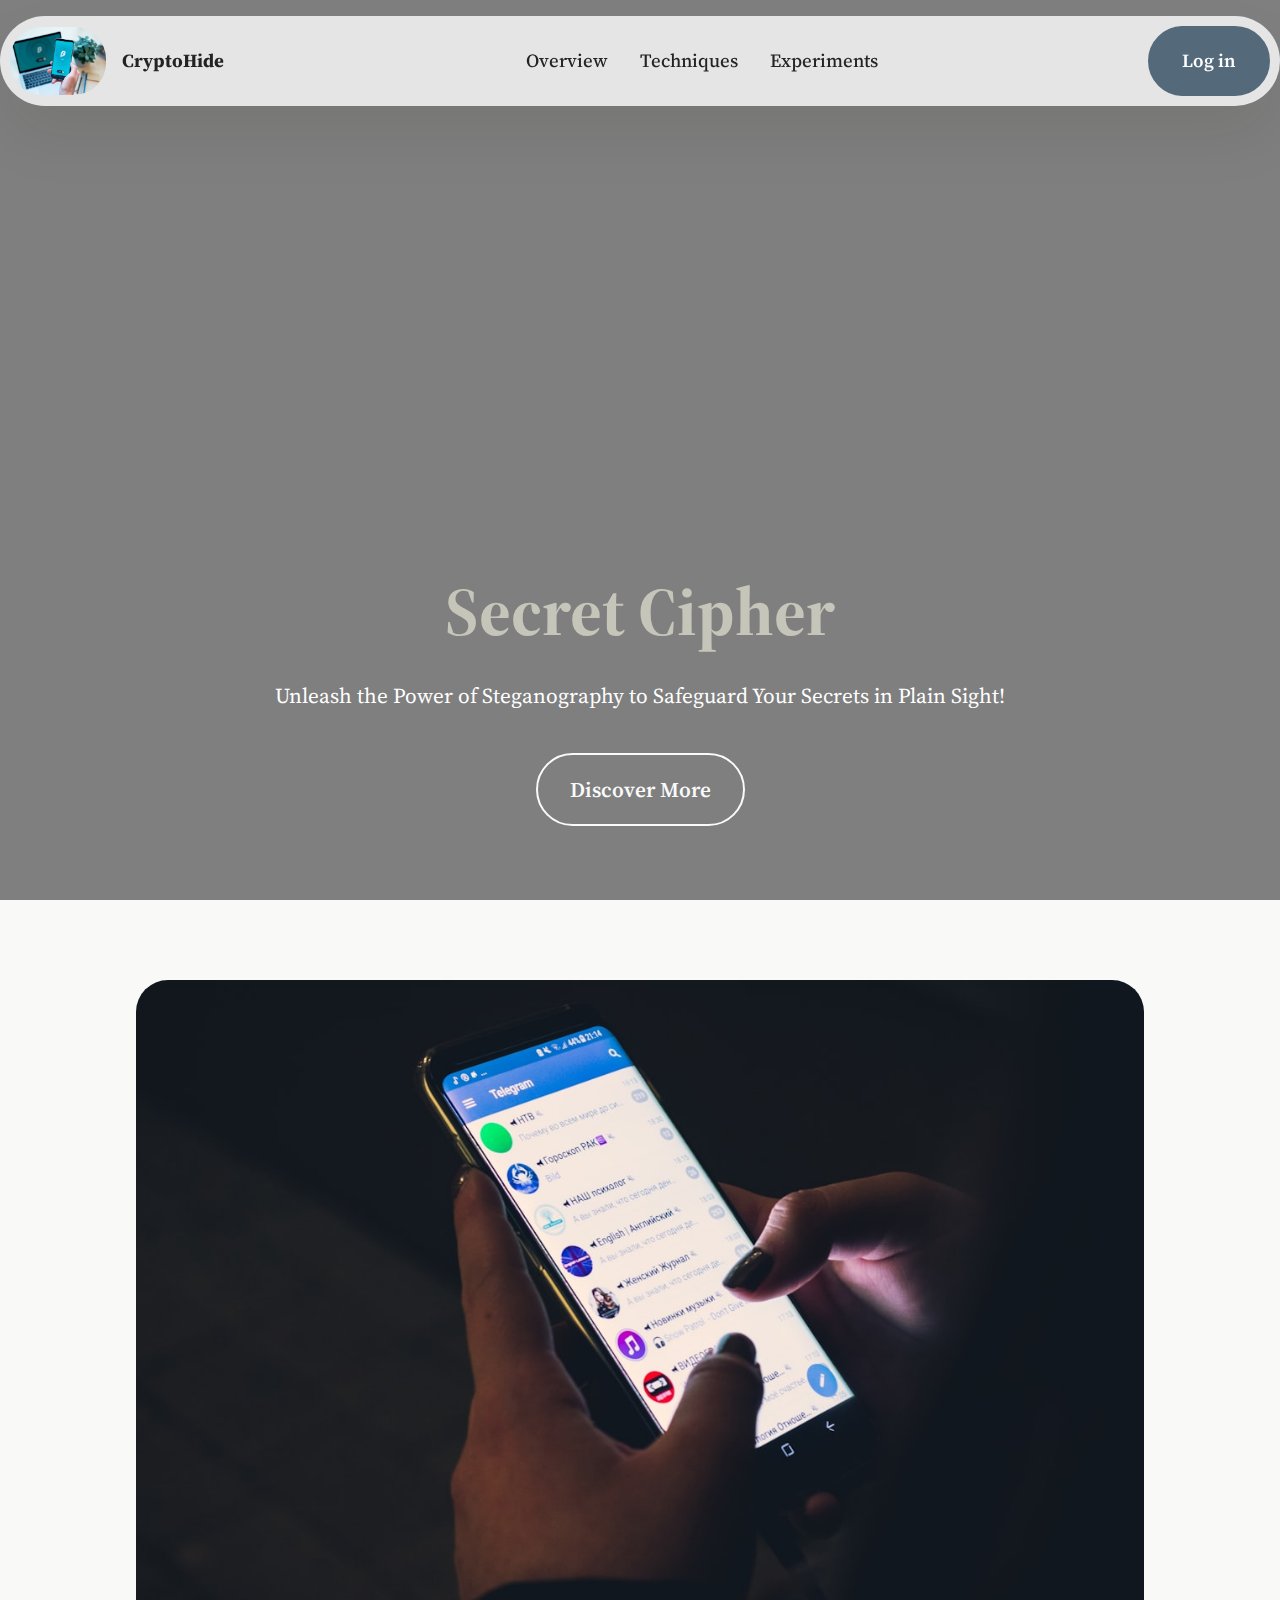
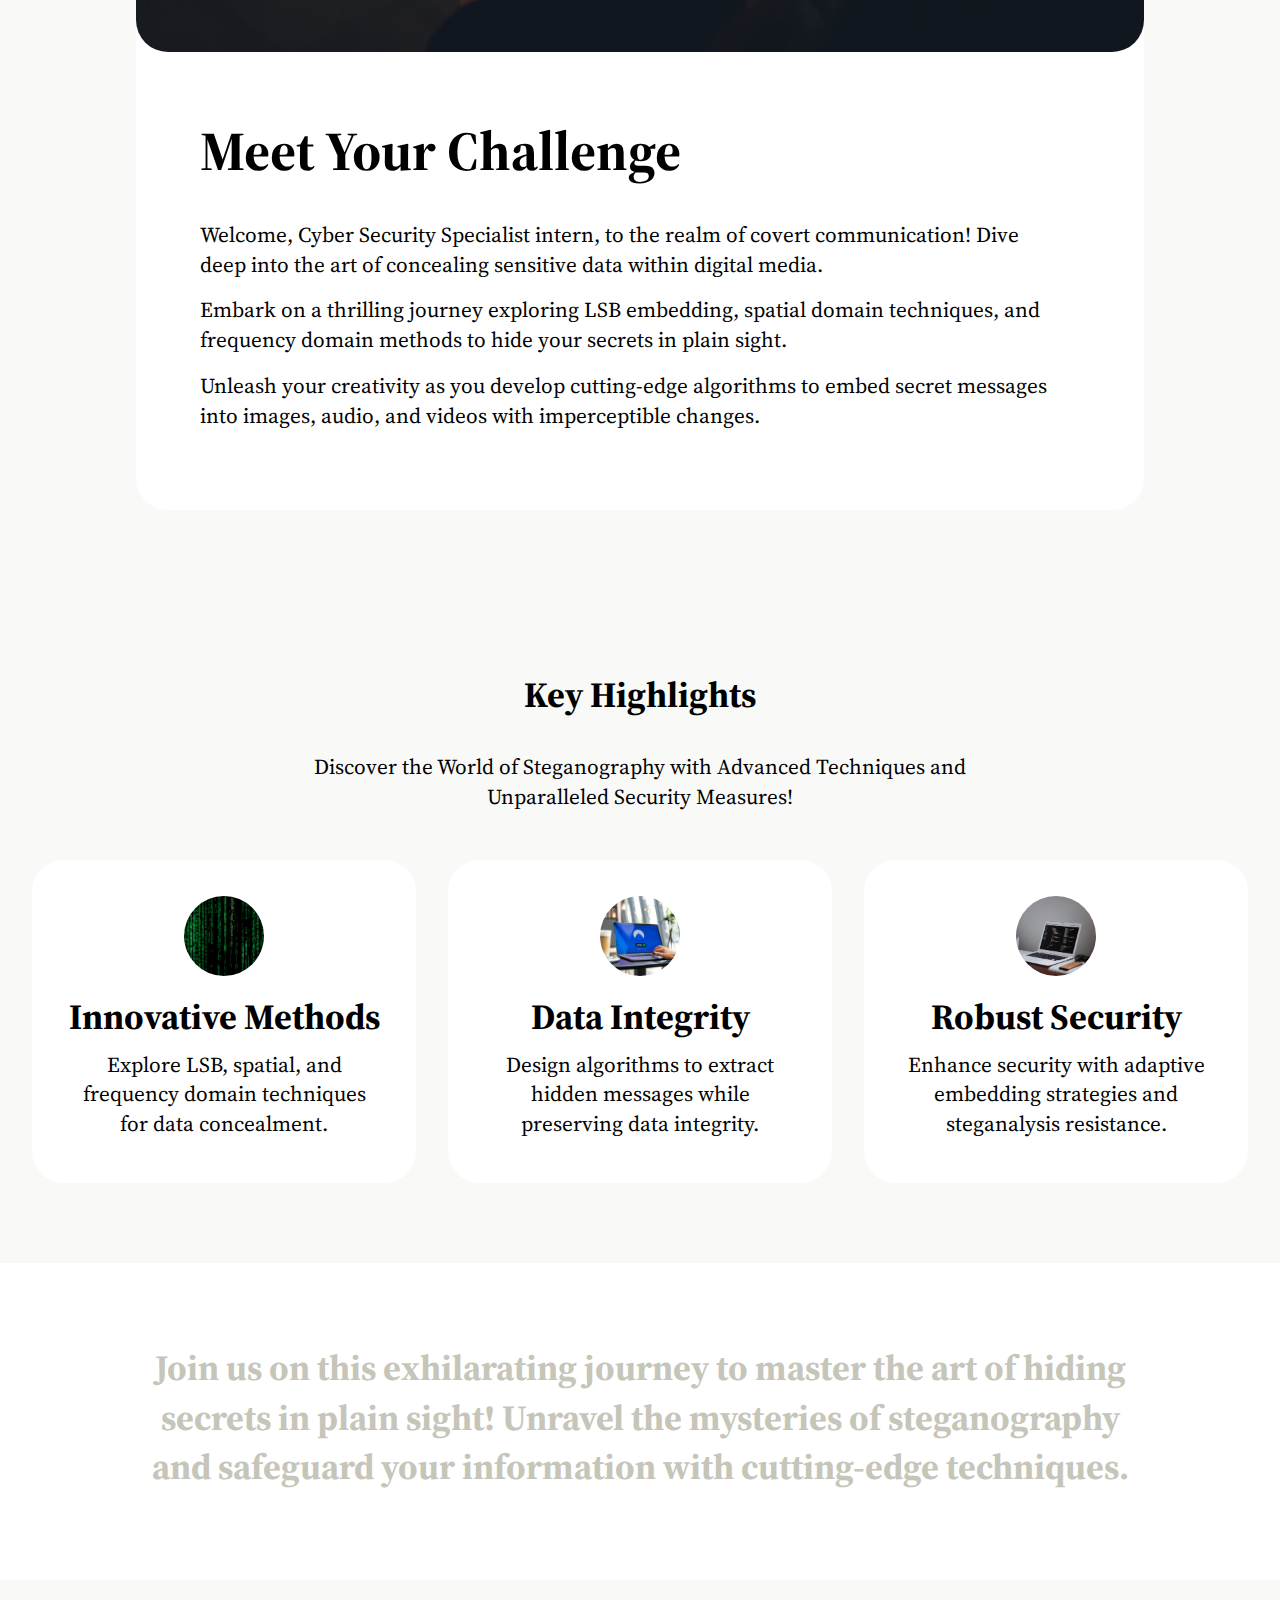
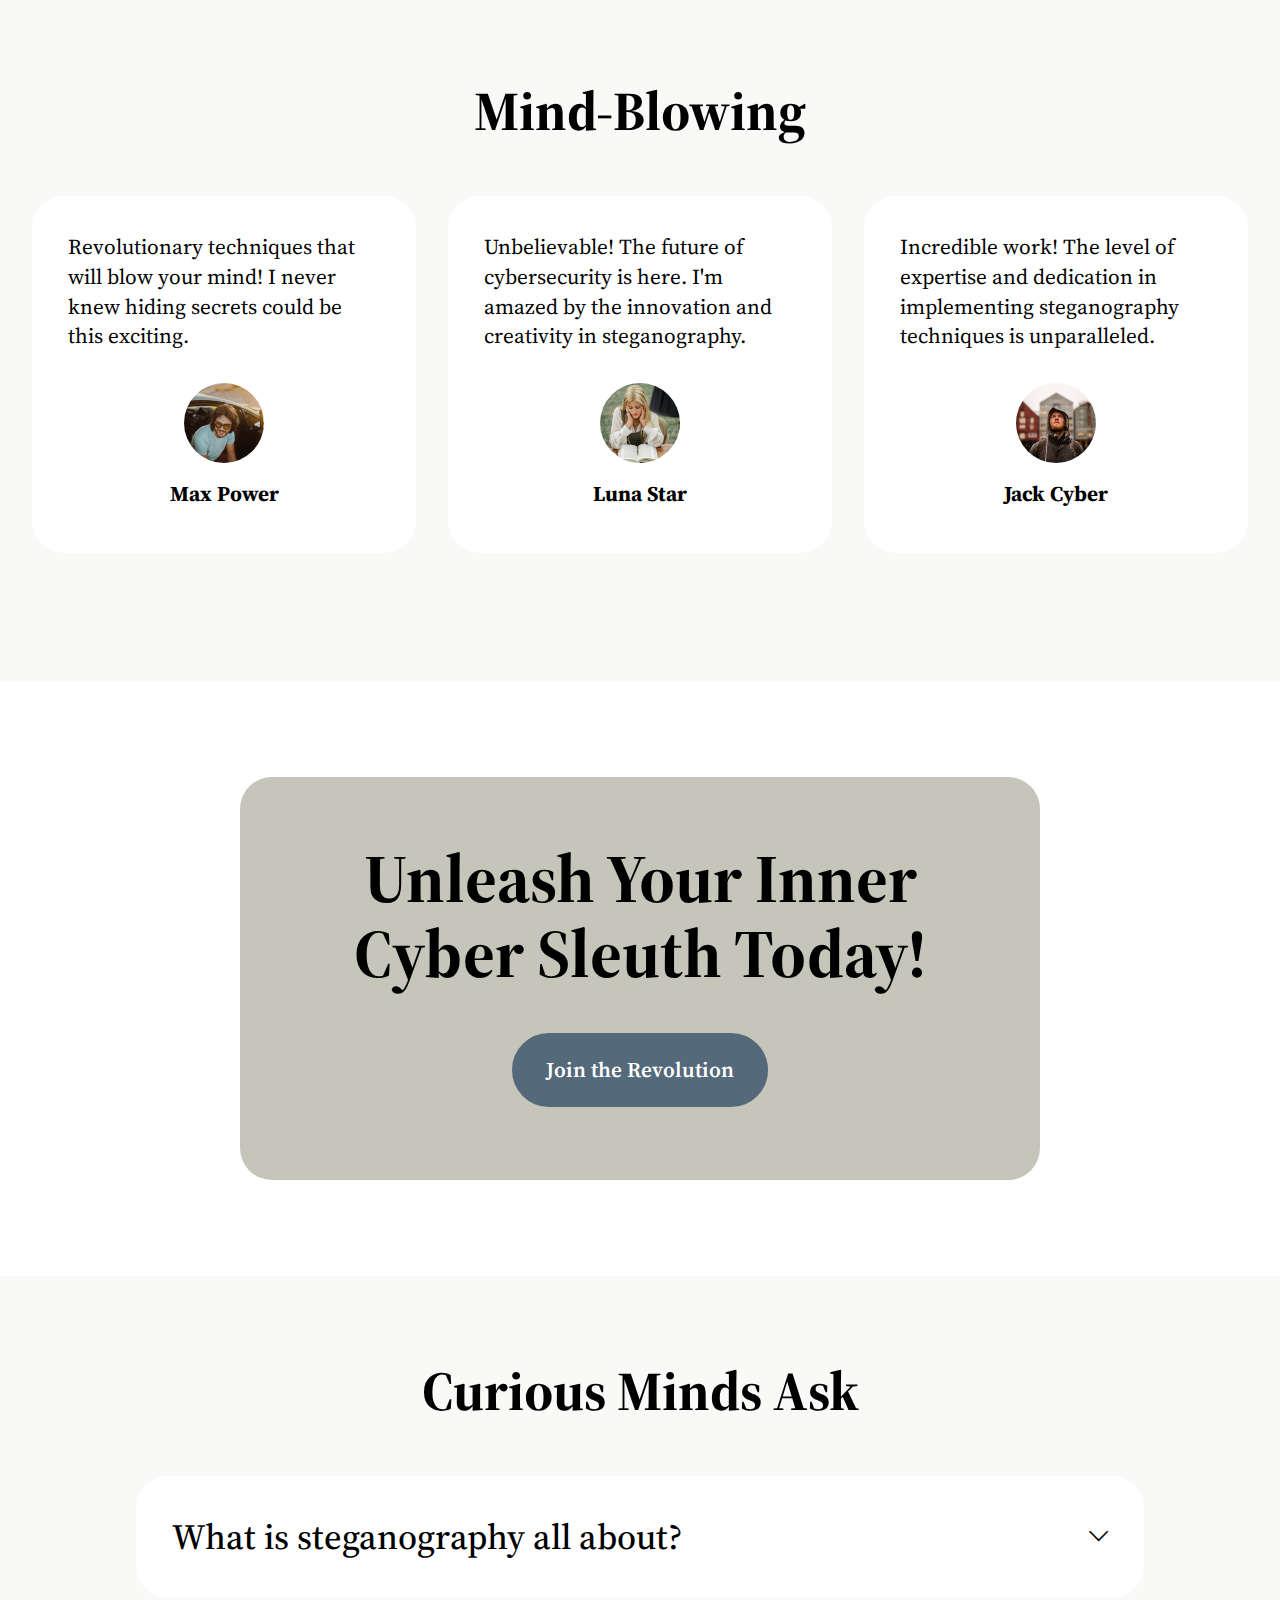
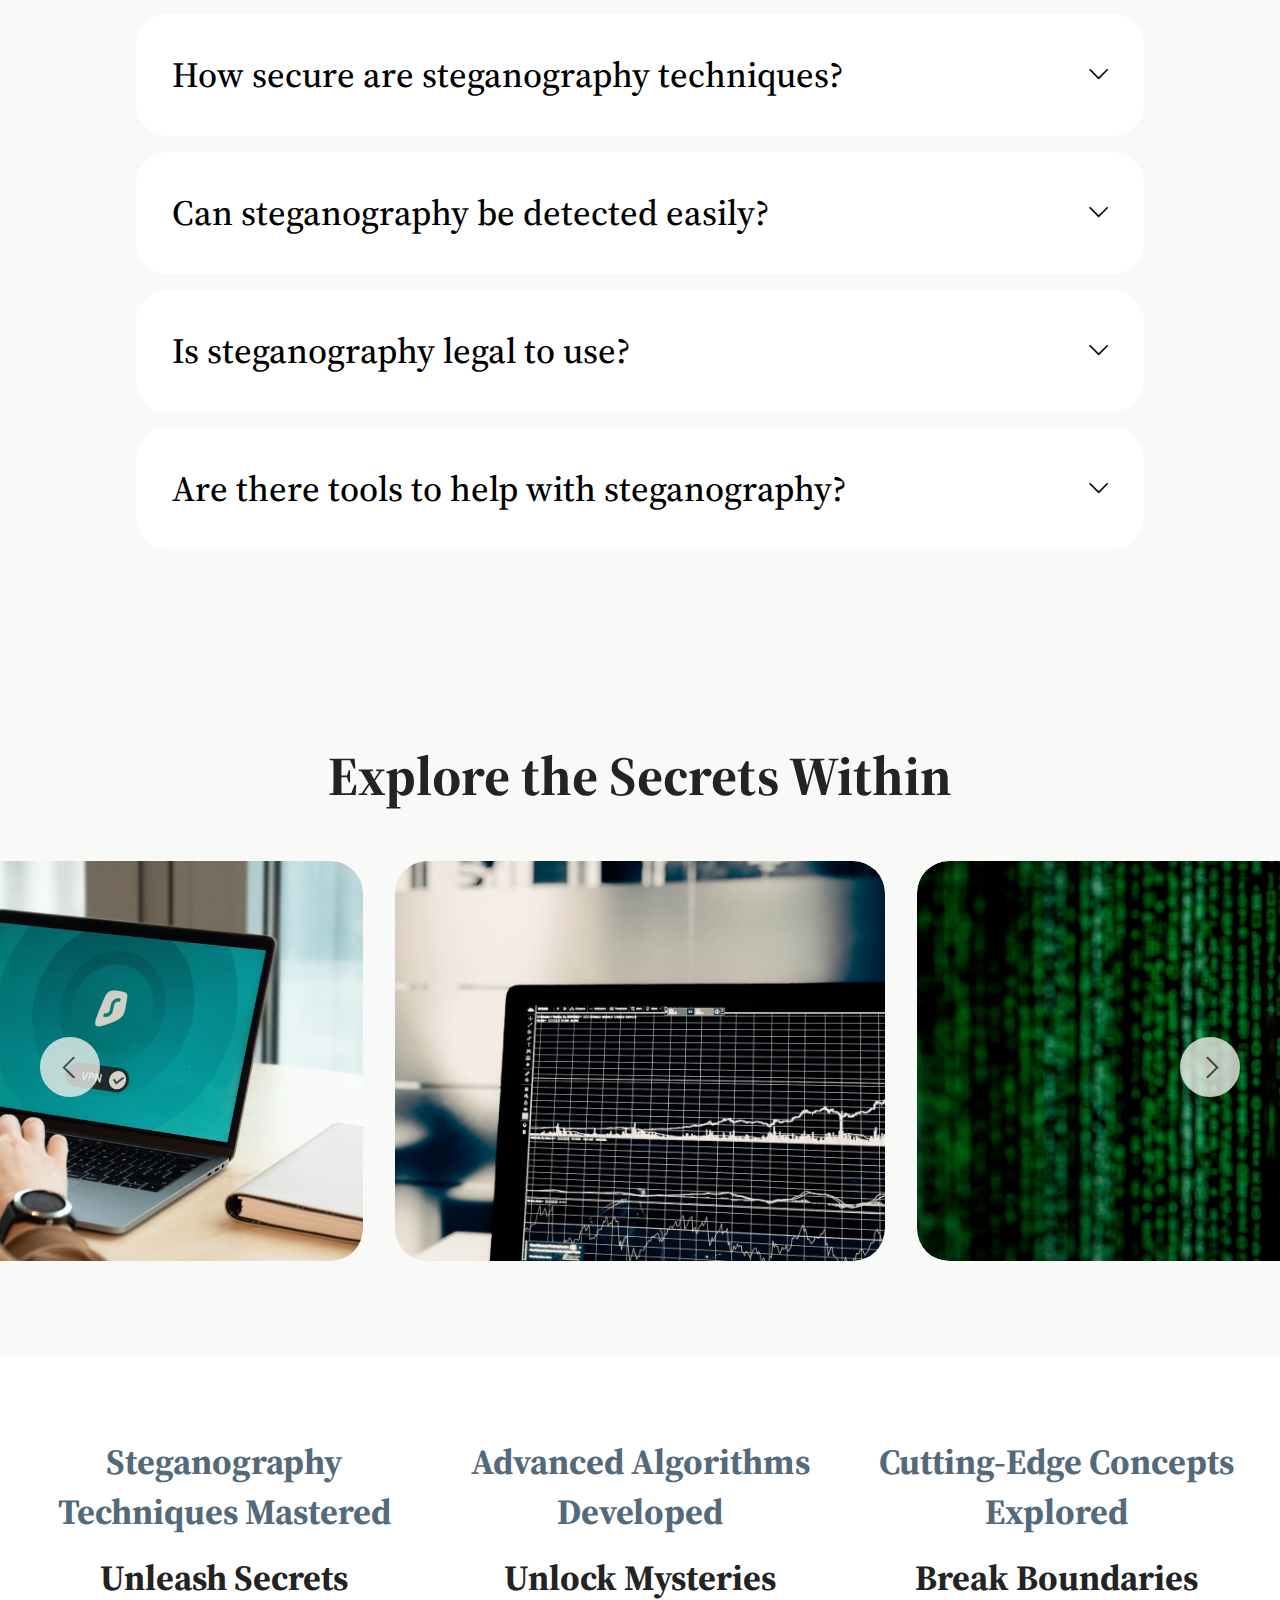
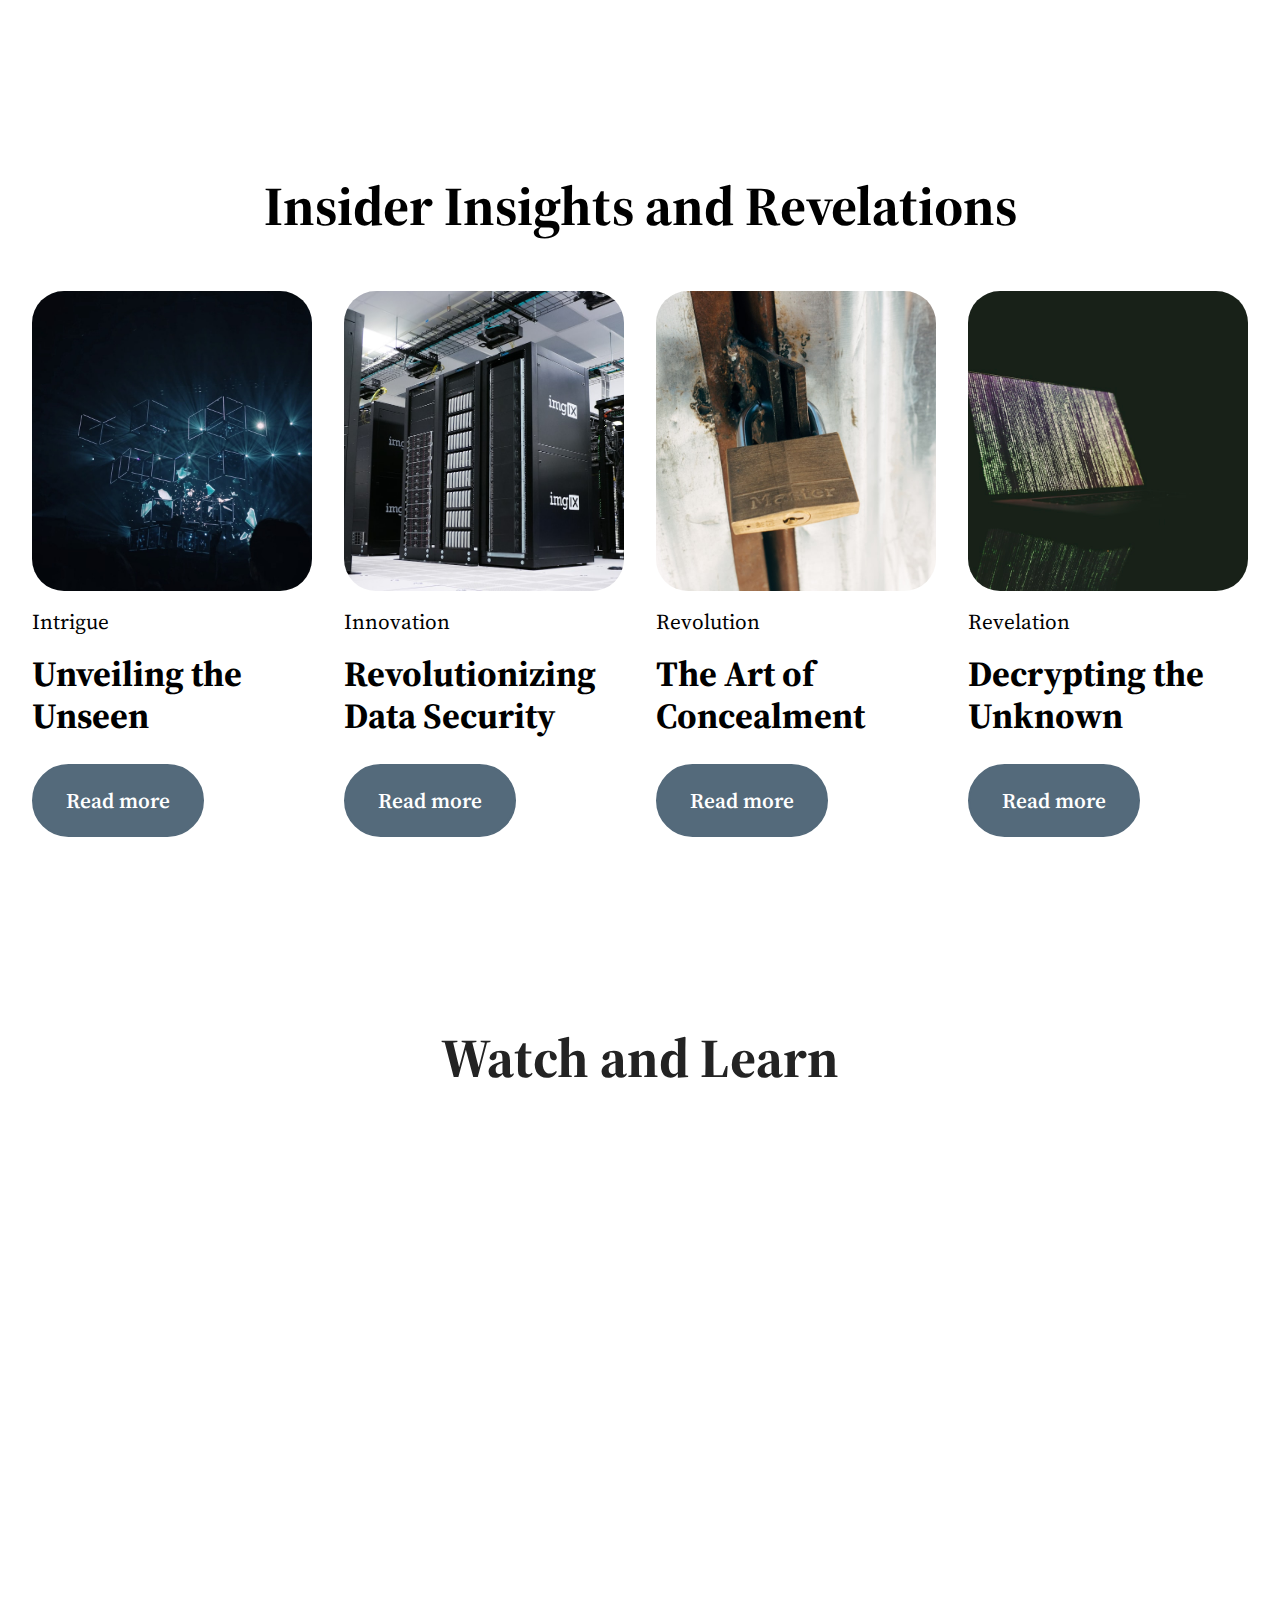
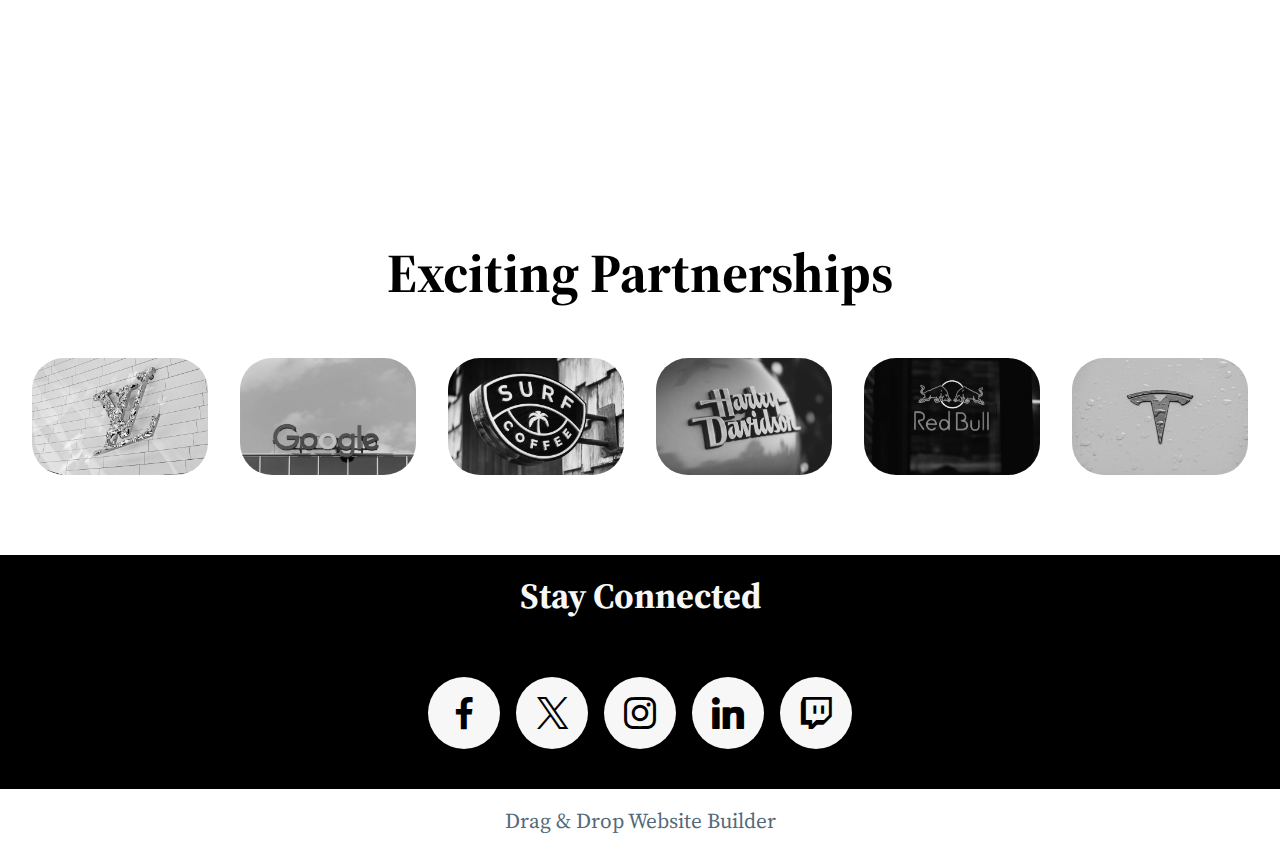
<file: index.html>
<!DOCTYPE html>
<html  >
<head>
  <!-- Site made with Mobirise Website Builder v5.9.18, https://mobirise.com -->
  <meta charset="UTF-8">
  <meta http-equiv="X-UA-Compatible" content="IE=edge">
  <meta name="generator" content="Mobirise v5.9.18, mobirise.com">
  <meta name="viewport" content="width=device-width, initial-scale=1, minimum-scale=1">
  <link rel="shortcut icon" href="assets/images/photo-1590494165264-1ebe3602eb80.jpeg" type="image/x-icon">
  <meta name="description" content="Implement steganography techniques to conceal sensitive information within digital media files.">
  
  
  <title>Secret Media Concealment</title>
  <link rel="stylesheet" href="assets/web/assets/mobirise-icons2/mobirise2.css">
  <link rel="stylesheet" href="assets/bootstrap/css/bootstrap.min.css">
  <link rel="stylesheet" href="assets/bootstrap/css/bootstrap-grid.min.css">
  <link rel="stylesheet" href="assets/bootstrap/css/bootstrap-reboot.min.css">
  <link rel="stylesheet" href="assets/parallax/jarallax.css">
  <link rel="stylesheet" href="assets/dropdown/css/style.css">
  <link rel="stylesheet" href="assets/socicon/css/styles.css">
  <link rel="stylesheet" href="assets/theme/css/style.css">
  <link rel="preload" href="https://fonts.googleapis.com/css2?family=Source+Serif+4:wght@400;700&display=swap&display=swap" as="style" onload="this.onload=null;this.rel='stylesheet'">
  <noscript><link rel="stylesheet" href="https://fonts.googleapis.com/css2?family=Source+Serif+4:wght@400;700&display=swap&display=swap"></noscript>
  <link rel="preload" as="style" href="assets/mobirise/css/mbr-additional.css?v=1PSF25"><link rel="stylesheet" href="assets/mobirise/css/mbr-additional.css?v=1PSF25" type="text/css">

  
  
  
</head>
<body>
  
  <section data-bs-version="5.1" class="menu menu2 cid-ug9ijf5YaQ" once="menu" id="menu-5-ug9ijf5YaQ">
	

	<nav class="navbar navbar-dropdown navbar-fixed-top navbar-expand-lg">
		<div class="container">
			<div class="navbar-brand">
				<span class="navbar-logo">
					<a href="https://mobiri.se">
						<img src="assets/images/photo-1590494165264-1ebe3602eb80.jpeg" alt="Mobirise Website Builder" style="height: 4.3rem;">
					</a>
				</span>
				<span class="navbar-caption-wrap"><a class="navbar-caption text-black display-4" href="https://mobiri.se">CryptoHide</a></span>
			</div>
			<button class="navbar-toggler" type="button" data-toggle="collapse" data-bs-toggle="collapse" data-target="#navbarSupportedContent" data-bs-target="#navbarSupportedContent" aria-controls="navbarNavAltMarkup" aria-expanded="false" aria-label="Toggle navigation">
				<div class="hamburger">
					<span></span>
					<span></span>
					<span></span>
					<span></span>
				</div>
			</button>
			<div class="collapse navbar-collapse" id="navbarSupportedContent">
				<ul class="navbar-nav nav-dropdown" data-app-modern-menu="true"><li class="nav-item">
						<a class="nav-link link text-black text-primary display-4" href="page4.html" target="_blank">Overview</a>
					</li>
					<li class="nav-item">
						<a class="nav-link link text-black text-primary display-4" href="page8.html" aria-expanded="false" target="_blank">Techniques</a>
					</li>
					<li class="nav-item">
						<a class="nav-link link text-black text-primary display-4" href="page9.html" target="_blank">Experiments</a>
					</li></ul>
				
				<div class="navbar-buttons mbr-section-btn"><a class="btn btn-primary display-4" href="page1.html">Log in</a></div>
			</div>
		</div>
	</nav>
</section>

<section data-bs-version="5.1" class="header18 cid-ug9ijf5v9R mbr-fullscreen" data-bg-video="https://www.youtube.com/embed/FOwOzfN6G5o?autoplay=1&amp;loop=1&amp;playlist=FOwOzfN6G5o&amp;t=20&amp;mute=1&amp;playsinline=1&amp;controls=0&amp;showinfo=0&amp;autohide=1&amp;allowfullscreen=true&amp;mode=transparent" id="hero-16-ug9ijf5v9R">
  

  <div class="mbr-overlay" style="opacity: 0.5; background-color: rgb(0, 0, 0);"></div>
  <div class="container-fluid">
    <div class="row">
      <div class="content-wrap col-12 col-md-12">
        <h1 class="mbr-section-title mbr-fonts-style mbr-white mb-4 display-1">
          <strong>Secret Cipher</strong>
        </h1>
        
        <p class="mbr-fonts-style mbr-text mbr-white mb-4 display-7">Unleash the Power of Steganography to Safeguard Your Secrets in Plain Sight!</p>
        <div class="mbr-section-btn"><a class="btn btn-white-outline display-7" href="page2.html" target="_blank">Discover More</a></div>
      </div>
    </div>
  </div>
</section>

<section data-bs-version="5.1" class="article8 cid-ug9ijf64rc" id="about-me-8-ug9ijf64rc">
  

  
  
  <div class="container">
    <div class="row justify-content-center">
      <div class="card col-md-12 col-lg-10">
        <div class="card-wrapper">
          <div class="image-wrapper d-flex justify-content-center mb-4">
            <img src="assets/images/photo-1521931961826-fe48677230a5.jpeg" alt="Mobirise Website Builder">
          </div>
          <div class="card-content-text">
            <h3 class="card-title mbr-fonts-style mbr-white mt-3 mb-4 display-2">
            <strong>Meet Your Challenge</strong>
          </h3>
          <div class="row card-box align-left">
            <div class="item features-without-image col-12">
              <div class="item-wrapper">
                
                <p class="mbr-text mbr-fonts-style display-7">Welcome, Cyber Security Specialist intern, to the realm of covert communication! Dive deep into the art of concealing sensitive data within digital media.</p>
              </div>
            </div>
            <div class="item features-without-image col-12">
              <div class="item-wrapper">
                
                <p class="mbr-text mbr-fonts-style display-7">Embark on a thrilling journey exploring LSB embedding, spatial domain techniques, and frequency domain methods to hide your secrets in plain sight.</p>
              </div>
            </div>
            <div class="item features-without-image col-12">
              <div class="item-wrapper">
                
                <p class="mbr-text mbr-fonts-style display-7">Unleash your creativity as you develop cutting-edge algorithms to embed secret messages into images, audio, and videos with imperceptible changes.</p>
              </div>
            </div>
            
          </div>
          </div>
        </div>
      </div>
    </div>
  </div>
</section>

<section data-bs-version="5.1" class="features19 cid-ug9ijf6LHF" id="features-19-ug9ijf6LHF">
    
    
    
    <div class="container">
        <div class="row justify-content-center">
            <div class="col-12 mb-5 content-head">
                <h3 class="mbr-section-title mbr-fonts-style align-center mb-0 display-5">
                    <strong>Key Highlights</strong>
                </h3>
                <h5 class="mbr-section-subtitle mbr-fonts-style align-center mb-0 mt-4 display-7">Discover the World of Steganography with Advanced Techniques and Unparalleled Security Measures!</h5>
            </div>
        </div>
        <div class="row">
            <div class="item features-without-image col-12 col-lg-4 item-mb">
                <div class="item-wrapper">
                    <div class="card-box align-left">
                        <div class="img-wrapper mb-3">
                            <img class="" src="assets/images/photo-1526374965328-7f61d4dc18c5.jpeg">
                        </div>
                        <h5 class="card-title mbr-fonts-style display-5">
                            <strong>Innovative Methods</strong>
                        </h5>
                        <p class="card-text mbr-fonts-style display-7">Explore LSB, spatial, and frequency domain techniques for data concealment.</p>
                    </div>
                </div>
            </div>
            <div class="item features-without-image col-12 col-lg-4 item-mb">
                <div class="item-wrapper">
                    <div class="card-box align-left">
                        <div class="img-wrapper mb-3">
                            <img class="" src="assets/images/photo-1598946114829-162ee19ac506.jpeg">
                        </div>
                        <h5 class="card-title mbr-fonts-style display-5">
                            <strong>Data Integrity</strong>
                        </h5>
                        <p class="card-text mbr-fonts-style display-7">Design algorithms to extract hidden messages while preserving data integrity.</p>
                    </div>
                </div>
            </div>
            <div class="item features-without-image col-12 col-lg-4 item-mb">
                <div class="item-wrapper">
                    <div class="card-box align-left">
                        <div class="img-wrapper mb-3">
                            <img class="" src="assets/images/photo-1499673610122-01c7122c5dcb.jpeg">
                        </div>
                        <h5 class="card-title mbr-fonts-style display-5">
                            <strong>Robust Security</strong>
                        </h5>
                        <p class="card-text mbr-fonts-style display-7">Enhance security with adaptive embedding strategies and steganalysis resistance.</p>
                    </div>
                </div>
            </div>
        </div>
    </div>
</section>

<section data-bs-version="5.1" class="article14 cid-ug9ijf7pVn" id="generic-text-10-ug9ijf7pVn">
    
    <div class="container">
        <div class="row justify-content-center">
            <div class="col-md-12 col-lg-10">
                <h3 class="mbr-section-title mbr-fonts-style display-5">
                    <strong>Join us on this exhilarating journey to master the art of hiding secrets in plain sight! Unravel the mysteries of steganography and safeguard your information with cutting-edge techniques.</strong>
                </h3>
                
            </div>
        </div>
    </div>
</section>

<section data-bs-version="5.1" class="people04 cid-ug9ijf79Qq" id="testimonials-4-ug9ijf79Qq">
	
	
	<div class="container">
		<div class="row mb-5 justify-content-center">
			<div class="col-12 mb-0 content-head">
				<h3 class="mbr-section-title mbr-fonts-style align-center mb-0 display-2">
					<strong>Mind-Blowing</strong>
				</h3>
				
			</div>
		</div>
		<div class="row mbr-masonry" data-masonry="{&quot;percentPosition&quot;: true }">
			<div class="item features-without-image col-12 col-md-6 col-lg-4 active">
				<div class="item-wrapper">
					<div class="card-box align-left">
						<p class="card-text mbr-fonts-style display-7">Revolutionary techniques that will blow your mind! I never knew hiding secrets could be this exciting.</p>
						<div class="img-wrapper mt-4 mb-3">
							<img src="assets/images/photo-1530882548122-0596ee66cdfd.jpeg" data-slide-to="0" data-bs-slide-to="0" alt="">
						</div>
						<h5 class="card-title mbr-fonts-style display-7">
							<strong>Max Power</strong>
						</h5>
					</div>
				</div>
			</div>
			<div class="item features-without-image col-12 col-md-6 col-lg-4">
				<div class="item-wrapper">
					<div class="card-box align-left">
						<p class="card-text mbr-fonts-style display-7">Unbelievable! The future of cybersecurity is here. I'm amazed by the innovation and creativity in steganography.</p>
						<div class="img-wrapper mt-4 mb-3">
							<img src="assets/images/photo-1589571739149-47ed80eae6ba.jpeg" data-slide-to="4" data-bs-slide-to="4" alt="">
						</div>
						<h5 class="card-title mbr-fonts-style display-7">
							<strong>Luna Star</strong>
						</h5>
					</div>
				</div>
			</div>
			<div class="item features-without-image col-12 col-md-6 col-lg-4">
				<div class="item-wrapper">
					<div class="card-box align-left">
						<p class="card-text mbr-fonts-style display-7">Incredible work! The level of expertise and dedication in implementing steganography techniques is unparalleled.</p>
						<div class="img-wrapper mt-4 mb-3">
							<img src="assets/images/photo-1662795854059-547d94855285.jpeg" data-slide-to="5" data-bs-slide-to="5" alt="">
						</div>
						<h5 class="card-title mbr-fonts-style display-7">
							<strong>Jack Cyber</strong>
						</h5>
					</div>
				</div>
			</div>
		</div>
	</div>
</section>

<section data-bs-version="5.1" class="header14 cid-ug9ijf716z mbr-parallax-background" id="call-to-action-1-ug9ijf716z">
	

	
	
	<div class="container">
		<div class="row justify-content-center">
			<div class="card col-12 col-md-12 col-lg-8">
				<div class="card-wrapper">
					<div class="card-box align-center">
						<h1 class="card-title mbr-fonts-style mb-4 display-1">
							<strong>Unleash Your Inner Cyber Sleuth Today!</strong>
						</h1>
						
						<div class="mbr-section-btn mt-4"><a class="btn btn-primary display-7" href="page1.html">Join the Revolution</a></div>
					</div>
				</div>
			</div>
		</div>
	</div>
</section>

<section data-bs-version="5.1" class="list1 cid-ug9ijf7JMh" id="faq-1-ug9ijf7JMh">
    
    
    <div class="container">
        <div class="row justify-content-center">
            <div class="col-12 col-md-12 col-lg-10 m-auto">
                <div class="content">
                    <div class="row justify-content-center mb-5">
                        <div class="col-12 content-head">
                            <div class="mbr-section-head">
                                <h4 class="mbr-section-title mbr-fonts-style align-center mb-0 display-2">
                                    <strong>Curious Minds Ask</strong>
                                </h4>
                                
                            </div>
                        </div>
                    </div>
                    <div id="bootstrap-accordion_7" class="panel-group accordionStyles accordion" role="tablist" aria-multiselectable="true">
                        <div class="card">
                            <div class="card-header" role="tab" id="headingOne">
                                <a role="button" class="panel-title collapsed" data-toggle="collapse" data-bs-toggle="collapse" data-core="" href="#collapse1_7" aria-expanded="false" aria-controls="collapse1">
                                    <h6 class="panel-title-edit mbr-semibold mbr-fonts-style mb-0 display-5">What is steganography all about?</h6>
                                    <span class="sign mbr-iconfont mobi-mbri-arrow-down"></span>
                                </a>
                            </div>
                            <div id="collapse1_7" class="panel-collapse noScroll collapse" role="tabpanel" aria-labelledby="headingOne" data-parent="#accordion" data-bs-parent="#bootstrap-accordion_7">
                                <div class="panel-body">
                                    <p class="mbr-fonts-style panel-text display-7">Steganography is the art of concealing information within other non-secret text or data.</p>
                                </div>
                            </div>
                        </div>
                        <div class="card">
                            <div class="card-header" role="tab" id="headingOne">
                                <a role="button" class="panel-title collapsed" data-toggle="collapse" data-bs-toggle="collapse" data-core="" href="#collapse2_7" aria-expanded="false" aria-controls="collapse2">
                                    <h6 class="panel-title-edit mbr-semibold mbr-fonts-style mb-0 display-5">How secure are steganography techniques?</h6>
                                    <span class="sign mbr-iconfont mobi-mbri-arrow-down"></span>
                                </a>
                            </div>
                            <div id="collapse2_7" class="panel-collapse noScroll collapse" role="tabpanel" aria-labelledby="headingOne" data-parent="#accordion" data-bs-parent="#bootstrap-accordion_7">
                                <div class="panel-body">
                                    <p class="mbr-fonts-style panel-text display-7">Steganography techniques can provide high levels of security when implemented correctly and combined with encryption methods.</p>
                                </div>
                            </div>
                        </div>
                        <div class="card">
                            <div class="card-header" role="tab" id="headingOne">
                                <a role="button" class="panel-title collapsed" data-toggle="collapse" data-bs-toggle="collapse" data-core="" href="#collapse3_7" aria-expanded="false" aria-controls="collapse3">
                                    <h6 class="panel-title-edit mbr-semibold mbr-fonts-style mb-0 display-5">Can steganography be detected easily?</h6>
                                    <span class="sign mbr-iconfont mobi-mbri-arrow-down"></span>
                                </a>
                            </div>
                            <div id="collapse3_7" class="panel-collapse noScroll collapse" role="tabpanel" aria-labelledby="headingOne" data-parent="#accordion" data-bs-parent="#bootstrap-accordion_7">
                                <div class="panel-body">
                                    <p class="mbr-fonts-style panel-text display-7">Steganography can be challenging to detect, especially with advanced techniques that minimize changes to the carrier media.</p>
                                </div>
                            </div>
                        </div>
                        <div class="card">
                            <div class="card-header" role="tab" id="headingOne">
                                <a role="button" class="panel-title collapsed" data-toggle="collapse" data-bs-toggle="collapse" data-core="" href="#collapse4_7" aria-expanded="false" aria-controls="collapse4">
                                    <h6 class="panel-title-edit mbr-semibold mbr-fonts-style mb-0 display-5">Is steganography legal to use?</h6>
                                    <span class="sign mbr-iconfont mobi-mbri-arrow-down"></span>
                                </a>
                            </div>
                            <div id="collapse4_7" class="panel-collapse noScroll collapse" role="tabpanel" aria-labelledby="headingOne" data-parent="#accordion" data-bs-parent="#bootstrap-accordion_7">
                                <div class="panel-body">
                                    <p class="mbr-fonts-style panel-text display-7">Steganography itself is legal, but its use for illegal activities is prohibited in many jurisdictions.</p>
                                </div>
                            </div>
                        </div>
                        <div class="card">
                            <div class="card-header" role="tab" id="headingOne">
                                <a role="button" class="panel-title collapsed" data-toggle="collapse" data-bs-toggle="collapse" data-core="" href="#collapse5_7" aria-expanded="false" aria-controls="collapse5">
                                    <h6 class="panel-title-edit mbr-semibold mbr-fonts-style mb-0 display-5">Are there tools to help with steganography?</h6>
                                    <span class="sign mbr-iconfont mobi-mbri-arrow-down"></span>
                                </a>
                            </div>
                            <div id="collapse5_7" class="panel-collapse noScroll collapse" role="tabpanel" aria-labelledby="headingOne" data-parent="#accordion" data-bs-parent="#bootstrap-accordion_7">
                                <div class="panel-body">
                                    <p class="mbr-fonts-style panel-text display-7">Yes, there are various software tools available to assist in implementing steganography techniques effectively.</p>
                                </div>
                            </div>
                        </div>
                        
                    </div>
                </div>
            </div>
        </div>
    </div>
</section>

<section data-bs-version="5.1" class="slider4 mbr-embla cid-ug9ijf7RBd" id="gallery-5-ug9ijf7RBd">
  
  
  <div class="container-fluid">
    <div class="row mb-5 justify-content-center">
      <div class="col-12 content-head">
        <h3 class="mbr-section-title mbr-fonts-style align-center mb-0 display-2">
          <strong>Explore the Secrets Within</strong>
        </h3>
        
      </div>
    </div>
    <div class="row">
      <div class="col-12">
        <div class="embla position-relative" data-skip-snaps="true" data-align="center" data-contain-scroll="trimSnaps" data-loop="true" data-auto-play="true" data-auto-play-interval="2" data-draggable="true">
          <div class="embla__viewport">
            <div class="embla__container">
              <div class="embla__slide slider-image item" style="margin-left: 1rem; margin-right: 1rem;">
                <div class="slide-content">
                  <div class="item-img">
                    <div class="item-wrapper">
                      <img src="assets/images/photo-1518186285589-2f7649de83e0.jpeg" alt="Mobirise Website Builder" title="">
                    </div>
                  </div>
                </div>
              </div>
              <div class="embla__slide slider-image item" style="margin-left: 1rem; margin-right: 1rem;">
                <div class="slide-content">
                  <div class="item-img">
                    <div class="item-wrapper">
                      <img src="assets/images/photo-1547190027-9156686aa2f0.jpeg" alt="Mobirise Website Builder" title="">
                    </div>
                  </div>
                </div>
              </div>
              <div class="embla__slide slider-image item" style="margin-left: 1rem; margin-right: 1rem;">
                <div class="slide-content">
                  <div class="item-img">
                    <div class="item-wrapper">
                      <img src="assets/images/photo-1590065672897-8cd8dc54a530.jpeg" alt="Mobirise Website Builder" title="">
                    </div>
                  </div>
                </div>
              </div>
              <div class="embla__slide slider-image item" style="margin-left: 1rem; margin-right: 1rem;">
                <div class="slide-content">
                  <div class="item-img">
                    <div class="item-wrapper">
                      <img src="assets/images/photo-1506818144585-74b29c980d4b.jpeg" alt="Mobirise Website Builder" title="">
                    </div>
                  </div>
                </div>
              </div>
              <div class="embla__slide slider-image item" style="margin-left: 1rem; margin-right: 1rem;">
                <div class="slide-content">
                  <div class="item-img">
                    <div class="item-wrapper">
                      <img src="assets/images/photo-1601898532125-bb05b244b90e.jpeg" alt="Mobirise Website Builder" title="">
                    </div>
                  </div>
                </div>
              </div>
            </div>
          </div>
          <button class="embla__button embla__button--prev">
            <span class="mobi-mbri mobi-mbri-arrow-prev" aria-hidden="true"></span>
            <span class="sr-only visually-hidden visually-hidden">Previous</span>
          </button>
          <button class="embla__button embla__button--next">
            <span class="mobi-mbri mobi-mbri-arrow-next" aria-hidden="true"></span>
            <span class="sr-only visually-hidden visually-hidden">Next</span>
          </button>
        </div>
      </div>
    </div>
  </div>
</section>

<section data-bs-version="5.1" class="features023 cid-ug9ijf8kSM" id="metrics-1-ug9ijf8kSM">

    

    
    
    <div class="container">
        
        <div class="row content-row justify-content-center">
            <div class="item features-without-image col-12 col-md-6 col-lg-4 item-mb">
                <div class="item-wrapper">
                    <div class="title mb-2 mb-md-3">
                        <span class="num mbr-fonts-style display-5">
                            <strong>Steganography Techniques Mastered</strong></span>
                    </div>
                    <h4 class="card-title mbr-fonts-style display-5">
                        <strong>Unleash Secrets</strong>
                    </h4>
                    
                </div>
            </div>
            <div class="item features-without-image col-12 col-md-6 col-lg-4 item-mb">
                <div class="item-wrapper">
                    <div class="title mb-2 mb-md-3">
                        <span class="num mbr-fonts-style display-5">
                            <strong>Advanced Algorithms Developed</strong></span>
                    </div>
                    <h4 class="card-title mbr-fonts-style display-5">
                        <strong>Unlock Mysteries</strong>
                    </h4>
                    
                </div>
            </div>
            <div class="item features-without-image col-12 col-md-6 col-lg-4 item-mb">
                <div class="item-wrapper">
                    <div class="title mb-2 mb-md-3">
                        <span class="num mbr-fonts-style display-5">
                            <strong>Cutting-Edge Concepts Explored</strong></span>
                    </div>
                    <h4 class="card-title mbr-fonts-style display-5">
                        <strong>Break Boundaries</strong>
                    </h4>
                    
                </div>
            </div>
        </div>
    </div>
</section>

<section data-bs-version="5.1" class="news08 cid-ug9ijf8EdJ" id="blog-2-ug9ijf8EdJ">
    
    
    <div class="container-fluid">
        <div class="row justify-content-center mb-5">
            <div class="col-12 content-head">
                <div class="mbr-section-head">
                    <h4 class="mbr-section-title mbr-fonts-style align-center mb-0 display-2">
                        <strong>Insider Insights and Revelations</strong>
                    </h4>
                    
                </div>
            </div>
        </div>
        <div class="row">
            <div class="item features-image col-12 col-md-6 col-lg-3 active">
                <div class="item-wrapper">
                    <div class="item-img mb-3">
                        <img src="assets/images/photo-1523961131990-5ea7c61b2107.jpeg" alt="Mobirise Website Builder" title="">
                    </div>
                    <div class="item-content align-left">
                        <h5 class="item-title mbr-fonts-style mt-0 mb-3 display-7">Intrigue</h5>
                        <h6 class="item-subtitle mbr-fonts-style mb-3 display-5">
                            <strong>Unveiling the Unseen</strong>
                        </h6>
                        
                        <div class="mbr-section-btn item-footer"><a href="page4.html" class="btn item-btn btn-primary display-7" target="_blank">Read more</a></div>
                    </div>
                </div>
            </div>
            <div class="item features-image col-12 col-md-6 col-lg-3">
                <div class="item-wrapper">
                    <div class="item-img mb-3">
                        <img src="assets/images/photo-1506399558188-acca6f8cbf41.jpeg" alt="Mobirise Website Builder">
                    </div>
                    <div class="item-content align-left">
                        <h5 class="item-title mbr-fonts-style mb-3 mt-0 display-7">Innovation</h5>
                        <h6 class="item-subtitle mbr-fonts-style mb-3 display-5">
                            <strong>Revolutionizing Data Security</strong>
                        </h6>
                        
                        <div class="mbr-section-btn item-footer"><a href="page5.html" class="btn item-btn btn-primary display-7" target="_blank">Read more</a></div>
                    </div>
                </div>
            </div>
            <div class="item features-image col-12 col-md-6 col-lg-3">
                <div class="item-wrapper">
                    <div class="item-img mb-3">
                        <img src="assets/images/photo-1605351792643-fe0c43d18762.jpeg" alt="Mobirise Website Builder">
                    </div>
                    <div class="item-content align-left">
                        <h5 class="item-title mbr-fonts-style mb-3 mt-0 display-7">Revolution</h5>
                        <h6 class="item-subtitle mbr-fonts-style mt-0 mb-3 display-5">
                            <strong>The Art of Concealment</strong>
                        </h6>
                        
                        <div class="mbr-section-btn item-footer"><a href="page6.html" class="btn item-btn btn-primary display-7" target="_blank">Read more</a></div>
                    </div>
                </div>
            </div>
            <div class="item features-image col-12 col-md-6 col-lg-3">
                <div class="item-wrapper">
                    <div class="item-img mb-3">
                        <img src="assets/images/photo-1477039181047-efb4357d01bd.jpeg" alt="Mobirise Website Builder">
                    </div>
                    <div class="item-content align-left">
                        <h5 class="item-title mbr-fonts-style mb-3 mt-0 display-7">Revelation</h5>
                        <h6 class="item-subtitle mbr-fonts-style mt-0 mb-3 display-5">
                            <strong>Decrypting the Unknown</strong>
                        </h6>
                        
                        <div class="mbr-section-btn item-footer"><a href="page7.html" class="btn item-btn btn-primary display-7" target="_blank">Read more</a></div>
                    </div>
                </div>
            </div>

        </div>
    </div>
</section>

<section data-bs-version="5.1" class="video04 cid-ug9ijf9xQ4" id="video-6-ug9ijf9xQ4">
  
  
  <div class="container">
    <div class="mbr-section-head mb-5">
      <h4 class="mbr-section-title mbr-fonts-style mb-0 mt-0 display-2">
        <strong>Watch and Learn</strong>
      </h4>
      
    </div>
    <div class="row justify-content-center">
      <div class="col-12 col-md-10 video-block">
        <div class="video-wrapper"><iframe class="mbr-embedded-video" src="https://www.youtube.com/embed/74sunoijEh0?rel=0&amp;amp;mute=1&amp;showinfo=0&amp;autoplay=1&amp;loop=1&amp;playlist=74sunoijEh0" width="1280" height="720" frameborder="0" allowfullscreen></iframe></div>
        
      </div>
    </div>
  </div>
</section>

<section data-bs-version="5.1" class="clients04 cid-ug9u6zOm1D" id="clients04-u">
    
    
    <div class="container-fluid">
        <div class="row justify-content-center mb-5">
            <div class="col-12 content-head">
                <div class="mbr-section-head">
                    <h4 class="mbr-section-title mbr-fonts-style align-center mb-0 display-2">
                        <strong>Exciting Partnerships</strong>
                    </h4>
                    
                </div>
            </div>
        </div>
        <div class="row">
            <div class="item features-image col-12 col-md-6 col-sm-6 col-lg-2 active">
                <div class="item-wrapper">
                    <div class="">
                        <img src="assets/images/photo-1596622723231-b20320c7346b-1.jpeg" alt="Mobirise Website Builder" title="" data-slide-to="1" data-bs-slide-to="1">
                    </div>
                    
                </div>
            </div>
            <div class="item features-image col-12 col-md-6 col-sm-6 col-lg-2">
                <div class="item-wrapper">
                    <div class="">
                        <img src="assets/images/photo-1529612700005-e35377bf1415-1.jpeg" alt="Mobirise Website Builder" title="" data-slide-to="2" data-bs-slide-to="2">
                    </div>
                    
                </div>
            </div>
            <div class="item features-image col-12 col-md-6 col-sm-6 col-lg-2">
                <div class="item-wrapper">
                    <div class="">
                        <img src="assets/images/photo-1554463529-e27854014799-1.jpeg" alt="Mobirise Website Builder" title="" data-slide-to="3" data-bs-slide-to="3">
                    </div>
                    
                </div>
            </div>
            <div class="item features-image col-12 col-md-6 col-sm-6 col-lg-2">
                <div class="item-wrapper">
                    <div class="">
                        <img src="assets/images/photo-1606136968306-ab2868cc1f21-1.jpeg" alt="Mobirise Website Builder" title="" data-slide-to="4" data-bs-slide-to="4">
                    </div>
                    
                </div>
            </div>
            <div class="item features-image col-12 col-md-6 col-sm-6 col-lg-2">
                <div class="item-wrapper">
                    <div class="">
                        <img src="assets/images/photo-1617727553252-65863c156eb0-1.jpeg" alt="Mobirise Website Builder" title="" data-slide-to="5" data-bs-slide-to="5">
                    </div>
                    
                </div>
            </div>
            <div class="item features-image col-12 col-md-6 col-sm-6 col-lg-2">
                <div class="item-wrapper">
                    <div class="">
                        <img src="assets/images/photo-1651044450619-5ce74d316987-1.jpeg" alt="Mobirise Website Builder" title="" data-slide-to="6" data-bs-slide-to="6">
                    </div>
                    
                </div>
            </div>
        </div>
    </div>
</section>

<section data-bs-version="5.1" class="social05 cid-ug9u74X36p" id="social05-v">
    

    

    <div class="container">
        <div class="row">
            <h3 class="mbr-section-title align-center mb-5 mbr-fonts-style display-5">
                <strong>Stay Connected</strong>
            </h3>
            <div class="col-12">
                <div class="social-row">
                    <div class="soc-item">
                        <a href="page1.html">
                            <span class="mbr-iconfont socicon-facebook socicon"></span>
                        </a>
                    </div>
                    <div class="soc-item">
                        <a href="page1.html">
                            <span class="mbr-iconfont socicon-twitter socicon"></span>
                        </a>
                    </div>
                    <div class="soc-item">
                        <a href="page1.html">
                            <span class="mbr-iconfont socicon-instagram socicon"></span>
                        </a>
                    </div>
                    <div class="soc-item">
                        <a href="page1.html">
                            <span class="mbr-iconfont socicon-linkedin socicon"></span>
                        </a>
                    </div>
                    <div class="soc-item">
                        <a href="page1.html">
                            <span class="mbr-iconfont socicon-twitch socicon"></span>
                        </a>
                    </div>
                </div>
            </div>
        </div>
    </div>
</section><section class="display-7" style="padding: 0;align-items: center;justify-content: center;flex-wrap: wrap;    align-content: center;display: flex;position: relative;height: 4rem;"><a href="https://mobiri.se/3281907" style="flex: 1 1;height: 4rem;position: absolute;width: 100%;z-index: 1;"><img alt="" style="height: 4rem;" src="[data-uri]"></a><p style="margin: 0;text-align: center;" class="display-7">&#8204;</p><a style="z-index:1" href="https://mobirise.com/drag-drop-website-builder.html">Drag & Drop Website Builder</a></section><script src="assets/bootstrap/js/bootstrap.bundle.min.js"></script>  <script src="assets/parallax/jarallax.js"></script>  <script src="assets/smoothscroll/smooth-scroll.js"></script>  <script src="assets/ytplayer/index.js"></script>  <script src="assets/dropdown/js/navbar-dropdown.js"></script>  <script src="assets/vimeoplayer/player.js"></script>  <script src="assets/masonry/masonry.pkgd.min.js"></script>  <script src="assets/imagesloaded/imagesloaded.pkgd.min.js"></script>  <script src="assets/mbr-switch-arrow/mbr-switch-arrow.js"></script>  <script src="assets/embla/embla.min.js"></script>  <script src="assets/embla/script.js"></script>  <script src="assets/theme/js/script.js"></script>  
  
  
</body>
</html>
</file>
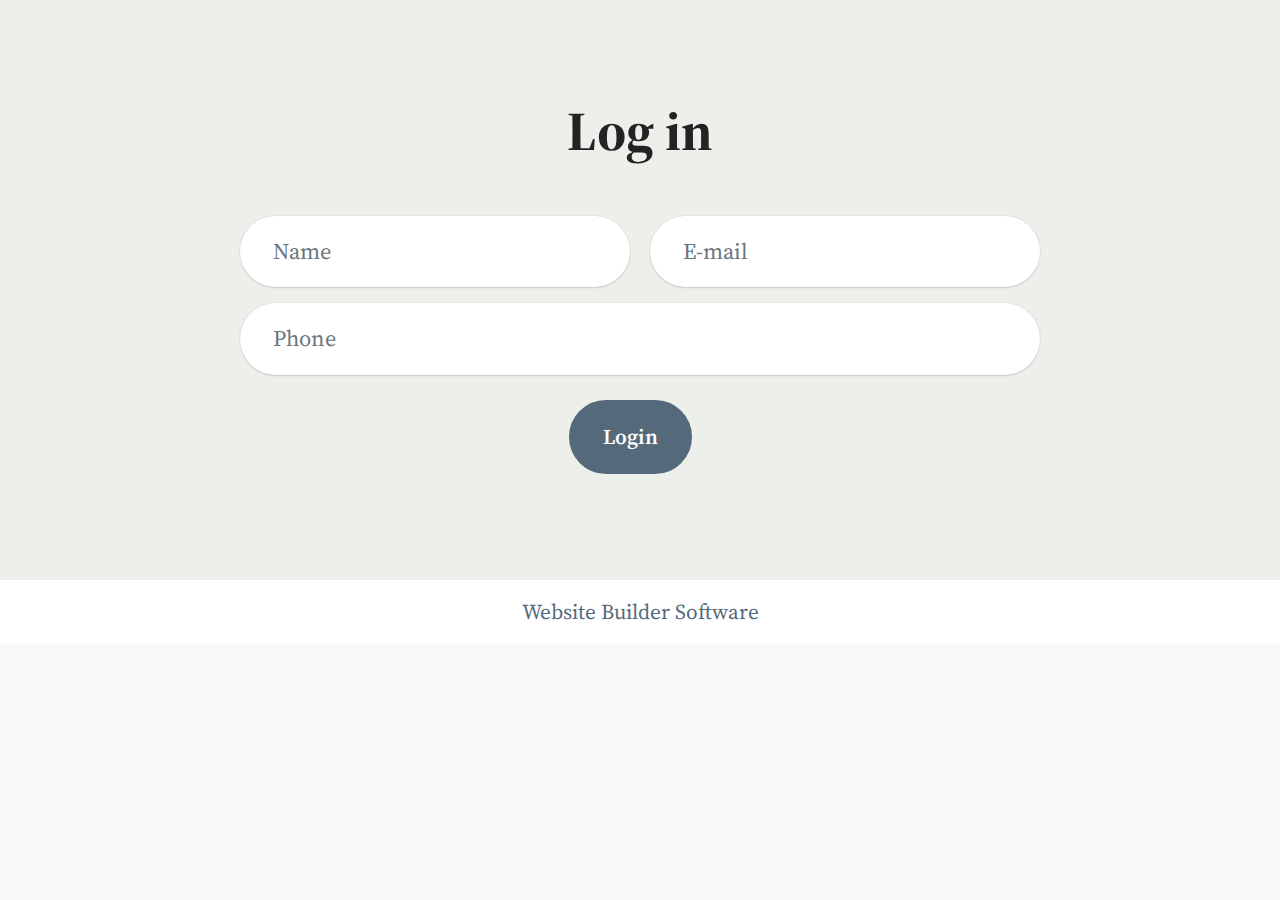
<file: page1.html>
<!DOCTYPE html>
<html  >
<head>
  <!-- Site made with Mobirise Website Builder v5.9.18, https://mobirise.com -->
  <meta charset="UTF-8">
  <meta http-equiv="X-UA-Compatible" content="IE=edge">
  <meta name="generator" content="Mobirise v5.9.18, mobirise.com">
  <meta name="viewport" content="width=device-width, initial-scale=1, minimum-scale=1">
  <link rel="shortcut icon" href="assets/images/photo-1590494165264-1ebe3602eb80.jpeg" type="image/x-icon">
  <meta name="description" content="">
  
  
  <title>join now</title>
  <link rel="stylesheet" href="assets/bootstrap/css/bootstrap.min.css">
  <link rel="stylesheet" href="assets/bootstrap/css/bootstrap-grid.min.css">
  <link rel="stylesheet" href="assets/bootstrap/css/bootstrap-reboot.min.css">
  <link rel="stylesheet" href="assets/theme/css/style.css">
  <link rel="preload" href="https://fonts.googleapis.com/css2?family=Source+Serif+4:wght@400;700&display=swap&display=swap" as="style" onload="this.onload=null;this.rel='stylesheet'">
  <noscript><link rel="stylesheet" href="https://fonts.googleapis.com/css2?family=Source+Serif+4:wght@400;700&display=swap&display=swap"></noscript>
  <link rel="preload" as="style" href="assets/mobirise/css/mbr-additional.css?v=n01X1Q"><link rel="stylesheet" href="assets/mobirise/css/mbr-additional.css?v=n01X1Q" type="text/css">

  
  
  
</head>
<body>
  
  <section data-bs-version="5.1" class="form5 cid-ug9jO58vAP" id="form02-3">
    
    
    <div class="container">
        <div class="row justify-content-center">
            <div class="col-12 content-head">
                <div class="mbr-section-head mb-5">
                    <h3 class="mbr-section-title mbr-fonts-style align-center mb-0 display-2"><strong>Log in</strong></h3>
                    
                </div>
            </div>
        </div>
        <div class="row justify-content-center">
            <div class="col-lg-8 mx-auto mbr-form" data-form-type="formoid">
                <form action="https://mobirise.eu/" method="POST" class="mbr-form form-with-styler" data-form-title="Form Name"><input type="hidden" name="email" data-form-email="true" value="ymDeDuxdkEeS0iWI84cSkXAfqofU+9ZJwj7oceXW/U79mMgG7rHomoSrlI6ygtKkU6556pear7Uh8ikcJ+THyD59st9Y4h4xVtIfPZ3r+USwNTjXMSfLcB9fb0EHrxZO">
                    <div class="row">
                        <div hidden="hidden" data-form-alert="" class="alert alert-success col-12">Successfully!!!</div>
                        <div hidden="hidden" data-form-alert-danger="" class="alert alert-danger col-12">
                            Oops...! some problem!
                        </div>
                    </div>
                    <div class="dragArea row">
                        <div class="col-md col-sm-12 form-group mb-3" data-for="name">
                            <input type="text" name="name" placeholder="Name" data-form-field="name" class="form-control" value="" id="name-form02-3">
                        </div>
                        <div class="col-md col-sm-12 form-group mb-3" data-for="email">
                            <input type="email" name="email" placeholder="E-mail" data-form-field="email" class="form-control" value="" id="email-form02-3">
                        </div>
                        <div class="col-12 form-group mb-3" data-for="phone">
                            <input type="tel" name="phone" placeholder="Phone" data-form-field="phone" class="form-control" value="" id="phone-form02-3">
                        </div>
                        
                        <div class="col-lg-12 col-md-12 col-sm-12 align-center mbr-section-btn"><button type="submit" class="btn btn-primary display-7">Login</button></div>
                    </div>
                </form>
            </div>
        </div>
    </div>
</section><section class="display-7" style="padding: 0;align-items: center;justify-content: center;flex-wrap: wrap;    align-content: center;display: flex;position: relative;height: 4rem;"><a href="https://mobiri.se/3281907" style="flex: 1 1;height: 4rem;position: absolute;width: 100%;z-index: 1;"><img alt="" style="height: 4rem;" src="[data-uri]"></a><p style="margin: 0;text-align: center;" class="display-7">&#8204;</p><a style="z-index:1" href="https://mobirise.com"> Website Builder Software</a></section><script src="assets/bootstrap/js/bootstrap.bundle.min.js"></script>  <script src="assets/smoothscroll/smooth-scroll.js"></script>  <script src="assets/ytplayer/index.js"></script>  <script src="assets/theme/js/script.js"></script>  <script src="assets/formoid/formoid.min.js"></script>  
  
  
</body>
</html>
</file>
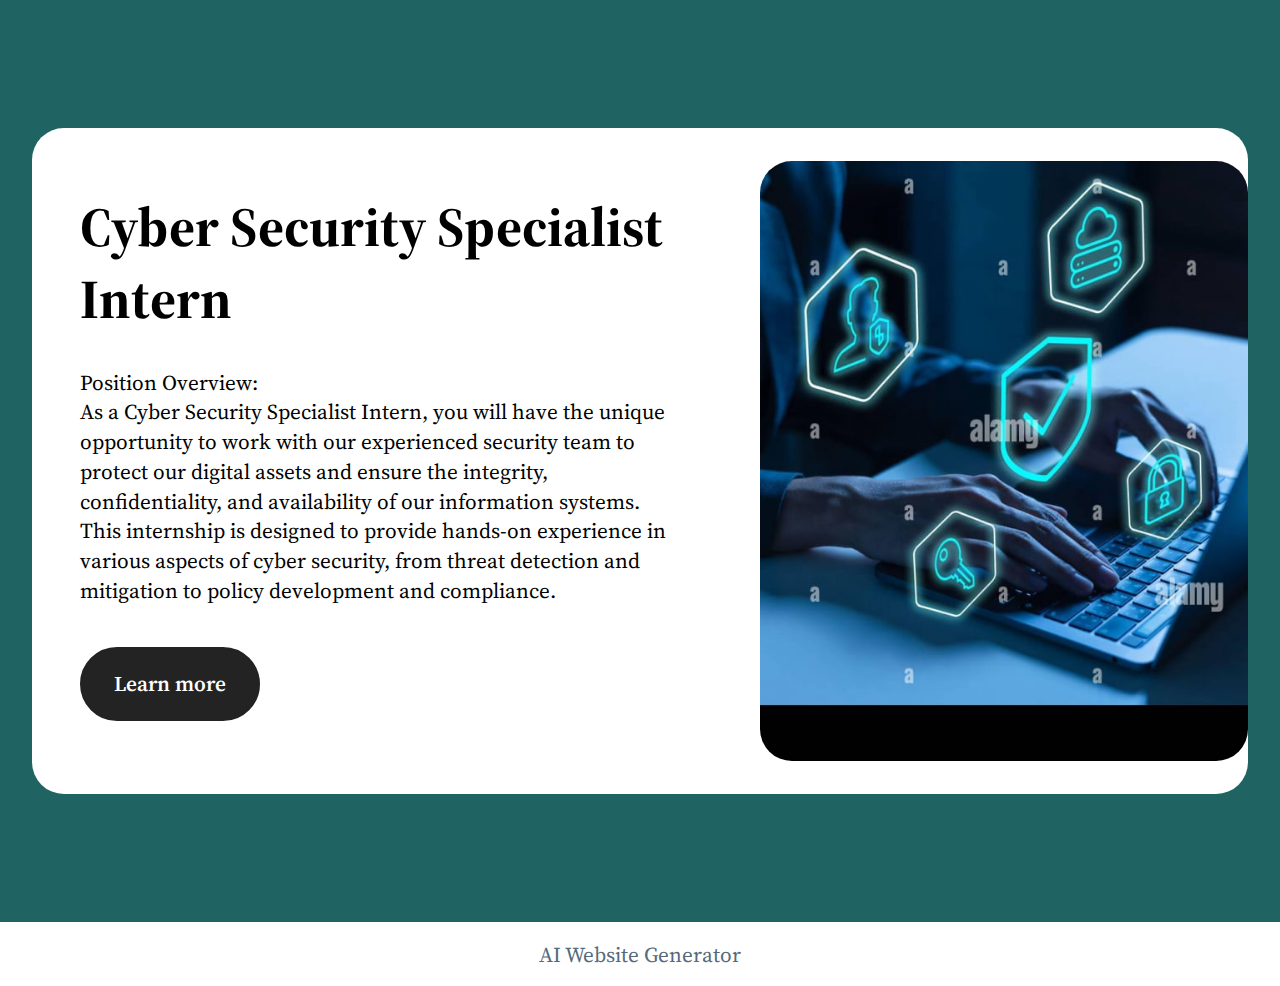
<file: page2.html>
<!DOCTYPE html>
<html  >
<head>
  <!-- Site made with Mobirise Website Builder v5.9.18, https://mobirise.com -->
  <meta charset="UTF-8">
  <meta http-equiv="X-UA-Compatible" content="IE=edge">
  <meta name="generator" content="Mobirise v5.9.18, mobirise.com">
  <meta name="viewport" content="width=device-width, initial-scale=1, minimum-scale=1">
  <link rel="shortcut icon" href="assets/images/photo-1590494165264-1ebe3602eb80.jpeg" type="image/x-icon">
  <meta name="description" content="">
  
  
  <title>Page 2</title>
  <link rel="stylesheet" href="assets/bootstrap/css/bootstrap.min.css">
  <link rel="stylesheet" href="assets/bootstrap/css/bootstrap-grid.min.css">
  <link rel="stylesheet" href="assets/bootstrap/css/bootstrap-reboot.min.css">
  <link rel="stylesheet" href="assets/theme/css/style.css">
  <link rel="preload" href="https://fonts.googleapis.com/css2?family=Source+Serif+4:wght@400;700&display=swap&display=swap" as="style" onload="this.onload=null;this.rel='stylesheet'">
  <noscript><link rel="stylesheet" href="https://fonts.googleapis.com/css2?family=Source+Serif+4:wght@400;700&display=swap&display=swap"></noscript>
  <link rel="preload" as="style" href="assets/mobirise/css/mbr-additional.css?v=Y5Pdym"><link rel="stylesheet" href="assets/mobirise/css/mbr-additional.css?v=Y5Pdym" type="text/css">

  
  
  
</head>
<body>
  
  <section data-bs-version="5.1" class="start article05 cid-ug9mbVhlU6" id="article05-9">
  

  
  

  <div class="container">
    <div class="row justify-content-center align-items-center">
      <div class="col-12">
        <div class="card-wrapper">
          <div class="row">
            <div class="col-12 col-md-12 col-lg-5 image-wrapper">
              <img class="w-100" src="assets/images/discovermore-978x719.jpg" alt="Mobirise Website Builder">
            </div>
            <div class="col-12 col-lg col-md-12">
              <div class="text-wrapper align-left">
                <h1 class="mbr-section-title mbr-fonts-style mb-4 display-2"><strong>Cyber Security Specialist Intern</strong></h1>
                <p class="mbr-text mbr-fonts-style mb-4 display-7">Position Overview:
<br>As a Cyber Security Specialist Intern, you will have the unique opportunity to work with our experienced security team to protect our digital assets and ensure the integrity, confidentiality, and availability of our information systems. This internship is designed to provide hands-on experience in various aspects of cyber security, from threat detection and mitigation to policy development and compliance.<br>
                </p>
                <div class="mbr-section-btn mt-3"><a class="btn btn-lg btn-black display-7" href="page3.html">Learn more</a></div>
              </div>
            </div>
          </div>
        </div>
      </div>
    </div>
  </div>
</section><section class="display-7" style="padding: 0;align-items: center;justify-content: center;flex-wrap: wrap;    align-content: center;display: flex;position: relative;height: 4rem;"><a href="https://mobiri.se/3281907" style="flex: 1 1;height: 4rem;position: absolute;width: 100%;z-index: 1;"><img alt="" style="height: 4rem;" src="[data-uri]"></a><p style="margin: 0;text-align: center;" class="display-7">&#8204;</p><a style="z-index:1" href="https://mobirise.com/builder/ai-website-generator.html">AI Website Generator</a></section><script src="assets/bootstrap/js/bootstrap.bundle.min.js"></script>  <script src="assets/smoothscroll/smooth-scroll.js"></script>  <script src="assets/ytplayer/index.js"></script>  <script src="assets/theme/js/script.js"></script>  
  
  
</body>
</html>
</file>
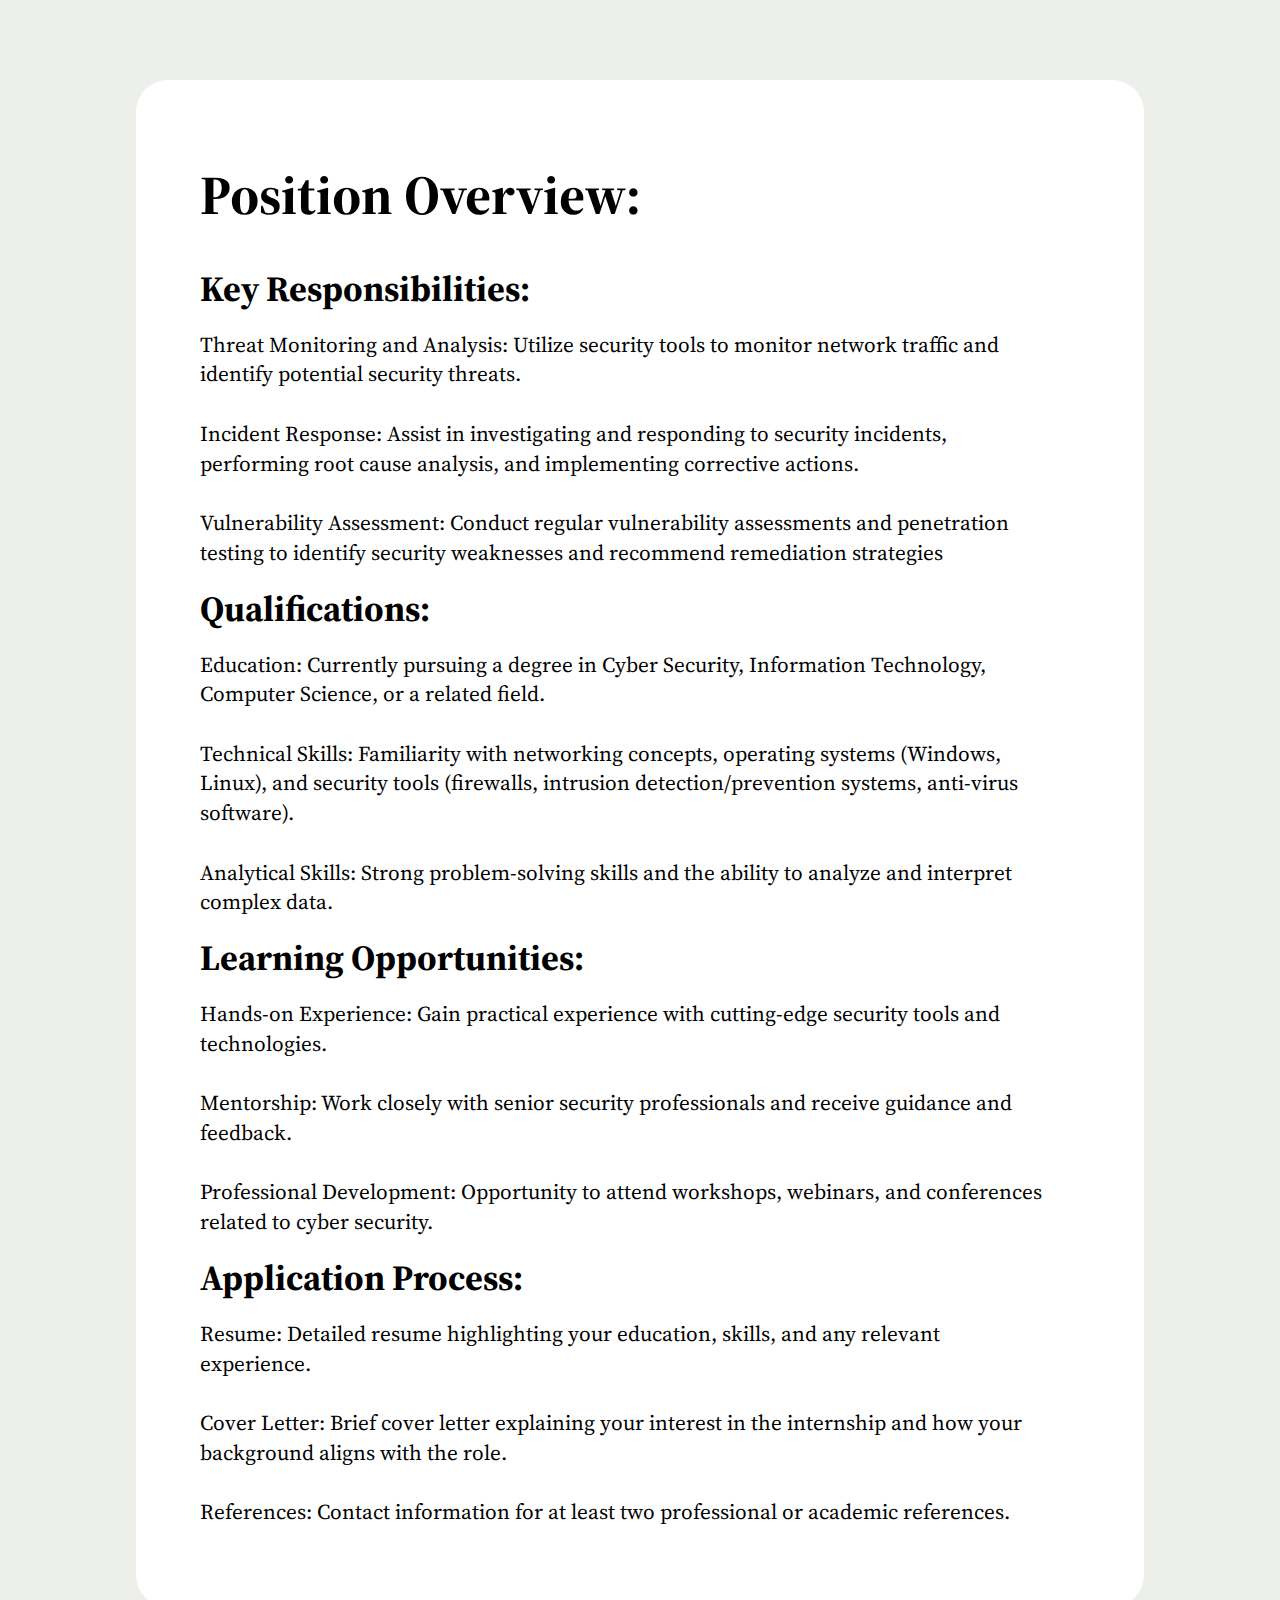
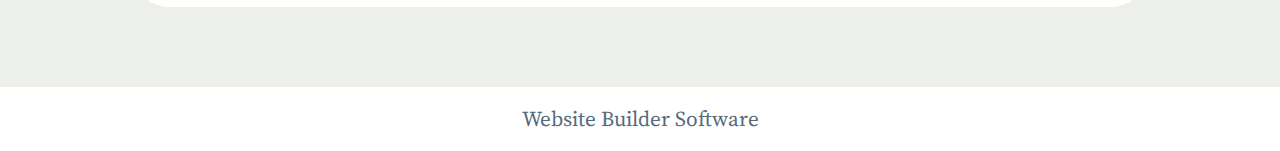
<file: page3.html>
<!DOCTYPE html>
<html  >
<head>
  <!-- Site made with Mobirise Website Builder v5.9.18, https://mobirise.com -->
  <meta charset="UTF-8">
  <meta http-equiv="X-UA-Compatible" content="IE=edge">
  <meta name="generator" content="Mobirise v5.9.18, mobirise.com">
  <meta name="viewport" content="width=device-width, initial-scale=1, minimum-scale=1">
  <link rel="shortcut icon" href="assets/images/photo-1590494165264-1ebe3602eb80.jpeg" type="image/x-icon">
  <meta name="description" content="">
  
  
  <title>discoverjob_page3</title>
  <link rel="stylesheet" href="assets/bootstrap/css/bootstrap.min.css">
  <link rel="stylesheet" href="assets/bootstrap/css/bootstrap-grid.min.css">
  <link rel="stylesheet" href="assets/bootstrap/css/bootstrap-reboot.min.css">
  <link rel="stylesheet" href="assets/theme/css/style.css">
  <link rel="preload" href="https://fonts.googleapis.com/css2?family=Source+Serif+4:wght@400;700&display=swap&display=swap" as="style" onload="this.onload=null;this.rel='stylesheet'">
  <noscript><link rel="stylesheet" href="https://fonts.googleapis.com/css2?family=Source+Serif+4:wght@400;700&display=swap&display=swap"></noscript>
  <link rel="preload" as="style" href="assets/mobirise/css/mbr-additional.css?v=r0elGV"><link rel="stylesheet" href="assets/mobirise/css/mbr-additional.css?v=r0elGV" type="text/css">

  
  
  
</head>
<body>
  
  <section data-bs-version="5.1" class="article07 cid-ug9mYsJSyW" id="article07-a">
  

  
  
  <div class="container">
    <div class="row justify-content-center">
      <div class="card col-md-12 col-lg-10">
        <div class="card-wrapper">
          <h3 class="card-title mbr-fonts-style mbr-white mt-3 mb-4 display-2"><strong>Position Overview:</strong></h3>
          <div class="row card-box align-left">
            <div class="item features-without-image col-12">
              <div class="item-wrapper">
                <h4 class="mbr-section-subtitle mbr-fonts-style mb-3 display-5"><strong>Key Responsibilities:</strong></h4>
                <p class="mbr-text mbr-fonts-style display-7">Threat Monitoring and Analysis: Utilize security tools to monitor network traffic and identify potential security threats.<br><br>Incident Response: Assist in investigating and responding to security incidents, performing root cause analysis, and implementing corrective actions.<br><br>Vulnerability Assessment: Conduct regular vulnerability assessments and penetration testing to identify security weaknesses and recommend remediation strategies</p>
              </div>
            </div>
            <div class="item features-without-image col-12">
              <div class="item-wrapper">
                <h4 class="mbr-section-subtitle mbr-fonts-style mb-3 display-5">
                  <strong>Qualifications:</strong>
                </h4>
                <p class="mbr-text mbr-fonts-style display-7">Education: Currently pursuing a degree in Cyber Security, Information Technology, Computer Science, or a related field.<br><br>Technical Skills: Familiarity with networking concepts, operating systems (Windows, Linux), and security tools (firewalls, intrusion detection/prevention systems, anti-virus software).<br><br>Analytical Skills: Strong problem-solving skills and the ability to analyze and interpret complex data.</p>
              </div>
            </div>
            <div class="item features-without-image col-12">
              <div class="item-wrapper">
                <h4 class="mbr-section-subtitle mbr-fonts-style mb-3 display-5"><strong>Learning Opportunities:</strong></h4>
                <p class="mbr-text mbr-fonts-style display-7">Hands-on Experience: Gain practical experience with cutting-edge security tools and technologies.<br><br>Mentorship: Work closely with senior security professionals and receive guidance and feedback.<br><br>Professional Development: Opportunity to attend workshops, webinars, and conferences related to cyber security.</p>
              </div>
            </div>
            <div class="item features-without-image col-12">
              <div class="item-wrapper">
                <h4 class="mbr-section-subtitle mbr-fonts-style mb-3 display-5"><strong>Application Process:</strong></h4>
                <p class="mbr-text mbr-fonts-style display-7">Resume: Detailed resume highlighting your education, skills, and any relevant experience.<br><br>Cover Letter: Brief cover letter explaining your interest in the internship and how your background aligns with the role.<br><br>References: Contact information for at least two professional or academic references.</p>
              </div>
            </div>
          </div>
          
        </div>
      </div>
    </div>
  </div>
</section><section class="display-7" style="padding: 0;align-items: center;justify-content: center;flex-wrap: wrap;    align-content: center;display: flex;position: relative;height: 4rem;"><a href="https://mobiri.se/3281907" style="flex: 1 1;height: 4rem;position: absolute;width: 100%;z-index: 1;"><img alt="" style="height: 4rem;" src="[data-uri]"></a><p style="margin: 0;text-align: center;" class="display-7">&#8204;</p><a style="z-index:1" href="https://mobirise.com"> Website Builder Software</a></section><script src="assets/bootstrap/js/bootstrap.bundle.min.js"></script>  <script src="assets/smoothscroll/smooth-scroll.js"></script>  <script src="assets/ytplayer/index.js"></script>  <script src="assets/theme/js/script.js"></script>  
  
  
</body>
</html>
</file>
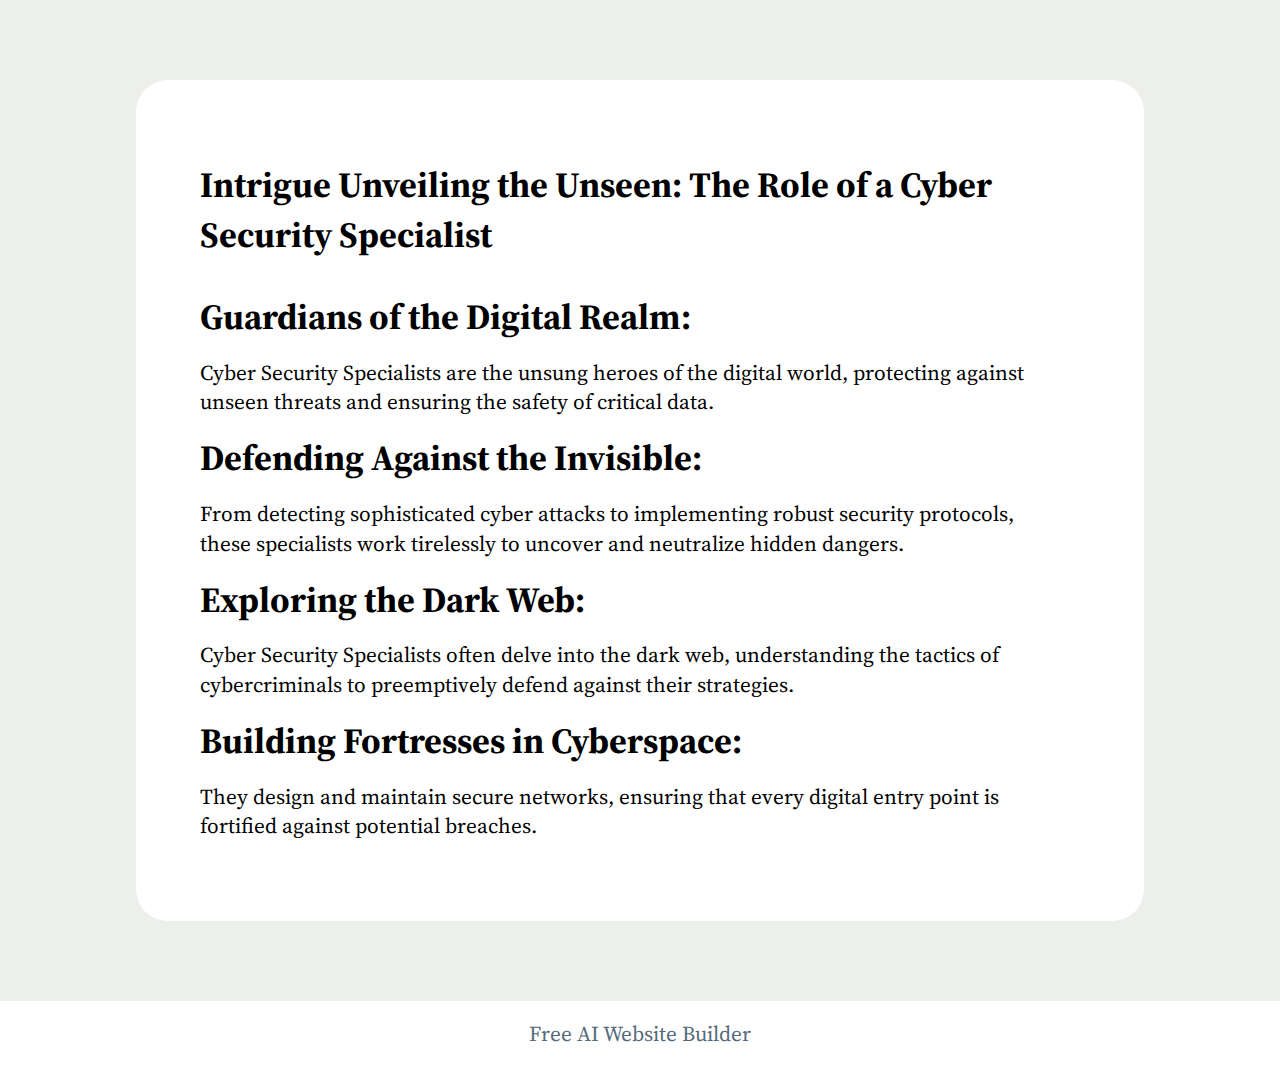
<file: page4.html>
<!DOCTYPE html>
<html  >
<head>
  <!-- Site made with Mobirise Website Builder v5.9.18, https://mobirise.com -->
  <meta charset="UTF-8">
  <meta http-equiv="X-UA-Compatible" content="IE=edge">
  <meta name="generator" content="Mobirise v5.9.18, mobirise.com">
  <meta name="viewport" content="width=device-width, initial-scale=1, minimum-scale=1">
  <link rel="shortcut icon" href="assets/images/photo-1590494165264-1ebe3602eb80.jpeg" type="image/x-icon">
  <meta name="description" content="">
  
  
  <title>readmore1</title>
  <link rel="stylesheet" href="assets/bootstrap/css/bootstrap.min.css">
  <link rel="stylesheet" href="assets/bootstrap/css/bootstrap-grid.min.css">
  <link rel="stylesheet" href="assets/bootstrap/css/bootstrap-reboot.min.css">
  <link rel="stylesheet" href="assets/theme/css/style.css">
  <link rel="preload" href="https://fonts.googleapis.com/css2?family=Source+Serif+4:wght@400;700&display=swap&display=swap" as="style" onload="this.onload=null;this.rel='stylesheet'">
  <noscript><link rel="stylesheet" href="https://fonts.googleapis.com/css2?family=Source+Serif+4:wght@400;700&display=swap&display=swap"></noscript>
  <link rel="preload" as="style" href="assets/mobirise/css/mbr-additional.css?v=6YjOaU"><link rel="stylesheet" href="assets/mobirise/css/mbr-additional.css?v=6YjOaU" type="text/css">

  
  
  
</head>
<body>
  
  <section data-bs-version="5.1" class="article07 cid-ug9qkpda4P" id="article07-h">
  

  
  
  <div class="container">
    <div class="row justify-content-center">
      <div class="card col-md-12 col-lg-10">
        <div class="card-wrapper">
          <h3 class="card-title mbr-fonts-style mbr-white mt-3 mb-4 display-5"><strong>Intrigue Unveiling the Unseen: The Role of a Cyber Security Specialist</strong></h3>
          <div class="row card-box align-left">
            <div class="item features-without-image col-12">
              <div class="item-wrapper">
                <h4 class="mbr-section-subtitle mbr-fonts-style mb-3 display-5"><strong>Guardians of the Digital Realm:</strong></h4>
                <p class="mbr-text mbr-fonts-style display-7">
                  Cyber Security Specialists are the unsung heroes of the digital world, protecting against unseen threats and ensuring the safety of critical data.
                </p>
              </div>
            </div>
            <div class="item features-without-image col-12">
              <div class="item-wrapper">
                <h4 class="mbr-section-subtitle mbr-fonts-style mb-3 display-5"><strong>Defending Against the Invisible:</strong></h4>
                <p class="mbr-text mbr-fonts-style display-7">
                  From detecting sophisticated cyber attacks to implementing robust security protocols, these specialists work tirelessly to uncover and neutralize hidden dangers.
                </p>
              </div>
            </div>
            <div class="item features-without-image col-12">
              <div class="item-wrapper">
                <h4 class="mbr-section-subtitle mbr-fonts-style mb-3 display-5"><strong>Exploring the Dark Web:</strong></h4>
                <p class="mbr-text mbr-fonts-style display-7">
                  Cyber Security Specialists often delve into the dark web, understanding the tactics of cybercriminals to preemptively defend against their strategies.
                </p>
              </div>
            </div>
            <div class="item features-without-image col-12">
              <div class="item-wrapper">
                <h4 class="mbr-section-subtitle mbr-fonts-style mb-3 display-5"><strong>Building Fortresses in Cyberspace:</strong></h4>
                <p class="mbr-text mbr-fonts-style display-7">
                  They design and maintain secure networks, ensuring that every digital entry point is fortified against potential breaches.
                </p>
              </div>
            </div>
          </div>
          
        </div>
      </div>
    </div>
  </div>
</section><section class="display-7" style="padding: 0;align-items: center;justify-content: center;flex-wrap: wrap;    align-content: center;display: flex;position: relative;height: 4rem;"><a href="https://mobiri.se/3281907" style="flex: 1 1;height: 4rem;position: absolute;width: 100%;z-index: 1;"><img alt="" style="height: 4rem;" src="[data-uri]"></a><p style="margin: 0;text-align: center;" class="display-7">&#8204;</p><a style="z-index:1" href="https://mobirise.com/builder/ai-website-builder.html">Free AI Website Builder</a></section><script src="assets/bootstrap/js/bootstrap.bundle.min.js"></script>  <script src="assets/smoothscroll/smooth-scroll.js"></script>  <script src="assets/ytplayer/index.js"></script>  <script src="assets/theme/js/script.js"></script>  
  
  
</body>
</html>
</file>
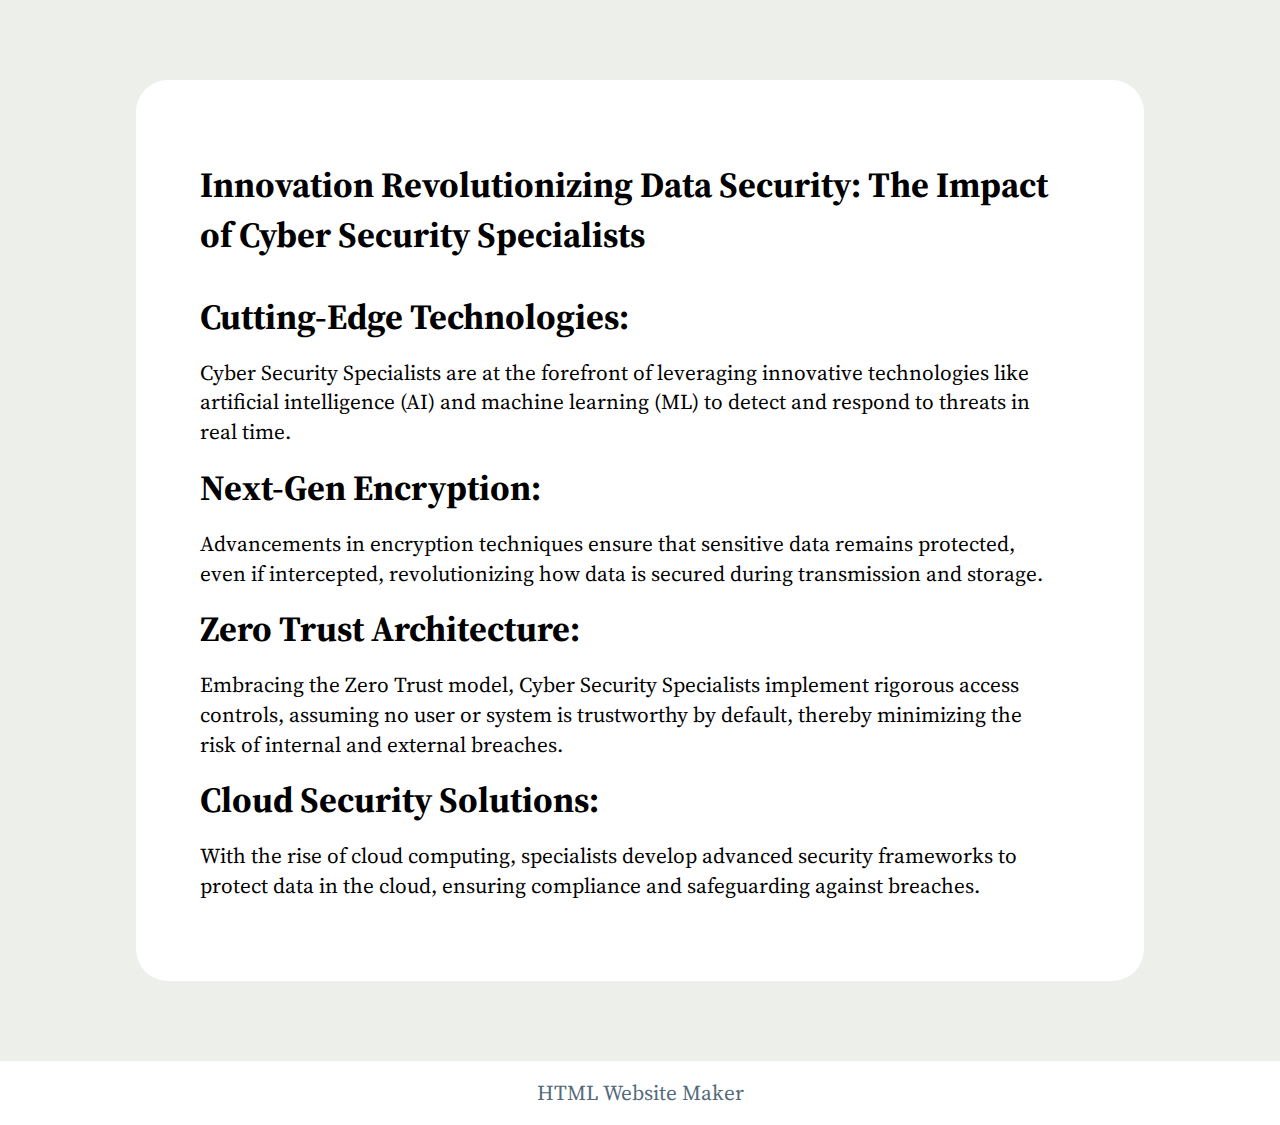
<file: page5.html>
<!DOCTYPE html>
<html  >
<head>
  <!-- Site made with Mobirise Website Builder v5.9.18, https://mobirise.com -->
  <meta charset="UTF-8">
  <meta http-equiv="X-UA-Compatible" content="IE=edge">
  <meta name="generator" content="Mobirise v5.9.18, mobirise.com">
  <meta name="viewport" content="width=device-width, initial-scale=1, minimum-scale=1">
  <link rel="shortcut icon" href="assets/images/photo-1590494165264-1ebe3602eb80.jpeg" type="image/x-icon">
  <meta name="description" content="">
  
  
  <title>readmore2</title>
  <link rel="stylesheet" href="assets/bootstrap/css/bootstrap.min.css">
  <link rel="stylesheet" href="assets/bootstrap/css/bootstrap-grid.min.css">
  <link rel="stylesheet" href="assets/bootstrap/css/bootstrap-reboot.min.css">
  <link rel="stylesheet" href="assets/theme/css/style.css">
  <link rel="preload" href="https://fonts.googleapis.com/css2?family=Source+Serif+4:wght@400;700&display=swap&display=swap" as="style" onload="this.onload=null;this.rel='stylesheet'">
  <noscript><link rel="stylesheet" href="https://fonts.googleapis.com/css2?family=Source+Serif+4:wght@400;700&display=swap&display=swap"></noscript>
  <link rel="preload" as="style" href="assets/mobirise/css/mbr-additional.css?v=yy91fb"><link rel="stylesheet" href="assets/mobirise/css/mbr-additional.css?v=yy91fb" type="text/css">

  
  
  
</head>
<body>
  
  <section data-bs-version="5.1" class="article07 cid-ug9r55z3X0" id="article07-l">
  

  
  
  <div class="container">
    <div class="row justify-content-center">
      <div class="card col-md-12 col-lg-10">
        <div class="card-wrapper">
          <h3 class="card-title mbr-fonts-style mbr-white mt-3 mb-4 display-5"><strong>Innovation Revolutionizing Data Security: The Impact of Cyber Security Specialists</strong></h3>
          <div class="row card-box align-left">
            <div class="item features-without-image col-12">
              <div class="item-wrapper">
                <h4 class="mbr-section-subtitle mbr-fonts-style mb-3 display-5"><strong>Cutting-Edge Technologies:</strong></h4>
                <p class="mbr-text mbr-fonts-style display-7">
                  Cyber Security Specialists are at the forefront of leveraging innovative technologies like artificial intelligence (AI) and machine learning (ML) to detect and respond to threats in real time.
                </p>
              </div>
            </div>
            <div class="item features-without-image col-12">
              <div class="item-wrapper">
                <h4 class="mbr-section-subtitle mbr-fonts-style mb-3 display-5"><strong>Next-Gen Encryption:</strong></h4>
                <p class="mbr-text mbr-fonts-style display-7">
                  Advancements in encryption techniques ensure that sensitive data remains protected, even if intercepted, revolutionizing how data is secured during transmission and storage.
                </p>
              </div>
            </div>
            <div class="item features-without-image col-12">
              <div class="item-wrapper">
                <h4 class="mbr-section-subtitle mbr-fonts-style mb-3 display-5"><strong>Zero Trust Architecture:</strong></h4>
                <p class="mbr-text mbr-fonts-style display-7">
                  Embracing the Zero Trust model, Cyber Security Specialists implement rigorous access controls, assuming no user or system is trustworthy by default, thereby minimizing the risk of internal and external breaches.
                </p>
              </div>
            </div>
            <div class="item features-without-image col-12">
              <div class="item-wrapper">
                <h4 class="mbr-section-subtitle mbr-fonts-style mb-3 display-5"><strong>Cloud Security Solutions:</strong></h4>
                <p class="mbr-text mbr-fonts-style display-7">
                  With the rise of cloud computing, specialists develop advanced security frameworks to protect data in the cloud, ensuring compliance and safeguarding against breaches.
                </p>
              </div>
            </div>
          </div>
          
        </div>
      </div>
    </div>
  </div>
</section><section class="display-7" style="padding: 0;align-items: center;justify-content: center;flex-wrap: wrap;    align-content: center;display: flex;position: relative;height: 4rem;"><a href="https://mobiri.se/3281907" style="flex: 1 1;height: 4rem;position: absolute;width: 100%;z-index: 1;"><img alt="" style="height: 4rem;" src="[data-uri]"></a><p style="margin: 0;text-align: center;" class="display-7">&#8204;</p><a style="z-index:1" href="https://mobirise.com/html-builder.html">HTML Website Maker</a></section><script src="assets/bootstrap/js/bootstrap.bundle.min.js"></script>  <script src="assets/smoothscroll/smooth-scroll.js"></script>  <script src="assets/ytplayer/index.js"></script>  <script src="assets/theme/js/script.js"></script>  
  
  
</body>
</html>
</file>
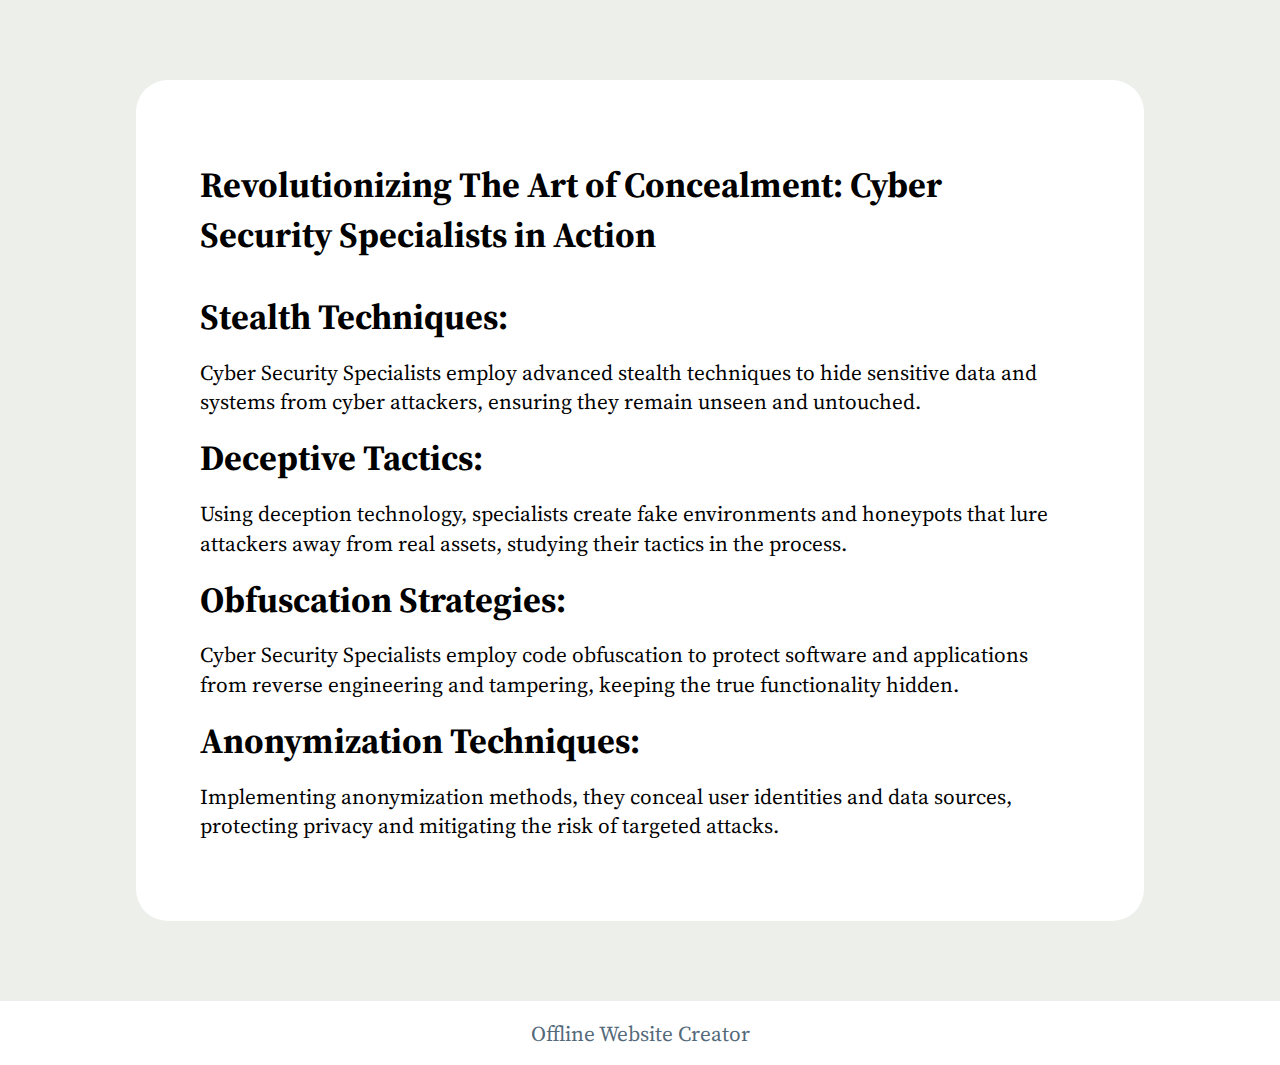
<file: page6.html>
<!DOCTYPE html>
<html  >
<head>
  <!-- Site made with Mobirise Website Builder v5.9.18, https://mobirise.com -->
  <meta charset="UTF-8">
  <meta http-equiv="X-UA-Compatible" content="IE=edge">
  <meta name="generator" content="Mobirise v5.9.18, mobirise.com">
  <meta name="viewport" content="width=device-width, initial-scale=1, minimum-scale=1">
  <link rel="shortcut icon" href="assets/images/photo-1590494165264-1ebe3602eb80.jpeg" type="image/x-icon">
  <meta name="description" content="">
  
  
  <title>readmore3</title>
  <link rel="stylesheet" href="assets/bootstrap/css/bootstrap.min.css">
  <link rel="stylesheet" href="assets/bootstrap/css/bootstrap-grid.min.css">
  <link rel="stylesheet" href="assets/bootstrap/css/bootstrap-reboot.min.css">
  <link rel="stylesheet" href="assets/theme/css/style.css">
  <link rel="preload" href="https://fonts.googleapis.com/css2?family=Source+Serif+4:wght@400;700&display=swap&display=swap" as="style" onload="this.onload=null;this.rel='stylesheet'">
  <noscript><link rel="stylesheet" href="https://fonts.googleapis.com/css2?family=Source+Serif+4:wght@400;700&display=swap&display=swap"></noscript>
  <link rel="preload" as="style" href="assets/mobirise/css/mbr-additional.css?v=i2lzOL"><link rel="stylesheet" href="assets/mobirise/css/mbr-additional.css?v=i2lzOL" type="text/css">

  
  
  
</head>
<body>
  
  <section data-bs-version="5.1" class="article07 cid-ug9rHNqd4S" id="article07-p">
  

  
  
  <div class="container">
    <div class="row justify-content-center">
      <div class="card col-md-12 col-lg-10">
        <div class="card-wrapper">
          <h3 class="card-title mbr-fonts-style mbr-white mt-3 mb-4 display-5"><strong>Revolutionizing The Art of Concealment: Cyber Security Specialists in Action</strong></h3>
          <div class="row card-box align-left">
            
            <div class="item features-without-image col-12 active">
              <div class="item-wrapper">
                <h4 class="mbr-section-subtitle mbr-fonts-style mb-3 display-5"><strong>Stealth Techniques:</strong></h4>
                <p class="mbr-text mbr-fonts-style display-7">
                  Cyber Security Specialists employ advanced stealth techniques to hide sensitive data and systems from cyber attackers, ensuring they remain unseen and untouched.
                </p>
              </div>
            </div>
            <div class="item features-without-image col-12">
              <div class="item-wrapper">
                <h4 class="mbr-section-subtitle mbr-fonts-style mb-3 display-5"><strong>Deceptive Tactics:</strong></h4>
                <p class="mbr-text mbr-fonts-style display-7">
                  Using deception technology, specialists create fake environments and honeypots that lure attackers away from real assets, studying their tactics in the process.
                </p>
              </div>
            </div>
            <div class="item features-without-image col-12">
              <div class="item-wrapper">
                <h4 class="mbr-section-subtitle mbr-fonts-style mb-3 display-5"><strong>Obfuscation Strategies:</strong></h4>
                <p class="mbr-text mbr-fonts-style display-7">
                  Cyber Security Specialists employ code obfuscation to protect software and applications from reverse engineering and tampering, keeping the true functionality hidden.
                </p>
              </div>
            </div><div class="item features-without-image col-12">
              <div class="item-wrapper">
                <h4 class="mbr-section-subtitle mbr-fonts-style mb-3 display-5"><strong>Anonymization Techniques:</strong></h4>
                <p class="mbr-text mbr-fonts-style display-7">
                  Implementing anonymization methods, they conceal user identities and data sources, protecting privacy and mitigating the risk of targeted attacks.
                </p>
              </div>
            </div>
          </div>
          
        </div>
      </div>
    </div>
  </div>
</section><section class="display-7" style="padding: 0;align-items: center;justify-content: center;flex-wrap: wrap;    align-content: center;display: flex;position: relative;height: 4rem;"><a href="https://mobiri.se/3281907" style="flex: 1 1;height: 4rem;position: absolute;width: 100%;z-index: 1;"><img alt="" style="height: 4rem;" src="[data-uri]"></a><p style="margin: 0;text-align: center;" class="display-7">&#8204;</p><a style="z-index:1" href="https://mobirise.com/offline-website-builder.html">Offline Website Creator</a></section><script src="assets/bootstrap/js/bootstrap.bundle.min.js"></script>  <script src="assets/smoothscroll/smooth-scroll.js"></script>  <script src="assets/ytplayer/index.js"></script>  <script src="assets/theme/js/script.js"></script>  
  
  
</body>
</html>
</file>
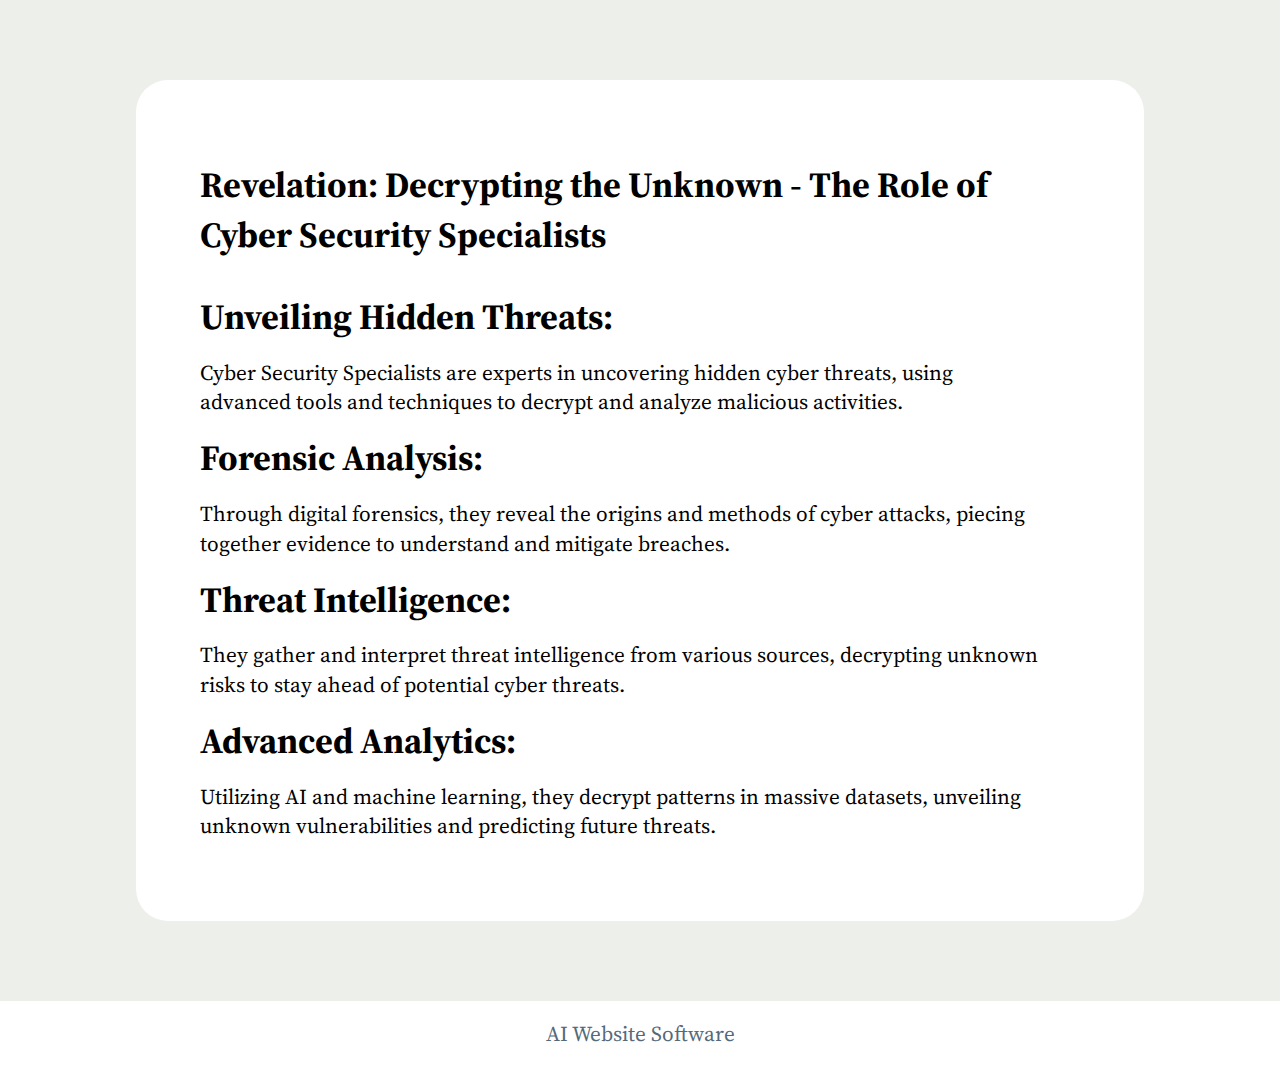
<file: page7.html>
<!DOCTYPE html>
<html  >
<head>
  <!-- Site made with Mobirise Website Builder v5.9.18, https://mobirise.com -->
  <meta charset="UTF-8">
  <meta http-equiv="X-UA-Compatible" content="IE=edge">
  <meta name="generator" content="Mobirise v5.9.18, mobirise.com">
  <meta name="viewport" content="width=device-width, initial-scale=1, minimum-scale=1">
  <link rel="shortcut icon" href="assets/images/photo-1590494165264-1ebe3602eb80.jpeg" type="image/x-icon">
  <meta name="description" content="">
  
  
  <title>readmore4</title>
  <link rel="stylesheet" href="assets/bootstrap/css/bootstrap.min.css">
  <link rel="stylesheet" href="assets/bootstrap/css/bootstrap-grid.min.css">
  <link rel="stylesheet" href="assets/bootstrap/css/bootstrap-reboot.min.css">
  <link rel="stylesheet" href="assets/theme/css/style.css">
  <link rel="preload" href="https://fonts.googleapis.com/css2?family=Source+Serif+4:wght@400;700&display=swap&display=swap" as="style" onload="this.onload=null;this.rel='stylesheet'">
  <noscript><link rel="stylesheet" href="https://fonts.googleapis.com/css2?family=Source+Serif+4:wght@400;700&display=swap&display=swap"></noscript>
  <link rel="preload" as="style" href="assets/mobirise/css/mbr-additional.css?v=wnt9x1"><link rel="stylesheet" href="assets/mobirise/css/mbr-additional.css?v=wnt9x1" type="text/css">

  
  
  
</head>
<body>
  
  <section data-bs-version="5.1" class="article07 cid-ug9sjVW4Dr" id="article07-t">
  

  
  
  <div class="container">
    <div class="row justify-content-center">
      <div class="card col-md-12 col-lg-10">
        <div class="card-wrapper">
          <h3 class="card-title mbr-fonts-style mbr-white mt-3 mb-4 display-5"><strong>Revelation: Decrypting the Unknown - The Role of Cyber Security Specialists</strong></h3>
          <div class="row card-box align-left">
            <div class="item features-without-image col-12">
              <div class="item-wrapper">
                <h4 class="mbr-section-subtitle mbr-fonts-style mb-3 display-5"><strong>Unveiling Hidden Threats:</strong></h4>
                <p class="mbr-text mbr-fonts-style display-7">
                  Cyber Security Specialists are experts in uncovering hidden cyber threats, using advanced tools and techniques to decrypt and analyze malicious activities.
                </p>
              </div>
            </div>
            <div class="item features-without-image col-12">
              <div class="item-wrapper">
                <h4 class="mbr-section-subtitle mbr-fonts-style mb-3 display-5"><strong>Forensic Analysis:</strong></h4>
                <p class="mbr-text mbr-fonts-style display-7">
                  Through digital forensics, they reveal the origins and methods of cyber attacks, piecing together evidence to understand and mitigate breaches.
                </p>
              </div>
            </div>
            <div class="item features-without-image col-12">
              <div class="item-wrapper">
                <h4 class="mbr-section-subtitle mbr-fonts-style mb-3 display-5"><strong>Threat Intelligence:</strong></h4>
                <p class="mbr-text mbr-fonts-style display-7">
                  They gather and interpret threat intelligence from various sources, decrypting unknown risks to stay ahead of potential cyber threats.
                </p>
              </div>
            </div>
            <div class="item features-without-image col-12">
              <div class="item-wrapper">
                <h4 class="mbr-section-subtitle mbr-fonts-style mb-3 display-5"><strong>Advanced Analytics:</strong></h4>
                <p class="mbr-text mbr-fonts-style display-7">
                  Utilizing AI and machine learning, they decrypt patterns in massive datasets, unveiling unknown vulnerabilities and predicting future threats.
                </p>
              </div>
            </div>
          </div>
          
        </div>
      </div>
    </div>
  </div>
</section><section class="display-7" style="padding: 0;align-items: center;justify-content: center;flex-wrap: wrap;    align-content: center;display: flex;position: relative;height: 4rem;"><a href="https://mobiri.se/3281907" style="flex: 1 1;height: 4rem;position: absolute;width: 100%;z-index: 1;"><img alt="" style="height: 4rem;" src="[data-uri]"></a><p style="margin: 0;text-align: center;" class="display-7">&#8204;</p><a style="z-index:1" href="https://mobirise.com/builder/ai-website-builder.html">AI Website Software</a></section><script src="assets/bootstrap/js/bootstrap.bundle.min.js"></script>  <script src="assets/smoothscroll/smooth-scroll.js"></script>  <script src="assets/ytplayer/index.js"></script>  <script src="assets/theme/js/script.js"></script>  
  
  
</body>
</html>
</file>
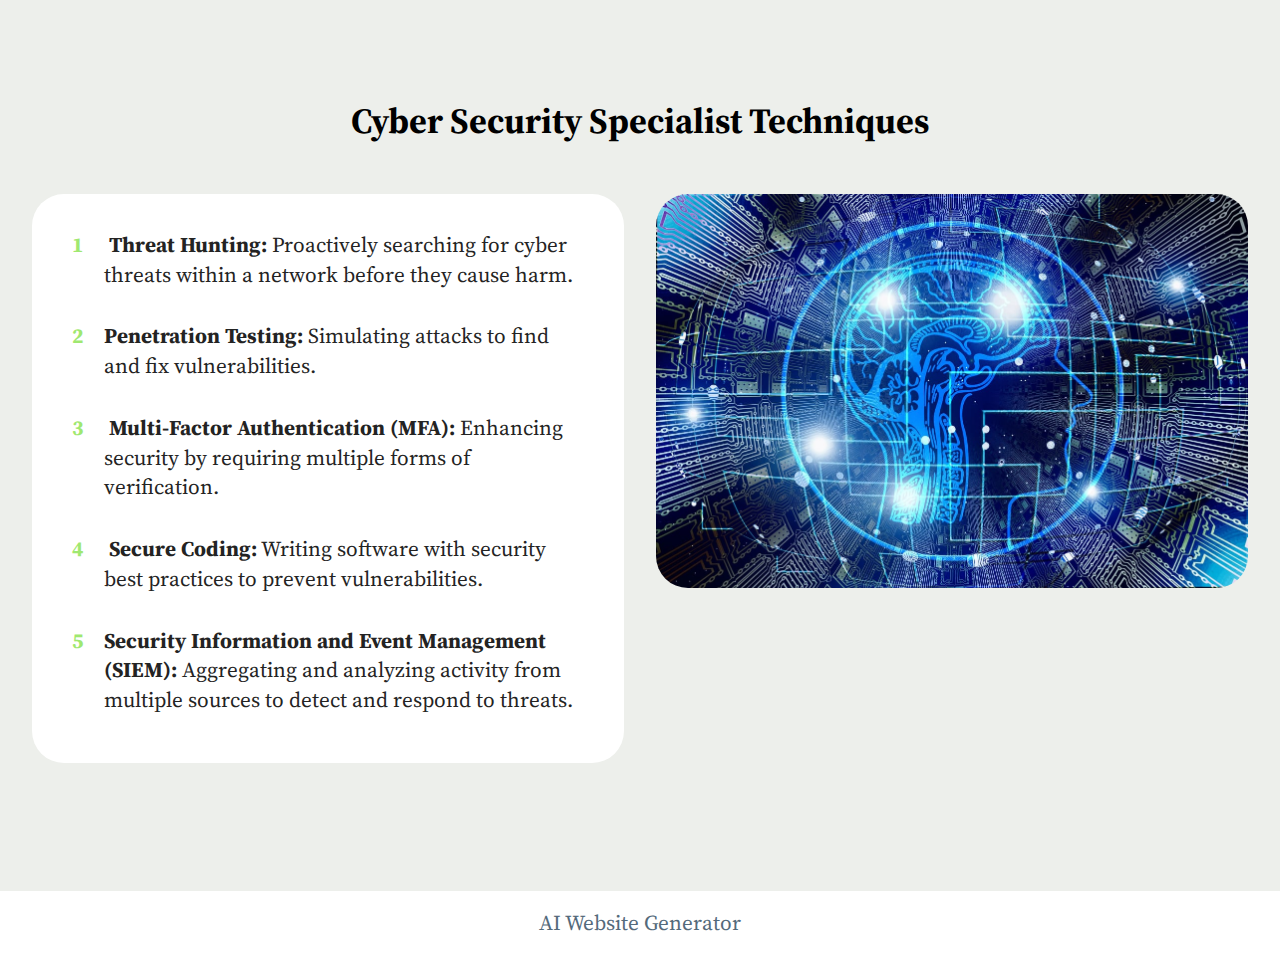
<file: page8.html>
<!DOCTYPE html>
<html  >
<head>
  <!-- Site made with Mobirise Website Builder v5.9.18, https://mobirise.com -->
  <meta charset="UTF-8">
  <meta http-equiv="X-UA-Compatible" content="IE=edge">
  <meta name="generator" content="Mobirise v5.9.18, mobirise.com">
  <meta name="viewport" content="width=device-width, initial-scale=1, minimum-scale=1">
  <link rel="shortcut icon" href="assets/images/photo-1590494165264-1ebe3602eb80.jpeg" type="image/x-icon">
  <meta name="description" content="">
  
  
  <title>techinquies</title>
  <link rel="stylesheet" href="assets/bootstrap/css/bootstrap.min.css">
  <link rel="stylesheet" href="assets/bootstrap/css/bootstrap-grid.min.css">
  <link rel="stylesheet" href="assets/bootstrap/css/bootstrap-reboot.min.css">
  <link rel="stylesheet" href="assets/theme/css/style.css">
  <link rel="preload" href="https://fonts.googleapis.com/css2?family=Source+Serif+4:wght@400;700&display=swap&display=swap" as="style" onload="this.onload=null;this.rel='stylesheet'">
  <noscript><link rel="stylesheet" href="https://fonts.googleapis.com/css2?family=Source+Serif+4:wght@400;700&display=swap&display=swap"></noscript>
  <link rel="preload" as="style" href="assets/mobirise/css/mbr-additional.css?v=rUzYNz"><link rel="stylesheet" href="assets/mobirise/css/mbr-additional.css?v=rUzYNz" type="text/css">

  
  
  
</head>
<body>
  
  <section data-bs-version="5.1" class="features030 cid-ug9vDWLrtc" id="features030-10">
    
    
    
    <div class="container">
        <div class="row justify-content-center">
            <div class="col-md-12 content-head mb-5">
                <h1 class="mbr-section-title mbr-fonts-style mb-0 display-5"><strong>Cyber Security Specialist Techniques</strong></h1>
                
            </div>
        </div>
        <div class="row justify-content-center  blockContent">
            <div class="col-12 col-lg">
                <div class="item-wrapper align-left">
                    <div class="mbr-text counter-container mbr-fonts-style display-7">
                        <ol>
                            <li><strong>&nbsp;Threat Hunting: </strong>Proactively searching for cyber threats within a network before they cause harm.</li>
                            <li><strong>Penetration Testing: </strong>Simulating attacks to find and fix vulnerabilities.</li>
                            <li><strong>&nbsp;Multi-Factor Authentication (MFA): </strong>Enhancing security by requiring multiple forms of verification.</li><li><strong>&nbsp;Secure Coding:</strong> Writing software with security best practices to prevent vulnerabilities.</li><li><strong>Security Information and Event Management (SIEM): </strong>Aggregating and analyzing activity from multiple sources to detect and respond to threats.</li>
                        </ol>
                    </div>
                </div>
            </div>
            <div class="col-12 col-lg-6">
                <div class="image-wrapper mb-4">
                    <img class="w-100" src="assets/images/mbr-1187x791.jpg" alt="Mobirise Website Builder">
                </div>
            </div>

        </div>
    </div>
</section><section class="display-7" style="padding: 0;align-items: center;justify-content: center;flex-wrap: wrap;    align-content: center;display: flex;position: relative;height: 4rem;"><a href="https://mobiri.se/3281907" style="flex: 1 1;height: 4rem;position: absolute;width: 100%;z-index: 1;"><img alt="" style="height: 4rem;" src="[data-uri]"></a><p style="margin: 0;text-align: center;" class="display-7">&#8204;</p><a style="z-index:1" href="https://mobirise.com/builder/ai-website-generator.html">AI Website Generator</a></section><script src="assets/bootstrap/js/bootstrap.bundle.min.js"></script>  <script src="assets/smoothscroll/smooth-scroll.js"></script>  <script src="assets/ytplayer/index.js"></script>  <script src="assets/theme/js/script.js"></script>  
  
  
</body>
</html>
</file>
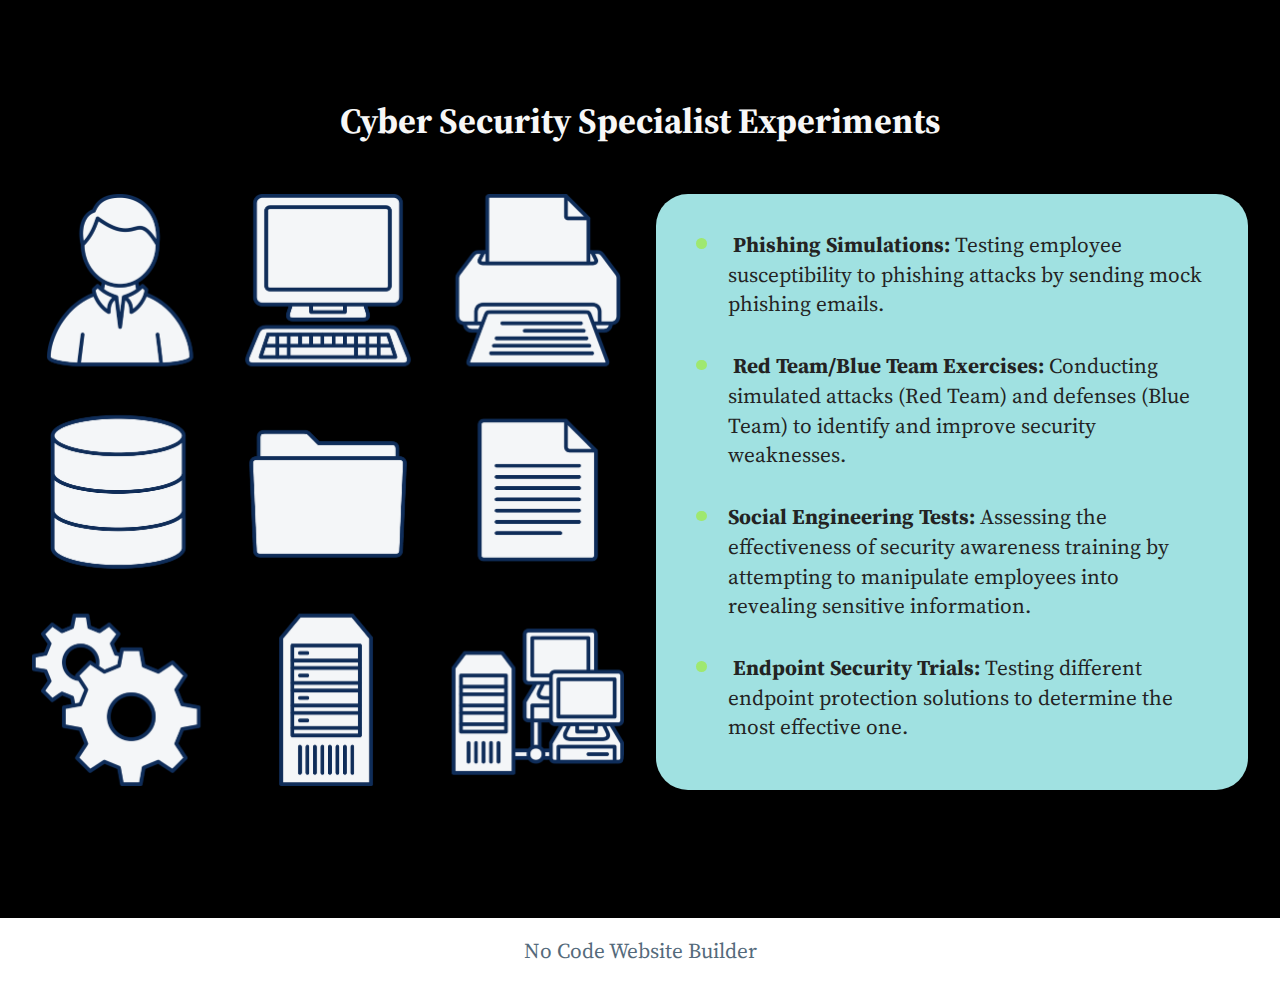
<file: page9.html>
<!DOCTYPE html>
<html  >
<head>
  <!-- Site made with Mobirise Website Builder v5.9.18, https://mobirise.com -->
  <meta charset="UTF-8">
  <meta http-equiv="X-UA-Compatible" content="IE=edge">
  <meta name="generator" content="Mobirise v5.9.18, mobirise.com">
  <meta name="viewport" content="width=device-width, initial-scale=1, minimum-scale=1">
  <link rel="shortcut icon" href="assets/images/photo-1590494165264-1ebe3602eb80.jpeg" type="image/x-icon">
  <meta name="description" content="">
  
  
  <title>expt</title>
  <link rel="stylesheet" href="assets/bootstrap/css/bootstrap.min.css">
  <link rel="stylesheet" href="assets/bootstrap/css/bootstrap-grid.min.css">
  <link rel="stylesheet" href="assets/bootstrap/css/bootstrap-reboot.min.css">
  <link rel="stylesheet" href="assets/theme/css/style.css">
  <link rel="preload" href="https://fonts.googleapis.com/css2?family=Source+Serif+4:wght@400;700&display=swap&display=swap" as="style" onload="this.onload=null;this.rel='stylesheet'">
  <noscript><link rel="stylesheet" href="https://fonts.googleapis.com/css2?family=Source+Serif+4:wght@400;700&display=swap&display=swap"></noscript>
  <link rel="preload" as="style" href="assets/mobirise/css/mbr-additional.css?v=xJbTZv"><link rel="stylesheet" href="assets/mobirise/css/mbr-additional.css?v=xJbTZv" type="text/css">

  
  
  
</head>
<body>
  
  <section data-bs-version="5.1" class="features031 cid-ug9xWbukSR" id="features031-13">
    
    
    
    <div class="container">
        <div class="row justify-content-center">
            <div class="col-md-12 content-head mb-5">
                <h1 class="mbr-section-title mbr-fonts-style mb-0 display-5"><strong>Cyber Security Specialist Experiments</strong></h1>
                
            </div>
        </div>
        <div class="row justify-content-center  blockContent">
            <div class="col-12 col-lg">
                <div class="item-wrapper align-left">
                    <div class="counter-container mbr-text mbr-fonts-style display-7">
                        <ul>
                            <li><strong>&nbsp;Phishing Simulations: </strong>Testing employee susceptibility to phishing attacks by sending mock phishing emails.</li>
                            <li><strong>&nbsp;Red Team/Blue Team Exercises: </strong>Conducting simulated attacks (Red Team) and defenses (Blue Team) to identify and improve security weaknesses.</li>
                            <li><strong>Social Engineering Tests: </strong>Assessing the effectiveness of security awareness training by attempting to manipulate employees into revealing sensitive information.</li><li><strong>&nbsp;Endpoint Security Trials: </strong>Testing different endpoint protection solutions to determine the most effective one.</li>
                        </ul>
                    </div>
                </div>
            </div>
            <div class="col-12 col-lg-6">
                <div class="image-wrapper">
                    <img class="w-100" src="assets/images/mbr-1187x1187.png" alt="Mobirise Website Builder">
                </div>
            </div>

        </div>
    </div>
</section><section class="display-7" style="padding: 0;align-items: center;justify-content: center;flex-wrap: wrap;    align-content: center;display: flex;position: relative;height: 4rem;"><a href="https://mobiri.se/3281907" style="flex: 1 1;height: 4rem;position: absolute;width: 100%;z-index: 1;"><img alt="" style="height: 4rem;" src="[data-uri]"></a><p style="margin: 0;text-align: center;" class="display-7">&#8204;</p><a style="z-index:1" href="https://mobirise.com/builder/no-code-website-builder.html">No Code Website Builder</a></section><script src="assets/bootstrap/js/bootstrap.bundle.min.js"></script>  <script src="assets/smoothscroll/smooth-scroll.js"></script>  <script src="assets/ytplayer/index.js"></script>  <script src="assets/theme/js/script.js"></script>  
  
  
</body>
</html>
</file>
<file: assets/web/assets/mobirise-icons2/mobirise2.css>
@font-face {
  font-family: 'Moririse2';
  font-display: swap;
  src:  url('mobirise2.eot?f2bix4');
  src:  url('mobirise2.eot?f2bix4#iefix') format('embedded-opentype'),
    url('mobirise2.ttf?f2bix4') format('truetype'),
    url('mobirise2.woff?f2bix4') format('woff'),
    url('mobirise2.svg?f2bix4#mobirise2') format('svg');
  font-weight: normal;
  font-style: normal;
}

[class^="mobi-"], [class*=" mobi-"] {
  /* use !important to prevent issues with browser extensions that change fonts */
  font-family: 'Moririse2' !important;
  speak: none;
  font-style: normal;
  font-weight: normal;
  font-variant: normal;
  text-transform: none;
  line-height: 1;

  /* Better Font Rendering =========== */
  -webkit-font-smoothing: antialiased;
  -moz-osx-font-smoothing: grayscale;
}

.mobi-mbri-add-submenu:before {
  content: "\e900";
}
.mobi-mbri-alert:before {
  content: "\e901";
}
.mobi-mbri-align-center:before {
  content: "\e902";
}
.mobi-mbri-align-justify:before {
  content: "\e903";
}
.mobi-mbri-align-left:before {
  content: "\e904";
}
.mobi-mbri-align-right:before {
  content: "\e905";
}
.mobi-mbri-android:before {
  content: "\e906";
}
.mobi-mbri-apple:before {
  content: "\e907";
}
.mobi-mbri-arrow-down:before {
  content: "\e908";
}
.mobi-mbri-arrow-next:before {
  content: "\e909";
}
.mobi-mbri-arrow-prev:before {
  content: "\e90a";
}
.mobi-mbri-arrow-up:before {
  content: "\e90b";
}
.mobi-mbri-bold:before {
  content: "\e90c";
}
.mobi-mbri-bookmark:before {
  content: "\e90d";
}
.mobi-mbri-bootstrap:before {
  content: "\e90e";
}
.mobi-mbri-briefcase:before {
  content: "\e90f";
}
.mobi-mbri-browse:before {
  content: "\e910";
}
.mobi-mbri-bulleted-list:before {
  content: "\e911";
}
.mobi-mbri-calendar:before {
  content: "\e912";
}
.mobi-mbri-camera:before {
  content: "\e913";
}
.mobi-mbri-cart-add:before {
  content: "\e914";
}
.mobi-mbri-cart-full:before {
  content: "\e915";
}
.mobi-mbri-cash:before {
  content: "\e916";
}
.mobi-mbri-change-style:before {
  content: "\e917";
}
.mobi-mbri-chat:before {
  content: "\e918";
}
.mobi-mbri-clock:before {
  content: "\e919";
}
.mobi-mbri-close:before {
  content: "\e91a";
}
.mobi-mbri-cloud:before {
  content: "\e91b";
}
.mobi-mbri-code:before {
  content: "\e91c";
}
.mobi-mbri-contact-form:before {
  content: "\e91d";
}
.mobi-mbri-credit-card:before {
  content: "\e91e";
}
.mobi-mbri-cursor-click:before {
  content: "\e91f";
}
.mobi-mbri-cust-feedback:before {
  content: "\e920";
}
.mobi-mbri-database:before {
  content: "\e921";
}
.mobi-mbri-delivery:before {
  content: "\e922";
}
.mobi-mbri-desktop:before {
  content: "\e923";
}
.mobi-mbri-devices:before {
  content: "\e924";
}
.mobi-mbri-down:before {
  content: "\e925";
}
.mobi-mbri-download-2:before {
  content: "\e926";
}
.mobi-mbri-download:before {
  content: "\e927";
}
.mobi-mbri-drag-n-drop-2:before {
  content: "\e928";
}
.mobi-mbri-drag-n-drop:before {
  content: "\e929";
}
.mobi-mbri-edit-2:before {
  content: "\e92a";
}
.mobi-mbri-edit:before {
  content: "\e92b";
}
.mobi-mbri-error:before {
  content: "\e92c";
}
.mobi-mbri-extension:before {
  content: "\e92d";
}
.mobi-mbri-features:before {
  content: "\e92e";
}
.mobi-mbri-file:before {
  content: "\e92f";
}
.mobi-mbri-flag:before {
  content: "\e930";
}
.mobi-mbri-folder:before {
  content: "\e931";
}
.mobi-mbri-gift:before {
  content: "\e932";
}
.mobi-mbri-github:before {
  content: "\e933";
}
.mobi-mbri-globe-2:before {
  content: "\e934";
}
.mobi-mbri-globe:before {
  content: "\e935";
}
.mobi-mbri-growing-chart:before {
  content: "\e936";
}
.mobi-mbri-hearth:before {
  content: "\e937";
}
.mobi-mbri-help:before {
  content: "\e938";
}
.mobi-mbri-home:before {
  content: "\e939";
}
.mobi-mbri-hot-cup:before {
  content: "\e93a";
}
.mobi-mbri-idea:before {
  content: "\e93b";
}
.mobi-mbri-image-gallery:before {
  content: "\e93c";
}
.mobi-mbri-image-slider:before {
  content: "\e93d";
}
.mobi-mbri-info:before {
  content: "\e93e";
}
.mobi-mbri-italic:before {
  content: "\e93f";
}
.mobi-mbri-key:before {
  content: "\e940";
}
.mobi-mbri-laptop:before {
  content: "\e941";
}
.mobi-mbri-layers:before {
  content: "\e942";
}
.mobi-mbri-left-right:before {
  content: "\e943";
}
.mobi-mbri-left:before {
  content: "\e944";
}
.mobi-mbri-letter:before {
  content: "\e945";
}
.mobi-mbri-like:before {
  content: "\e946";
}
.mobi-mbri-link:before {
  content: "\e947";
}
.mobi-mbri-lock:before {
  content: "\e948";
}
.mobi-mbri-login:before {
  content: "\e949";
}
.mobi-mbri-logout:before {
  content: "\e94a";
}
.mobi-mbri-magic-stick:before {
  content: "\e94b";
}
.mobi-mbri-map-pin:before {
  content: "\e94c";
}
.mobi-mbri-menu:before {
  content: "\e94d";
}
.mobi-mbri-mobile-2:before {
  content: "\e94e";
}
.mobi-mbri-mobile-horizontal:before {
  content: "\e94f";
}
.mobi-mbri-mobile:before {
  content: "\e950";
}
.mobi-mbri-mobirise:before {
  content: "\e951";
}
.mobi-mbri-more-horizontal:before {
  content: "\e952";
}
.mobi-mbri-more-vertical:before {
  content: "\e953";
}
.mobi-mbri-music:before {
  content: "\e954";
}
.mobi-mbri-new-file:before {
  content: "\e955";
}
.mobi-mbri-numbered-list:before {
  content: "\e956";
}
.mobi-mbri-opened-folder:before {
  content: "\e957";
}
.mobi-mbri-pages:before {
  content: "\e958";
}
.mobi-mbri-paper-plane:before {
  content: "\e959";
}
.mobi-mbri-paperclip:before {
  content: "\e95a";
}
.mobi-mbri-phone:before {
  content: "\e95b";
}
.mobi-mbri-photo:before {
  content: "\e95c";
}
.mobi-mbri-photos:before {
  content: "\e95d";
}
.mobi-mbri-pin:before {
  content: "\e95e";
}
.mobi-mbri-play:before {
  content: "\e95f";
}
.mobi-mbri-plus:before {
  content: "\e960";
}
.mobi-mbri-preview:before {
  content: "\e961";
}
.mobi-mbri-print:before {
  content: "\e962";
}
.mobi-mbri-protect:before {
  content: "\e963";
}
.mobi-mbri-question:before {
  content: "\e964";
}
.mobi-mbri-quote-left:before {
  content: "\e965";
}
.mobi-mbri-quote-right:before {
  content: "\e966";
}
.mobi-mbri-redo:before {
  content: "\e967";
}
.mobi-mbri-refresh:before {
  content: "\e968";
}
.mobi-mbri-responsive-2:before {
  content: "\e969";
}
.mobi-mbri-responsive:before {
  content: "\e96a";
}
.mobi-mbri-right:before {
  content: "\e96b";
}
.mobi-mbri-rocket:before {
  content: "\e96c";
}
.mobi-mbri-sad-face:before {
  content: "\e96d";
}
.mobi-mbri-sale:before {
  content: "\e96e";
}
.mobi-mbri-save:before {
  content: "\e96f";
}
.mobi-mbri-search:before {
  content: "\e970";
}
.mobi-mbri-setting-2:before {
  content: "\e971";
}
.mobi-mbri-setting-3:before {
  content: "\e972";
}
.mobi-mbri-setting:before {
  content: "\e973";
}
.mobi-mbri-share:before {
  content: "\e974";
}
.mobi-mbri-shopping-bag:before {
  content: "\e975";
}
.mobi-mbri-shopping-basket:before {
  content: "\e976";
}
.mobi-mbri-shopping-cart:before {
  content: "\e977";
}
.mobi-mbri-sites:before {
  content: "\e978";
}
.mobi-mbri-smile-face:before {
  content: "\e979";
}
.mobi-mbri-speed:before {
  content: "\e97a";
}
.mobi-mbri-star:before {
  content: "\e97b";
}
.mobi-mbri-success:before {
  content: "\e97c";
}
.mobi-mbri-sun:before {
  content: "\e97d";
}
.mobi-mbri-sun2:before {
  content: "\e97e";
}
.mobi-mbri-tablet-vertical:before {
  content: "\e97f";
}
.mobi-mbri-tablet:before {
  content: "\e980";
}
.mobi-mbri-target:before {
  content: "\e981";
}
.mobi-mbri-timer:before {
  content: "\e982";
}
.mobi-mbri-to-ftp:before {
  content: "\e983";
}
.mobi-mbri-to-local-drive:before {
  content: "\e984";
}
.mobi-mbri-touch-swipe:before {
  content: "\e985";
}
.mobi-mbri-touch:before {
  content: "\e986";
}
.mobi-mbri-trash:before {
  content: "\e987";
}
.mobi-mbri-underline:before {
  content: "\e988";
}
.mobi-mbri-undo:before {
  content: "\e989";
}
.mobi-mbri-unlink:before {
  content: "\e98a";
}
.mobi-mbri-unlock:before {
  content: "\e98b";
}
.mobi-mbri-up-down:before {
  content: "\e98c";
}
.mobi-mbri-up:before {
  content: "\e98d";
}
.mobi-mbri-update:before {
  content: "\e98e";
}
.mobi-mbri-upload-2:before {
  content: "\e98f";
}
.mobi-mbri-upload:before {
  content: "\e990";
}
.mobi-mbri-user-2:before {
  content: "\e991";
}
.mobi-mbri-user:before {
  content: "\e992";
}
.mobi-mbri-users:before {
  content: "\e993";
}
.mobi-mbri-video-play:before {
  content: "\e994";
}
.mobi-mbri-video:before {
  content: "\e995";
}
.mobi-mbri-watch:before {
  content: "\e996";
}
.mobi-mbri-website-theme-2:before {
  content: "\e997";
}
.mobi-mbri-website-theme:before {
  content: "\e998";
}
.mobi-mbri-wifi:before {
  content: "\e999";
}
.mobi-mbri-windows:before {
  content: "\e99a";
}
.mobi-mbri-zoom-in:before {
  content: "\e99b";
}
.mobi-mbri-zoom-out:before {
  content: "\e99c";
}
</file>
<file: assets/parallax/jarallax.css>
.jarallax {
    position: relative;
    z-index: 0;
}
.jarallax > .jarallax-img {
    position: absolute;
    object-fit: cover;
    /* support for plugin https://github.com/bfred-it/object-fit-images */
    font-family: 'object-fit: cover;';
    top: 0;
    left: 0;
    width: 100%;
    height: 100%;
    z-index: -1;
}
</file>
<file: assets/dropdown/css/style.css>
.navbar-dropdown {
  left: 0;
  padding: 0;
  position: absolute;
  right: 0;
  top: 0;
  transition: all 0.45s ease;
  z-index: 1030;
  background: #282828; }
  .navbar-dropdown .navbar-logo {
    margin-right: 0.8rem;
    transition: margin 0.3s ease-in-out;
    vertical-align: middle; }
    .navbar-dropdown .navbar-logo img {
      height: 3.125rem;
      transition: all 0.3s ease-in-out; }
    .navbar-dropdown .navbar-logo.mbr-iconfont {
      font-size: 3.125rem;
      line-height: 3.125rem; }
  .navbar-dropdown .navbar-caption {
    font-weight: 700;
    white-space: normal;
    vertical-align: -4px;
    line-height: 3.125rem !important; }
    .navbar-dropdown .navbar-caption, .navbar-dropdown .navbar-caption:hover {
      color: inherit;
      text-decoration: none; }
  .navbar-dropdown .mbr-iconfont + .navbar-caption {
    vertical-align: -1px; }
  .navbar-dropdown.navbar-fixed-top {
    position: fixed; }
  .navbar-dropdown .navbar-brand span {
    vertical-align: -4px; }
  .navbar-dropdown.bg-color.transparent {
    background: none; }
  .navbar-dropdown.navbar-short .navbar-brand {
    padding: 0.625rem 0; }
    .navbar-dropdown.navbar-short .navbar-brand span {
      vertical-align: -1px; }
  .navbar-dropdown.navbar-short .navbar-caption {
    line-height: 2.375rem !important;
    vertical-align: -2px; }
  .navbar-dropdown.navbar-short .navbar-logo {
    margin-right: 0.5rem; }
    .navbar-dropdown.navbar-short .navbar-logo img {
      height: 2.375rem; }
    .navbar-dropdown.navbar-short .navbar-logo.mbr-iconfont {
      font-size: 2.375rem;
      line-height: 2.375rem; }
  .navbar-dropdown.navbar-short .mbr-table-cell {
    height: 3.625rem; }
  .navbar-dropdown .navbar-close {
    left: 0.6875rem;
    position: fixed;
    top: 0.75rem;
    z-index: 1000; }
  .navbar-dropdown .hamburger-icon {
    content: "";
    display: inline-block;
    vertical-align: middle;
    width: 16px;
    -webkit-box-shadow: 0 -6px 0 1px #282828,0 0 0 1px #282828,0 6px 0 1px #282828;
    -moz-box-shadow: 0 -6px 0 1px #282828,0 0 0 1px #282828,0 6px 0 1px #282828;
    box-shadow: 0 -6px 0 1px #282828,0 0 0 1px #282828,0 6px 0 1px #282828; }

.dropdown-menu .dropdown-toggle[data-toggle="dropdown-submenu"]::after {
  border-bottom: 0.35em solid transparent;
  border-left: 0.35em solid;
  border-right: 0;
  border-top: 0.35em solid transparent;
  margin-left: 0.3rem; }

.dropdown-menu .dropdown-item:focus {
  outline: 0; }

.nav-dropdown {
  font-size: 0.75rem;
  font-weight: 500;
  height: auto !important; }
  .nav-dropdown .nav-btn {
    padding-left: 1rem; }
  .nav-dropdown .link {
    margin: .667em 1.667em;
    font-weight: 500;
    padding: 0;
    transition: color .2s ease-in-out; }
    .nav-dropdown .link.dropdown-toggle {
      margin-right: 2.583em; }
      .nav-dropdown .link.dropdown-toggle::after {
        margin-left: .25rem;
        border-top: 0.35em solid;
        border-right: 0.35em solid transparent;
        border-left: 0.35em solid transparent;
        border-bottom: 0; }
      .nav-dropdown .link.dropdown-toggle[aria-expanded="true"] {
        margin: 0;
        padding: 0.667em 3.263em  0.667em 1.667em; }
  .nav-dropdown .link::after,
  .nav-dropdown .dropdown-item::after {
    color: inherit; }
  .nav-dropdown .btn {
    font-size: 0.75rem;
    font-weight: 700;
    letter-spacing: 0;
    margin-bottom: 0;
    padding-left: 1.25rem;
    padding-right: 1.25rem; }
  .nav-dropdown .dropdown-menu {
    border-radius: 0;
    border: 0;
    left: 0;
    margin: 0;
    padding-bottom: 1.25rem;
    padding-top: 1.25rem;
    position: relative; }
  .nav-dropdown .dropdown-submenu {
    margin-left: 0.125rem;
    top: 0; }
  .nav-dropdown .dropdown-item {
    font-weight: 500;
    line-height: 2;
    padding: 0.3846em 4.615em 0.3846em 1.5385em;
    position: relative;
    transition: color .2s ease-in-out, background-color .2s ease-in-out; }
    .nav-dropdown .dropdown-item::after {
      margin-top: -0.3077em;
      position: absolute;
      right: 1.1538em;
      top: 50%; }
    .nav-dropdown .dropdown-item:focus, .nav-dropdown .dropdown-item:hover {
      background: none; }

@media (max-width: 767px) {
  .nav-dropdown.navbar-toggleable-sm {
    bottom: 0;
    display: none;
    left: 0;
    overflow-x: hidden;
    position: fixed;
    top: 0;
    transform: translateX(-100%);
    -ms-transform: translateX(-100%);
    -webkit-transform: translateX(-100%);
    width: 18.75rem;
    z-index: 999; } }
.nav-dropdown.navbar-toggleable-xl {
  bottom: 0;
  display: none;
  left: 0;
  overflow-x: hidden;
  position: fixed;
  top: 0;
  transform: translateX(-100%);
  -ms-transform: translateX(-100%);
  -webkit-transform: translateX(-100%);
  width: 18.75rem;
  z-index: 999; }

.nav-dropdown-sm {
  display: block !important;
  overflow-x: hidden;
  overflow: auto;
  padding-top: 3.875rem; }
  .nav-dropdown-sm::after {
    content: "";
    display: block;
    height: 3rem;
    width: 100%; }
  .nav-dropdown-sm.collapse.in ~ .navbar-close {
    display: block !important; }
  .nav-dropdown-sm.collapsing, .nav-dropdown-sm.collapse.in {
    transform: translateX(0);
    -ms-transform: translateX(0);
    -webkit-transform: translateX(0);
    transition: all 0.25s ease-out;
    -webkit-transition: all 0.25s ease-out;
    background: #282828; }
  .nav-dropdown-sm.collapsing[aria-expanded="false"] {
    transform: translateX(-100%);
    -ms-transform: translateX(-100%);
    -webkit-transform: translateX(-100%); }
  .nav-dropdown-sm .nav-item {
    display: block;
    margin-left: 0 !important;
    padding-left: 0; }
  .nav-dropdown-sm .link,
  .nav-dropdown-sm .dropdown-item {
    border-top: 1px dotted rgba(255, 255, 255, 0.1);
    font-size: 0.8125rem;
    line-height: 1.6;
    margin: 0 !important;
    padding: 0.875rem 2.4rem 0.875rem 1.5625rem !important;
    position: relative;
    white-space: normal; }
    .nav-dropdown-sm .link:focus, .nav-dropdown-sm .link:hover,
    .nav-dropdown-sm .dropdown-item:focus,
    .nav-dropdown-sm .dropdown-item:hover {
      background: rgba(0, 0, 0, 0.2) !important;
      color: #c0a375; }
  .nav-dropdown-sm .nav-btn {
    position: relative;
    padding: 1.5625rem 1.5625rem 0 1.5625rem; }
    .nav-dropdown-sm .nav-btn::before {
      border-top: 1px dotted rgba(255, 255, 255, 0.1);
      content: "";
      left: 0;
      position: absolute;
      top: 0;
      width: 100%; }
    .nav-dropdown-sm .nav-btn + .nav-btn {
      padding-top: 0.625rem; }
      .nav-dropdown-sm .nav-btn + .nav-btn::before {
        display: none; }
  .nav-dropdown-sm .btn {
    padding: 0.625rem 0; }
  .nav-dropdown-sm .dropdown-toggle[data-toggle="dropdown-submenu"]::after {
    margin-left: .25rem;
    border-top: 0.35em solid;
    border-right: 0.35em solid transparent;
    border-left: 0.35em solid transparent;
    border-bottom: 0; }
  .nav-dropdown-sm .dropdown-toggle[data-toggle="dropdown-submenu"][aria-expanded="true"]::after {
    border-top: 0;
    border-right: 0.35em solid transparent;
    border-left: 0.35em solid transparent;
    border-bottom: 0.35em solid; }
  .nav-dropdown-sm .dropdown-menu {
    margin: 0;
    padding: 0;
    position: relative;
    top: 0;
    left: 0;
    width: 100%;
    border: 0;
    float: none;
    border-radius: 0;
    background: none; }
  .nav-dropdown-sm .dropdown-submenu {
    left: 100%;
    margin-left: 0.125rem;
    margin-top: -1.25rem;
    top: 0; }

.navbar-toggleable-sm .nav-dropdown .dropdown-menu {
  position: absolute; }

.navbar-toggleable-sm .nav-dropdown .dropdown-submenu {
  left: 100%;
  margin-left: 0.125rem;
  margin-top: -1.25rem;
  top: 0; }

.navbar-toggleable-sm.opened .nav-dropdown .dropdown-menu {
  position: relative; }

.navbar-toggleable-sm.opened .nav-dropdown .dropdown-submenu {
  left: 0;
  margin-left: 00rem;
  margin-top: 0rem;
  top: 0; }

.is-builder .nav-dropdown.collapsing {
  transition: none !important; }
</file>
<file: assets/socicon/css/styles.css>
@charset "UTF-8";

@font-face {
  font-family: 'Socicon';
  src:  url('../fonts/socicon.eot');
  src:  url('../fonts/socicon.eot?#iefix') format('embedded-opentype'),
    url('../fonts/socicon.woff2') format('woff2'),
    url('../fonts/socicon.ttf') format('truetype'),
    url('../fonts/socicon.woff') format('woff'),
    url('../fonts/socicon.svg#socicon') format('svg');
  font-weight: normal;
  font-style: normal;
  font-display: swap;
}

[data-icon]:before {
  font-family: "socicon" !important;
  content: attr(data-icon);
  font-style: normal !important;
  font-weight: normal !important;
  font-variant: normal !important;
  text-transform: none !important;
  speak: none;
  line-height: 1;
  -webkit-font-smoothing: antialiased;
  -moz-osx-font-smoothing: grayscale;
}

[class^="socicon-"], [class*=" socicon-"] {
  /* use !important to prevent issues with browser extensions that change fonts */
  font-family: 'Socicon' !important;
  speak: none;
  font-style: normal;
  font-weight: normal;
  font-variant: normal;
  text-transform: none;
  line-height: 1;

  /* Better Font Rendering =========== */
  -webkit-font-smoothing: antialiased;
  -moz-osx-font-smoothing: grayscale;
}

.socicon-500px:before {
  content: "\e000";
}
.socicon-8tracks:before {
  content: "\e001";
}
.socicon-airbnb:before {
  content: "\e002";
}
.socicon-alliance:before {
  content: "\e003";
}
.socicon-amazon:before {
  content: "\e004";
}
.socicon-amplement:before {
  content: "\e005";
}
.socicon-android:before {
  content: "\e006";
}
.socicon-angellist:before {
  content: "\e007";
}
.socicon-apple:before {
  content: "\e008";
}
.socicon-appnet:before {
  content: "\e009";
}
.socicon-baidu:before {
  content: "\e00a";
}
.socicon-bandcamp:before {
  content: "\e00b";
}
.socicon-battlenet:before {
  content: "\e00c";
}
.socicon-mixer:before {
  content: "\e00d";
}
.socicon-bebee:before {
  content: "\e00e";
}
.socicon-bebo:before {
  content: "\e00f";
}
.socicon-behance:before {
  content: "\e010";
}
.socicon-blizzard:before {
  content: "\e011";
}
.socicon-blogger:before {
  content: "\e012";
}
.socicon-buffer:before {
  content: "\e013";
}
.socicon-chrome:before {
  content: "\e014";
}
.socicon-coderwall:before {
  content: "\e015";
}
.socicon-curse:before {
  content: "\e016";
}
.socicon-dailymotion:before {
  content: "\e017";
}
.socicon-deezer:before {
  content: "\e018";
}
.socicon-delicious:before {
  content: "\e019";
}
.socicon-deviantart:before {
  content: "\e01a";
}
.socicon-diablo:before {
  content: "\e01b";
}
.socicon-digg:before {
  content: "\e01c";
}
.socicon-discord:before {
  content: "\e01d";
}
.socicon-disqus:before {
  content: "\e01e";
}
.socicon-douban:before {
  content: "\e01f";
}
.socicon-draugiem:before {
  content: "\e020";
}
.socicon-dribbble:before {
  content: "\e021";
}
.socicon-drupal:before {
  content: "\e022";
}
.socicon-ebay:before {
  content: "\e023";
}
.socicon-ello:before {
  content: "\e024";
}
.socicon-endomodo:before {
  content: "\e025";
}
.socicon-envato:before {
  content: "\e026";
}
.socicon-etsy:before {
  content: "\e027";
}
.socicon-facebook:before {
  content: "\e028";
}
.socicon-feedburner:before {
  content: "\e029";
}
.socicon-filmweb:before {
  content: "\e02a";
}
.socicon-firefox:before {
  content: "\e02b";
}
.socicon-flattr:before {
  content: "\e02c";
}
.socicon-flickr:before {
  content: "\e02d";
}
.socicon-formulr:before {
  content: "\e02e";
}
.socicon-forrst:before {
  content: "\e02f";
}
.socicon-foursquare:before {
  content: "\e030";
}
.socicon-friendfeed:before {
  content: "\e031";
}
.socicon-github:before {
  content: "\e032";
}
.socicon-goodreads:before {
  content: "\e033";
}
.socicon-google:before {
  content: "\e034";
}
.socicon-googlescholar:before {
  content: "\e035";
}
.socicon-googlegroups:before {
  content: "\e036";
}
.socicon-googlephotos:before {
  content: "\e037";
}
.socicon-googleplus:before {
  content: "\e038";
}
.socicon-grooveshark:before {
  content: "\e039";
}
.socicon-hackerrank:before {
  content: "\e03a";
}
.socicon-hearthstone:before {
  content: "\e03b";
}
.socicon-hellocoton:before {
  content: "\e03c";
}
.socicon-heroes:before {
  content: "\e03d";
}
.socicon-smashcast:before {
  content: "\e03e";
}
.socicon-horde:before {
  content: "\e03f";
}
.socicon-houzz:before {
  content: "\e040";
}
.socicon-icq:before {
  content: "\e041";
}
.socicon-identica:before {
  content: "\e042";
}
.socicon-imdb:before {
  content: "\e043";
}
.socicon-instagram:before {
  content: "\e044";
}
.socicon-issuu:before {
  content: "\e045";
}
.socicon-istock:before {
  content: "\e046";
}
.socicon-itunes:before {
  content: "\e047";
}
.socicon-keybase:before {
  content: "\e048";
}
.socicon-lanyrd:before {
  content: "\e049";
}
.socicon-lastfm:before {
  content: "\e04a";
}
.socicon-line:before {
  content: "\e04b";
}
.socicon-linkedin:before {
  content: "\e04c";
}
.socicon-livejournal:before {
  content: "\e04d";
}
.socicon-lyft:before {
  content: "\e04e";
}
.socicon-macos:before {
  content: "\e04f";
}
.socicon-mail:before {
  content: "\e050";
}
.socicon-medium:before {
  content: "\e051";
}
.socicon-meetup:before {
  content: "\e052";
}
.socicon-mixcloud:before {
  content: "\e053";
}
.socicon-modelmayhem:before {
  content: "\e054";
}
.socicon-mumble:before {
  content: "\e055";
}
.socicon-myspace:before {
  content: "\e056";
}
.socicon-newsvine:before {
  content: "\e057";
}
.socicon-nintendo:before {
  content: "\e058";
}
.socicon-npm:before {
  content: "\e059";
}
.socicon-odnoklassniki:before {
  content: "\e05a";
}
.socicon-openid:before {
  content: "\e05b";
}
.socicon-opera:before {
  content: "\e05c";
}
.socicon-outlook:before {
  content: "\e05d";
}
.socicon-overwatch:before {
  content: "\e05e";
}
.socicon-patreon:before {
  content: "\e05f";
}
.socicon-paypal:before {
  content: "\e060";
}
.socicon-periscope:before {
  content: "\e061";
}
.socicon-persona:before {
  content: "\e062";
}
.socicon-pinterest:before {
  content: "\e063";
}
.socicon-play:before {
  content: "\e064";
}
.socicon-player:before {
  content: "\e065";
}
.socicon-playstation:before {
  content: "\e066";
}
.socicon-pocket:before {
  content: "\e067";
}
.socicon-qq:before {
  content: "\e068";
}
.socicon-quora:before {
  content: "\e069";
}
.socicon-raidcall:before {
  content: "\e06a";
}
.socicon-ravelry:before {
  content: "\e06b";
}
.socicon-reddit:before {
  content: "\e06c";
}
.socicon-renren:before {
  content: "\e06d";
}
.socicon-researchgate:before {
  content: "\e06e";
}
.socicon-residentadvisor:before {
  content: "\e06f";
}
.socicon-reverbnation:before {
  content: "\e070";
}
.socicon-rss:before {
  content: "\e071";
}
.socicon-sharethis:before {
  content: "\e072";
}
.socicon-skype:before {
  content: "\e073";
}
.socicon-slideshare:before {
  content: "\e074";
}
.socicon-smugmug:before {
  content: "\e075";
}
.socicon-snapchat:before {
  content: "\e076";
}
.socicon-songkick:before {
  content: "\e077";
}
.socicon-soundcloud:before {
  content: "\e078";
}
.socicon-spotify:before {
  content: "\e079";
}
.socicon-stackexchange:before {
  content: "\e07a";
}
.socicon-stackoverflow:before {
  content: "\e07b";
}
.socicon-starcraft:before {
  content: "\e07c";
}
.socicon-stayfriends:before {
  content: "\e07d";
}
.socicon-steam:before {
  content: "\e07e";
}
.socicon-storehouse:before {
  content: "\e07f";
}
.socicon-strava:before {
  content: "\e080";
}
.socicon-streamjar:before {
  content: "\e081";
}
.socicon-stumbleupon:before {
  content: "\e082";
}
.socicon-swarm:before {
  content: "\e083";
}
.socicon-teamspeak:before {
  content: "\e084";
}
.socicon-teamviewer:before {
  content: "\e085";
}
.socicon-technorati:before {
  content: "\e086";
}
.socicon-telegram:before {
  content: "\e087";
}
.socicon-tripadvisor:before {
  content: "\e088";
}
.socicon-tripit:before {
  content: "\e089";
}
.socicon-triplej:before {
  content: "\e08a";
}
.socicon-tumblr:before {
  content: "\e08b";
}
.socicon-twitch:before {
  content: "\e08c";
}
.socicon-twitter:before {
  content: "\e08d";
}
.socicon-uber:before {
  content: "\e08e";
}
.socicon-ventrilo:before {
  content: "\e08f";
}
.socicon-viadeo:before {
  content: "\e090";
}
.socicon-viber:before {
  content: "\e091";
}
.socicon-viewbug:before {
  content: "\e092";
}
.socicon-vimeo:before {
  content: "\e093";
}
.socicon-vine:before {
  content: "\e094";
}
.socicon-vkontakte:before {
  content: "\e095";
}
.socicon-warcraft:before {
  content: "\e096";
}
.socicon-wechat:before {
  content: "\e097";
}
.socicon-weibo:before {
  content: "\e098";
}
.socicon-whatsapp:before {
  content: "\e099";
}
.socicon-wikipedia:before {
  content: "\e09a";
}
.socicon-windows:before {
  content: "\e09b";
}
.socicon-wordpress:before {
  content: "\e09c";
}
.socicon-wykop:before {
  content: "\e09d";
}
.socicon-xbox:before {
  content: "\e09e";
}
.socicon-xing:before {
  content: "\e09f";
}
.socicon-yahoo:before {
  content: "\e0a0";
}
.socicon-yammer:before {
  content: "\e0a1";
}
.socicon-yandex:before {
  content: "\e0a2";
}
.socicon-yelp:before {
  content: "\e0a3";
}
.socicon-younow:before {
  content: "\e0a4";
}
.socicon-youtube:before {
  content: "\e0a5";
}
.socicon-zapier:before {
  content: "\e0a6";
}
.socicon-zerply:before {
  content: "\e0a7";
}
.socicon-zomato:before {
  content: "\e0a8";
}
.socicon-zynga:before {
  content: "\e0a9";
}
.socicon-spreadshirt:before {
  content: "\e901";
}
.socicon-gamejolt:before {
  content: "\e902";
}
.socicon-trello:before {
  content: "\e903";
}
.socicon-tunein:before {
  content: "\e904";
}
.socicon-bloglovin:before {
  content: "\e905";
}
.socicon-gamewisp:before {
  content: "\e906";
}
.socicon-messenger:before {
  content: "\e907";
}
.socicon-pandora:before {
  content: "\e908";
}
.socicon-augment:before {
  content: "\e909";
}
.socicon-bitbucket:before {
  content: "\e90a";
}
.socicon-fyuse:before {
  content: "\e90b";
}
.socicon-yt-gaming:before {
  content: "\e90c";
}
.socicon-sketchfab:before {
  content: "\e90d";
}
.socicon-mobcrush:before {
  content: "\e90e";
}
.socicon-microsoft:before {
  content: "\e90f";
}
.socicon-realtor:before {
  content: "\e910";
}
.socicon-tidal:before {
  content: "\e911";
}
.socicon-qobuz:before {
  content: "\e912";
}
.socicon-natgeo:before {
  content: "\e913";
}
.socicon-mastodon:before {
  content: "\e914";
}
.socicon-unsplash:before {
  content: "\e915";
}
.socicon-homeadvisor:before {
  content: "\e916";
}
.socicon-angieslist:before {
  content: "\e917";
}
.socicon-codepen:before {
  content: "\e918";
}
.socicon-slack:before {
  content: "\e919";
}
.socicon-openaigym:before {
  content: "\e91a";
}
.socicon-logmein:before {
  content: "\e91b";
}
.socicon-fiverr:before {
  content: "\e91c";
}
.socicon-gotomeeting:before {
  content: "\e91d";
}
.socicon-aliexpress:before {
  content: "\e91e";
}
.socicon-guru:before {
  content: "\e91f";
}
.socicon-appstore:before {
  content: "\e920";
}
.socicon-homes:before {
  content: "\e921";
}
.socicon-zoom:before {
  content: "\e922";
}
.socicon-alibaba:before {
  content: "\e923";
}
.socicon-craigslist:before {
  content: "\e924";
}
.socicon-wix:before {
  content: "\e925";
}
.socicon-redfin:before {
  content: "\e926";
}
.socicon-googlecalendar:before {
  content: "\e927";
}
.socicon-shopify:before {
  content: "\e928";
}
.socicon-freelancer:before {
  content: "\e929";
}
.socicon-seedrs:before {
  content: "\e92a";
}
.socicon-bing:before {
  content: "\e92b";
}
.socicon-doodle:before {
  content: "\e92c";
}
.socicon-bonanza:before {
  content: "\e92d";
}
.socicon-squarespace:before {
  content: "\e92e";
}
.socicon-toptal:before {
  content: "\e92f";
}
.socicon-gust:before {
  content: "\e930";
}
.socicon-ask:before {
  content: "\e931";
}
.socicon-trulia:before {
  content: "\e932";
}
.socicon-loomly:before {
  content: "\e933";
}
.socicon-ghost:before {
  content: "\e934";
}
.socicon-upwork:before {
  content: "\e935";
}
.socicon-fundable:before {
  content: "\e936";
}
.socicon-booking:before {
  content: "\e937";
}
.socicon-googlemaps:before {
  content: "\e938";
}
.socicon-zillow:before {
  content: "\e939";
}
.socicon-niconico:before {
  content: "\e93a";
}
.socicon-toneden:before {
  content: "\e93b";
}
.socicon-crunchbase:before {
  content: "\e93c";
}
.socicon-homefy:before {
  content: "\e93d";
}
.socicon-calendly:before {
  content: "\e93e";
}
.socicon-livemaster:before {
  content: "\e93f";
}
.socicon-udemy:before {
  content: "\e940";
}
.socicon-codered:before {
  content: "\e941";
}
.socicon-origin:before {
  content: "\e942";
}
.socicon-nextdoor:before {
  content: "\e943";
}
.socicon-portfolio:before {
  content: "\e944";
}
.socicon-instructables:before {
  content: "\e945";
}
.socicon-gitlab:before {
  content: "\e946";
}
.socicon-hackernews:before {
  content: "\e947";
}
.socicon-smashwords:before {
  content: "\e948";
}
.socicon-kobo:before {
  content: "\e949";
}
.socicon-bookbub:before {
  content: "\e94a";
}
.socicon-mailru:before {
  content: "\e94b";
}
.socicon-moddb:before {
  content: "\e94c";
}
.socicon-indiedb:before {
  content: "\e94d";
}
.socicon-traxsource:before {
  content: "\e94e";
}
.socicon-gamefor:before {
  content: "\e94f";
}
.socicon-pixiv:before {
  content: "\e950";
}
.socicon-myanimelist:before {
  content: "\e951";
}
.socicon-blackberry:before {
  content: "\e952";
}
.socicon-wickr:before {
  content: "\e953";
}
.socicon-spip:before {
  content: "\e954";
}
.socicon-napster:before {
  content: "\e955";
}
.socicon-beatport:before {
  content: "\e956";
}
.socicon-hackerone:before {
  content: "\e957";
}
.socicon-internet:before {
  content: "\e958";
}
.socicon-ubuntu:before {
  content: "\e959";
}
.socicon-artstation:before {
  content: "\e95a";
}
.socicon-invision:before {
  content: "\e95b";
}
.socicon-torial:before {
  content: "\e95c";
}
.socicon-collectorz:before {
  content: "\e95d";
}
.socicon-seenthis:before {
  content: "\e95e";
}
.socicon-googleplaymusic:before {
  content: "\e95f";
}
.socicon-debian:before {
  content: "\e960";
}
.socicon-filmfreeway:before {
  content: "\e961";
}
.socicon-gnome:before {
  content: "\e962";
}
.socicon-itchio:before {
  content: "\e963";
}
.socicon-jamendo:before {
  content: "\e964";
}
.socicon-mix:before {
  content: "\e965";
}
.socicon-sharepoint:before {
  content: "\e966";
}
.socicon-tinder:before {
  content: "\e967";
}
.socicon-windguru:before {
  content: "\e968";
}
.socicon-cdbaby:before {
  content: "\e969";
}
.socicon-elementaryos:before {
  content: "\e96a";
}
.socicon-stage32:before {
  content: "\e96b";
}
.socicon-tiktok:before {
  content: "\e96c";
}
.socicon-gitter:before {
  content: "\e96d";
}
.socicon-letterboxd:before {
  content: "\e96e";
}
.socicon-threema:before {
  content: "\e96f";
}
.socicon-splice:before {
  content: "\e970";
}
.socicon-metapop:before {
  content: "\e971";
}
.socicon-naver:before {
  content: "\e972";
}
.socicon-remote:before {
  content: "\e973";
}
.socicon-flipboard:before {
  content: "\e974";
}
.socicon-googlehangouts:before {
  content: "\e975";
}
.socicon-dlive:before {
  content: "\e976";
}
.socicon-vsco:before {
  content: "\e977";
}
.socicon-stitcher:before {
  content: "\e978";
}
.socicon-avvo:before {
  content: "\e979";
}
.socicon-redbubble:before {
  content: "\e97a";
}
.socicon-society6:before {
  content: "\e97b";
}
.socicon-zazzle:before {
  content: "\e97c";
}
.socicon-eitaa:before {
  content: "\e97d";
}
.socicon-soroush:before {
  content: "\e97e";
}
.socicon-bale:before {
  content: "\e97f";
}
</file>
<file: assets/theme/css/style.css>
@charset "UTF-8";
section {
  background-color: #ffffff;
}

body {
  font-style: normal;
  line-height: 1.5;
  font-weight: 400;
  color: #232323;
  position: relative;
}

button {
  background-color: transparent;
  border-color: transparent;
}

.embla__button,
.carousel-control {
  background-color: #edefea !important;
  opacity: 0.8 !important;
  color: #464845 !important;
  border-color: #edefea !important;
}

.carousel .close,
.modalWindow .close {
  background-color: #edefea !important;
  color: #464845 !important;
  border-color: #edefea !important;
  opacity: 0.8 !important;
}

.carousel .close:hover,
.modalWindow .close:hover {
  opacity: 1 !important;
}

.carousel-indicators li {
  background-color: #edefea !important;
  border: 2px solid #464845 !important;
}

.carousel-indicators li:hover,
.carousel-indicators li:active {
  opacity: 0.8 !important;
}

.embla__button:hover,
.carousel-control:hover {
  background-color: #edefea !important;
  opacity: 1 !important;
}

.modalWindow-video-container {
  height: 80%;
}

section,
.container,
.container-fluid {
  position: relative;
  word-wrap: break-word;
}

a.mbr-iconfont:hover {
  text-decoration: none;
}

.article .lead p,
.article .lead ul,
.article .lead ol,
.article .lead pre,
.article .lead blockquote {
  margin-bottom: 0;
}

a {
  font-style: normal;
  font-weight: 400;
  cursor: pointer;
}
a, a:hover {
  text-decoration: none;
}

.mbr-section-title {
  font-style: normal;
  line-height: 1.3;
}

.mbr-section-subtitle {
  line-height: 1.3;
}

.mbr-text {
  font-style: normal;
  line-height: 1.7;
}

h1,
h2,
h3,
h4,
h5,
h6,
.display-1,
.display-2,
.display-4,
.display-5,
.display-7,
span,
p,
a {
  line-height: 1;
  word-break: break-word;
  word-wrap: break-word;
  font-weight: 400;
}

b,
strong {
  font-weight: bold;
}

input:-webkit-autofill, input:-webkit-autofill:hover, input:-webkit-autofill:focus, input:-webkit-autofill:active {
  transition-delay: 9999s;
  -webkit-transition-property: background-color, color;
  transition-property: background-color, color;
}

textarea[type=hidden] {
  display: none;
}

section {
  background-position: 50% 50%;
  background-repeat: no-repeat;
  background-size: cover;
}
section .mbr-background-video,
section .mbr-background-video-preview {
  position: absolute;
  bottom: 0;
  left: 0;
  right: 0;
  top: 0;
}

.hidden {
  visibility: hidden;
}

.mbr-z-index20 {
  z-index: 20;
}

/*! Base colors */
.mbr-white {
  color: #ffffff;
}

.mbr-black {
  color: #111111;
}

.mbr-bg-white {
  background-color: #ffffff;
}

.mbr-bg-black {
  background-color: #000000;
}

/*! Text-aligns */
.align-left {
  text-align: left;
}

.align-center {
  text-align: center;
}

.align-right {
  text-align: right;
}

/*! Font-weight  */
.mbr-light {
  font-weight: 300;
}

.mbr-regular {
  font-weight: 400;
}

.mbr-semibold {
  font-weight: 500;
}

.mbr-bold {
  font-weight: 700;
}

/*! Media  */
.media-content {
  flex-basis: 100%;
}

.media-container-row {
  display: flex;
  flex-direction: row;
  flex-wrap: wrap;
  justify-content: center;
  align-content: center;
  align-items: start;
}
.media-container-row .media-size-item {
  width: 400px;
}

.media-container-column {
  display: flex;
  flex-direction: column;
  flex-wrap: wrap;
  justify-content: center;
  align-content: center;
  align-items: stretch;
}
.media-container-column > * {
  width: 100%;
}

@media (min-width: 992px) {
  .media-container-row {
    flex-wrap: nowrap;
  }
}
figure {
  margin-bottom: 0;
  overflow: hidden;
}

figure[mbr-media-size] {
  transition: width 0.1s;
}

img,
iframe {
  display: block;
  width: 100%;
}

.card {
  background-color: transparent;
  border: none;
}

.card-box {
  width: 100%;
}

.card-img {
  text-align: center;
  flex-shrink: 0;
  -webkit-flex-shrink: 0;
}

.media {
  max-width: 100%;
  margin: 0 auto;
}

.mbr-figure {
  align-self: center;
}

.media-container > div {
  max-width: 100%;
}

.mbr-figure img,
.card-img img {
  width: 100%;
}

@media (max-width: 991px) {
  .media-size-item {
    width: auto !important;
  }
  .media {
    width: auto;
  }
  .mbr-figure {
    width: 100% !important;
  }
}
/*! Buttons */
.mbr-section-btn {
  margin-left: -0.6rem;
  margin-right: -0.6rem;
  font-size: 0;
}

.btn {
  font-weight: 600;
  border-width: 1px;
  font-style: normal;
  margin: 0.6rem 0.6rem;
  white-space: normal;
  transition: all 0.2s ease-in-out;
  display: inline-flex;
  align-items: center;
  justify-content: center;
  word-break: break-word;
}

.btn-sm {
  font-weight: 600;
  letter-spacing: 0px;
  transition: all 0.3s ease-in-out;
}

.btn-md {
  font-weight: 600;
  letter-spacing: 0px;
  transition: all 0.3s ease-in-out;
}

.btn-lg {
  font-weight: 600;
  letter-spacing: 0px;
  transition: all 0.3s ease-in-out;
}

.btn-form {
  margin: 0;
}
.btn-form:hover {
  cursor: pointer;
}

nav .mbr-section-btn {
  margin-left: 0rem;
  margin-right: 0rem;
}

/*! Btn icon margin */
.btn .mbr-iconfont,
.btn.btn-sm .mbr-iconfont {
  order: 1;
  cursor: pointer;
  margin-left: 0.5rem;
  vertical-align: sub;
}

.btn.btn-md .mbr-iconfont,
.btn.btn-md .mbr-iconfont {
  margin-left: 0.8rem;
}

.mbr-regular {
  font-weight: 400;
}

.mbr-semibold {
  font-weight: 500;
}

.mbr-bold {
  font-weight: 700;
}

[type=submit] {
  -webkit-appearance: none;
}

/*! Full-screen */
.mbr-fullscreen .mbr-overlay {
  min-height: 100vh;
}

.mbr-fullscreen {
  display: flex;
  display: -moz-flex;
  display: -ms-flex;
  display: -o-flex;
  align-items: center;
  min-height: 100vh;
  padding-top: 3rem;
  padding-bottom: 3rem;
}

/*! Map */
.map {
  height: 25rem;
  position: relative;
}
.map iframe {
  width: 100%;
  height: 100%;
}

/*! Scroll to top arrow */
.mbr-arrow-up {
  bottom: 25px;
  right: 90px;
  position: fixed;
  text-align: right;
  z-index: 5000;
  color: #ffffff;
  font-size: 22px;
}

.mbr-arrow-up a {
  background: rgba(0, 0, 0, 0.2);
  border-radius: 50%;
  color: #fff;
  display: inline-block;
  height: 60px;
  width: 60px;
  border: 2px solid #fff;
  outline-style: none !important;
  position: relative;
  text-decoration: none;
  transition: all 0.3s ease-in-out;
  cursor: pointer;
  text-align: center;
}
.mbr-arrow-up a:hover {
  background-color: rgba(0, 0, 0, 0.4);
}
.mbr-arrow-up a i {
  line-height: 60px;
}

.mbr-arrow-up-icon {
  display: block;
  color: #fff;
}

.mbr-arrow-up-icon::before {
  content: "›";
  display: inline-block;
  font-family: serif;
  font-size: 22px;
  line-height: 1;
  font-style: normal;
  position: relative;
  top: 6px;
  left: -4px;
  transform: rotate(-90deg);
}

/*! Arrow Down */
.mbr-arrow {
  position: absolute;
  bottom: 45px;
  left: 50%;
  width: 60px;
  height: 60px;
  cursor: pointer;
  background-color: rgba(80, 80, 80, 0.5);
  border-radius: 50%;
  transform: translateX(-50%);
}
@media (max-width: 767px) {
  .mbr-arrow {
    display: none;
  }
}
.mbr-arrow > a {
  display: inline-block;
  text-decoration: none;
  outline-style: none;
  animation: arrowdown 1.7s ease-in-out infinite;
  color: #ffffff;
}
.mbr-arrow > a > i {
  position: absolute;
  top: -2px;
  left: 15px;
  font-size: 2rem;
}

#scrollToTop a i::before {
  content: "";
  position: absolute;
  display: block;
  border-bottom: 2.5px solid #fff;
  border-left: 2.5px solid #fff;
  width: 27.8%;
  height: 27.8%;
  left: 50%;
  top: 51%;
  transform: translateY(-30%) translateX(-50%) rotate(135deg);
}

@keyframes arrowdown {
  0% {
    transform: translateY(0px);
  }
  50% {
    transform: translateY(-5px);
  }
  100% {
    transform: translateY(0px);
  }
}
@media (max-width: 500px) {
  .mbr-arrow-up {
    left: 0;
    right: 0;
    text-align: center;
  }
}
/*Gradients animation*/
@keyframes gradient-animation {
  from {
    background-position: 0% 100%;
    animation-timing-function: ease-in-out;
  }
  to {
    background-position: 100% 0%;
    animation-timing-function: ease-in-out;
  }
}
.bg-gradient {
  background-size: 200% 200%;
  animation: gradient-animation 5s infinite alternate;
  -webkit-animation: gradient-animation 5s infinite alternate;
}

.menu .navbar-brand {
  display: -webkit-flex;
}
.menu .navbar-brand span {
  display: flex;
  display: -webkit-flex;
}
.menu .navbar-brand .navbar-caption-wrap {
  display: -webkit-flex;
}
.menu .navbar-brand .navbar-logo img {
  display: -webkit-flex;
  width: auto;
}
@media (min-width: 768px) and (max-width: 991px) {
  .menu .navbar-toggleable-sm .navbar-nav {
    display: -ms-flexbox;
  }
}
@media (max-width: 991px) {
  .menu .navbar-collapse {
    max-height: 93.5vh;
  }
  .menu .navbar-collapse.show {
    overflow: auto;
  }
}
@media (min-width: 992px) {
  .menu .navbar-nav.nav-dropdown {
    display: -webkit-flex;
  }
  .menu .navbar-toggleable-sm .navbar-collapse {
    display: -webkit-flex !important;
  }
  .menu .collapsed .navbar-collapse {
    max-height: 93.5vh;
  }
  .menu .collapsed .navbar-collapse.show {
    overflow: auto;
  }
}
@media (max-width: 767px) {
  .menu .navbar-collapse {
    max-height: 80vh;
  }
}

.nav-link .mbr-iconfont {
  margin-right: 0.5rem;
}

.navbar {
  display: -webkit-flex;
  -webkit-flex-wrap: wrap;
  -webkit-align-items: center;
  -webkit-justify-content: space-between;
}

.navbar-collapse {
  -webkit-flex-basis: 100%;
  -webkit-flex-grow: 1;
  -webkit-align-items: center;
}

.nav-dropdown .link {
  padding: 0.667em 1.667em !important;
  margin: 0 !important;
}

.nav {
  display: -webkit-flex;
  -webkit-flex-wrap: wrap;
}

.row {
  display: -webkit-flex;
  -webkit-flex-wrap: wrap;
}

.justify-content-center {
  -webkit-justify-content: center;
}

.form-inline {
  display: -webkit-flex;
}

.card-wrapper {
  -webkit-flex: 1;
}

.carousel-control {
  z-index: 10;
  display: -webkit-flex;
}

.carousel-controls {
  display: -webkit-flex;
}

.media {
  display: -webkit-flex;
}

.form-group:focus {
  outline: none;
}

.jq-selectbox__select {
  padding: 7px 0;
  position: relative;
}

.jq-selectbox__dropdown {
  overflow: hidden;
  border-radius: 10px;
  position: absolute;
  top: 100%;
  left: 0 !important;
  width: 100% !important;
}

.jq-selectbox__trigger-arrow {
  right: 0;
  transform: translateY(-50%);
}

.jq-selectbox li {
  padding: 1.07em 0.5em;
}

input[type=range] {
  padding-left: 0 !important;
  padding-right: 0 !important;
}

.modal-dialog,
.modal-content {
  height: 100%;
}

.modal-dialog .carousel-inner {
  height: calc(100vh - 1.75rem);
}
@media (max-width: 575px) {
  .modal-dialog .carousel-inner {
    height: calc(100vh - 1rem);
  }
}

.carousel-item {
  text-align: center;
}

.carousel-item img {
  margin: auto;
}

.navbar-toggler {
  align-self: flex-start;
  padding: 0.25rem 0.75rem;
  font-size: 1.25rem;
  line-height: 1;
  background: transparent;
  border: 1px solid transparent;
  border-radius: 0.25rem;
}

.navbar-toggler:focus,
.navbar-toggler:hover {
  text-decoration: none;
  box-shadow: none;
}

.navbar-toggler-icon {
  display: inline-block;
  width: 1.5em;
  height: 1.5em;
  vertical-align: middle;
  content: "";
  background: no-repeat center center;
  background-size: 100% 100%;
}

.navbar-toggler-left {
  position: absolute;
  left: 1rem;
}

.navbar-toggler-right {
  position: absolute;
  right: 1rem;
}

.card-img {
  width: auto;
}

.menu .navbar.collapsed:not(.beta-menu) {
  flex-direction: column;
}

.carousel-item.active,
.carousel-item-next,
.carousel-item-prev {
  display: flex;
}

.note-air-layout .dropup .dropdown-menu,
.note-air-layout .navbar-fixed-bottom .dropdown .dropdown-menu {
  bottom: initial !important;
}

html,
body {
  height: auto;
  min-height: 100vh;
}

.dropup .dropdown-toggle::after {
  display: none;
}

.form-asterisk {
  font-family: initial;
  position: absolute;
  top: -2px;
  font-weight: normal;
}

.form-control-label {
  position: relative;
  cursor: pointer;
  margin-bottom: 0.357em;
  padding: 0;
}

.alert {
  color: #ffffff;
  border-radius: 0;
  border: 0;
  font-size: 1.1rem;
  line-height: 1.5;
  margin-bottom: 1.875rem;
  padding: 1.25rem;
  position: relative;
  text-align: center;
}
.alert.alert-form::after {
  background-color: inherit;
  bottom: -7px;
  content: "";
  display: block;
  height: 14px;
  left: 50%;
  margin-left: -7px;
  position: absolute;
  transform: rotate(45deg);
  width: 14px;
}

.form-control {
  background-color: #ffffff;
  background-clip: border-box;
  color: #232323;
  line-height: 1rem !important;
  height: auto;
  padding: 1.2rem 2rem;
  transition: border-color 0.25s ease 0s;
  border: 1px solid transparent !important;
  border-radius: 4px;
  box-shadow: rgba(0, 0, 0, 0.07) 0px 1px 1px 0px, rgba(0, 0, 0, 0.07) 0px 1px 3px 0px, rgba(0, 0, 0, 0.03) 0px 0px 0px 1px;
}
.form-active .form-control:invalid {
  border-color: red;
}

.row > * {
  padding-right: 1rem;
  padding-left: 1rem;
}

form .row {
  margin-left: -0.6rem;
  margin-right: -0.6rem;
}
form .row [class*=col] {
  padding-left: 0.6rem;
  padding-right: 0.6rem;
}

form .mbr-section-btn {
  padding-left: 0.6rem;
  padding-right: 0.6rem;
}

form .form-check-input {
  margin-top: 0.5;
}

textarea.form-control {
  line-height: 1.5rem !important;
}

.form-group {
  margin-bottom: 1.2rem;
}

.form-control,
form .btn {
  min-height: 48px;
}

.gdpr-block label span.textGDPR input[name=gdpr] {
  top: 7px;
}

.form-control:focus {
  box-shadow: none;
}

:focus {
  outline: none;
}

.mbr-overlay {
  background-color: #000;
  bottom: 0;
  left: 0;
  opacity: 0.5;
  position: absolute;
  right: 0;
  top: 0;
  z-index: 0;
  pointer-events: none;
}

blockquote {
  font-style: italic;
  padding: 3rem;
  font-size: 1.09rem;
  position: relative;
  border-left: 3px solid;
}

ul,
ol,
pre,
blockquote {
  margin-bottom: 2.3125rem;
}

.mt-4 {
  margin-top: 2rem !important;
}

.mb-4 {
  margin-bottom: 2rem !important;
}

.container,
.container-fluid {
  padding-left: 16px;
  padding-right: 16px;
}

.row {
  margin-left: -16px;
  margin-right: -16px;
}
.row > [class*=col] {
  padding-left: 16px;
  padding-right: 16px;
}

@media (min-width: 992px) {
  .container-fluid {
    padding-left: 32px;
    padding-right: 32px;
  }
}
@media (max-width: 991px) {
  .mbr-container {
    padding-left: 16px;
    padding-right: 16px;
  }
}
.app-video-wrapper > img {
  opacity: 1;
}

.app-video-wrapper {
  background: transparent;
}

.item {
  position: relative;
}

.dropdown-menu .dropdown-menu {
  left: 100%;
}

.dropdown-item + .dropdown-menu {
  display: none;
}

.dropdown-item:hover + .dropdown-menu,
.dropdown-menu:hover {
  display: block;
}

@media (min-aspect-ratio: 16/9) {
  .mbr-video-foreground {
    height: 300% !important;
    top: -100% !important;
  }
}
@media (max-aspect-ratio: 16/9) {
  .mbr-video-foreground {
    width: 300% !important;
    left: -100% !important;
  }
}.engine {
	position: absolute;
	text-indent: -2400px;
	text-align: center;
	padding: 0;
	top: 0;
	left: -2400px;
}
</file>
<file: assets/mobirise/css/mbr-additional.css>
.btn {
  border-width: 2px;
}
img,
.card-wrap,
.card-wrapper,
.video-wrapper,
.mbr-figure iframe,
.google-map iframe,
.slide-content,
.plan,
.card,
.item-wrapper {
  border-radius: 2rem !important;
}
.video-wrapper {
  overflow: hidden;
}
body {
  background-color: #f9f9f8;
}
body {
  font-family: Source Serif 4;
}
.display-1 {
  font-family: 'Source Serif 4', sans-serif;
  font-size: 5rem;
  line-height: 1;
}
.display-1 > .mbr-iconfont {
  font-size: 6.25rem;
}
.display-2 {
  font-family: 'Source Serif 4', sans-serif;
  font-size: 4rem;
  line-height: 1;
}
.display-2 > .mbr-iconfont {
  font-size: 5rem;
}
.display-4 {
  font-family: 'Source Serif 4', sans-serif;
  font-size: 1.2rem;
  line-height: 1.5;
}
.display-4 > .mbr-iconfont {
  font-size: 1.5rem;
}
.display-5 {
  font-family: 'Source Serif 4', sans-serif;
  font-size: 2.5rem;
  line-height: 1.5;
}
.display-5 > .mbr-iconfont {
  font-size: 3.125rem;
}
.display-7 {
  font-family: 'Source Serif 4', sans-serif;
  font-size: 1.4rem;
  line-height: 1.3;
}
.display-7 > .mbr-iconfont {
  font-size: 1.75rem;
}
/* ---- Fluid typography for mobile devices ---- */
/* 1.4 - font scale ratio ( bootstrap == 1.42857 ) */
/* 100vw - current viewport width */
/* (48 - 20)  48 == 48rem == 768px, 20 == 20rem == 320px(minimal supported viewport) */
/* 0.65 - min scale variable, may vary */
@media (max-width: 992px) {
  .display-1 {
    font-size: 4rem;
  }
}
@media (max-width: 768px) {
  .display-1 {
    font-size: 3.5rem;
    font-size: calc( 2.4rem + (5 - 2.4) * ((100vw - 20rem) / (48 - 20)));
    line-height: calc( 1.1 * (2.4rem + (5 - 2.4) * ((100vw - 20rem) / (48 - 20))));
  }
  .display-2 {
    font-size: 3.2rem;
    font-size: calc( 2.05rem + (4 - 2.05) * ((100vw - 20rem) / (48 - 20)));
    line-height: calc( 1.3 * (2.05rem + (4 - 2.05) * ((100vw - 20rem) / (48 - 20))));
  }
  .display-4 {
    font-size: 0.96rem;
    font-size: calc( 1.07rem + (1.2 - 1.07) * ((100vw - 20rem) / (48 - 20)));
    line-height: calc( 1.4 * (1.07rem + (1.2 - 1.07) * ((100vw - 20rem) / (48 - 20))));
  }
  .display-5 {
    font-size: 2rem;
    font-size: calc( 1.525rem + (2.5 - 1.525) * ((100vw - 20rem) / (48 - 20)));
    line-height: calc( 1.4 * (1.525rem + (2.5 - 1.525) * ((100vw - 20rem) / (48 - 20))));
  }
  .display-7 {
    font-size: 1.12rem;
    font-size: calc( 1.14rem + (1.4 - 1.14) * ((100vw - 20rem) / (48 - 20)));
    line-height: calc( 1.4 * (1.14rem + (1.4 - 1.14) * ((100vw - 20rem) / (48 - 20))));
  }
}
@media (min-width: 992px) and (max-width: 1400px) {
  .display-1 {
    font-size: 3.5rem;
    font-size: calc( 2.4rem + (5 - 2.4) * ((100vw - 62rem) / (87 - 62)));
    line-height: calc( 1.1 * (2.4rem + (5 - 2.4) * ((100vw - 62rem) / (87 - 62))));
  }
  .display-2 {
    font-size: 3.2rem;
    font-size: calc( 2.05rem + (4 - 2.05) * ((100vw - 62rem) / (87 - 62)));
    line-height: calc( 1.3 * (2.05rem + (4 - 2.05) * ((100vw - 62rem) / (87 - 62))));
  }
  .display-4 {
    font-size: 0.96rem;
    font-size: calc( 1.07rem + (1.2 - 1.07) * ((100vw - 62rem) / (87 - 62)));
    line-height: calc( 1.4 * (1.07rem + (1.2 - 1.07) * ((100vw - 62rem) / (87 - 62))));
  }
  .display-5 {
    font-size: 2rem;
    font-size: calc( 1.525rem + (2.5 - 1.525) * ((100vw - 62rem) / (87 - 62)));
    line-height: calc( 1.4 * (1.525rem + (2.5 - 1.525) * ((100vw - 62rem) / (87 - 62))));
  }
  .display-7 {
    font-size: 1.12rem;
    font-size: calc( 1.14rem + (1.4 - 1.14) * ((100vw - 62rem) / (87 - 62)));
    line-height: calc( 1.4 * (1.14rem + (1.4 - 1.14) * ((100vw - 62rem) / (87 - 62))));
  }
}
/* Buttons */
.btn {
  padding: 1.25rem 2rem;
  border-radius: 4px;
}
@media (max-width: 767px) {
  .btn {
    padding: 0.75rem 1.5rem;
  }
}
.btn-sm {
  padding: 0.6rem 1.2rem;
  border-radius: 4px;
}
.btn-md {
  padding: 0.6rem 1.2rem;
  border-radius: 4px;
}
.btn-lg {
  padding: 1.25rem 2rem;
  border-radius: 4px;
}
.bg-primary {
  background-color: #546a7b !important;
}
.bg-success {
  background-color: #20ac6b !important;
}
.bg-info {
  background-color: #0aa3c2 !important;
}
.bg-warning {
  background-color: #cc9900 !important;
}
.bg-danger {
  background-color: #ae1e2c !important;
}
.btn-primary,
.btn-primary:active {
  background-color: #546a7b !important;
  border-color: #546a7b !important;
  color: #ffffff !important;
  box-shadow: none;
}
.btn-primary:hover,
.btn-primary:focus,
.btn-primary.focus,
.btn-primary.active {
  color: inherit;
  background-color: #698499 !important;
  border-color: #698499 !important;
  box-shadow: none;
}
.btn-primary.disabled,
.btn-primary:disabled {
  color: #ffffff !important;
  background-color: #698499 !important;
  border-color: #698499 !important;
}
.btn-secondary,
.btn-secondary:active {
  background-color: #62929e !important;
  border-color: #62929e !important;
  color: #ffffff !important;
  box-shadow: none;
}
.btn-secondary:hover,
.btn-secondary:focus,
.btn-secondary.focus,
.btn-secondary.active {
  color: inherit;
  background-color: #82a8b1 !important;
  border-color: #82a8b1 !important;
  box-shadow: none;
}
.btn-secondary.disabled,
.btn-secondary:disabled {
  color: #ffffff !important;
  background-color: #82a8b1 !important;
  border-color: #82a8b1 !important;
}
.btn-info,
.btn-info:active {
  background-color: #0aa3c2 !important;
  border-color: #0aa3c2 !important;
  color: #ffffff !important;
  box-shadow: none;
}
.btn-info:hover,
.btn-info:focus,
.btn-info.focus,
.btn-info.active {
  color: inherit;
  background-color: #0dccf3 !important;
  border-color: #0dccf3 !important;
  box-shadow: none;
}
.btn-info.disabled,
.btn-info:disabled {
  color: #ffffff !important;
  background-color: #0dccf3 !important;
  border-color: #0dccf3 !important;
}
.btn-success,
.btn-success:active {
  background-color: #20ac6b !important;
  border-color: #20ac6b !important;
  color: #ffffff !important;
  box-shadow: none;
}
.btn-success:hover,
.btn-success:focus,
.btn-success.focus,
.btn-success.active {
  color: inherit;
  background-color: #28d786 !important;
  border-color: #28d786 !important;
  box-shadow: none;
}
.btn-success.disabled,
.btn-success:disabled {
  color: #ffffff !important;
  background-color: #28d786 !important;
  border-color: #28d786 !important;
}
.btn-warning,
.btn-warning:active {
  background-color: #cc9900 !important;
  border-color: #cc9900 !important;
  color: #ffffff !important;
  box-shadow: none;
}
.btn-warning:hover,
.btn-warning:focus,
.btn-warning.focus,
.btn-warning.active {
  color: inherit;
  background-color: #ffbf00 !important;
  border-color: #ffbf00 !important;
  box-shadow: none;
}
.btn-warning.disabled,
.btn-warning:disabled {
  color: #ffffff !important;
  background-color: #ffbf00 !important;
  border-color: #ffbf00 !important;
}
.btn-danger,
.btn-danger:active {
  background-color: #ae1e2c !important;
  border-color: #ae1e2c !important;
  color: #ffffff !important;
  box-shadow: none;
}
.btn-danger:hover,
.btn-danger:focus,
.btn-danger.focus,
.btn-danger.active {
  color: inherit;
  background-color: #da2637 !important;
  border-color: #da2637 !important;
  box-shadow: none;
}
.btn-danger.disabled,
.btn-danger:disabled {
  color: #ffffff !important;
  background-color: #da2637 !important;
  border-color: #da2637 !important;
}
.btn-white,
.btn-white:active {
  background-color: #eff0ec !important;
  border-color: #eff0ec !important;
  color: #757b62 !important;
  box-shadow: none;
}
.btn-white:hover,
.btn-white:focus,
.btn-white.focus,
.btn-white.active {
  color: inherit;
  background-color: #ffffff !important;
  border-color: #ffffff !important;
  box-shadow: none;
}
.btn-white.disabled,
.btn-white:disabled {
  color: #757b62 !important;
  background-color: #ffffff !important;
  border-color: #ffffff !important;
}
.btn-black,
.btn-black:active {
  background-color: #232323 !important;
  border-color: #232323 !important;
  color: #ffffff !important;
  box-shadow: none;
}
.btn-black:hover,
.btn-black:focus,
.btn-black.focus,
.btn-black.active {
  color: inherit;
  background-color: #3d3d3d !important;
  border-color: #3d3d3d !important;
  box-shadow: none;
}
.btn-black.disabled,
.btn-black:disabled {
  color: #ffffff !important;
  background-color: #3d3d3d !important;
  border-color: #3d3d3d !important;
}
.btn-primary-outline,
.btn-primary-outline:active {
  background-color: transparent !important;
  border-color: #546a7b;
  color: #546a7b;
}
.btn-primary-outline:hover,
.btn-primary-outline:focus,
.btn-primary-outline.focus,
.btn-primary-outline.active {
  color: #313e47 !important;
  background-color: transparent !important;
  border-color: #313e47 !important;
  box-shadow: none !important;
}
.btn-primary-outline.disabled,
.btn-primary-outline:disabled {
  color: #ffffff !important;
  background-color: #546a7b !important;
  border-color: #546a7b !important;
}
.btn-secondary-outline,
.btn-secondary-outline:active {
  background-color: transparent !important;
  border-color: #62929e;
  color: #62929e;
}
.btn-secondary-outline:hover,
.btn-secondary-outline:focus,
.btn-secondary-outline.focus,
.btn-secondary-outline.active {
  color: #416169 !important;
  background-color: transparent !important;
  border-color: #416169 !important;
  box-shadow: none !important;
}
.btn-secondary-outline.disabled,
.btn-secondary-outline:disabled {
  color: #ffffff !important;
  background-color: #62929e !important;
  border-color: #62929e !important;
}
.btn-info-outline,
.btn-info-outline:active {
  background-color: transparent !important;
  border-color: #0aa3c2;
  color: #0aa3c2;
}
.btn-info-outline:hover,
.btn-info-outline:focus,
.btn-info-outline.focus,
.btn-info-outline.active {
  color: #065e70 !important;
  background-color: transparent !important;
  border-color: #065e70 !important;
  box-shadow: none !important;
}
.btn-info-outline.disabled,
.btn-info-outline:disabled {
  color: #ffffff !important;
  background-color: #0aa3c2 !important;
  border-color: #0aa3c2 !important;
}
.btn-success-outline,
.btn-success-outline:active {
  background-color: transparent !important;
  border-color: #20ac6b;
  color: #20ac6b;
}
.btn-success-outline:hover,
.btn-success-outline:focus,
.btn-success-outline.focus,
.btn-success-outline.active {
  color: #12633e !important;
  background-color: transparent !important;
  border-color: #12633e !important;
  box-shadow: none !important;
}
.btn-success-outline.disabled,
.btn-success-outline:disabled {
  color: #ffffff !important;
  background-color: #20ac6b !important;
  border-color: #20ac6b !important;
}
.btn-warning-outline,
.btn-warning-outline:active {
  background-color: transparent !important;
  border-color: #cc9900;
  color: #cc9900;
}
.btn-warning-outline:hover,
.btn-warning-outline:focus,
.btn-warning-outline.focus,
.btn-warning-outline.active {
  color: #755800 !important;
  background-color: transparent !important;
  border-color: #755800 !important;
  box-shadow: none !important;
}
.btn-warning-outline.disabled,
.btn-warning-outline:disabled {
  color: #ffffff !important;
  background-color: #cc9900 !important;
  border-color: #cc9900 !important;
}
.btn-danger-outline,
.btn-danger-outline:active {
  background-color: transparent !important;
  border-color: #ae1e2c;
  color: #ae1e2c;
}
.btn-danger-outline:hover,
.btn-danger-outline:focus,
.btn-danger-outline.focus,
.btn-danger-outline.active {
  color: #641119 !important;
  background-color: transparent !important;
  border-color: #641119 !important;
  box-shadow: none !important;
}
.btn-danger-outline.disabled,
.btn-danger-outline:disabled {
  color: #ffffff !important;
  background-color: #ae1e2c !important;
  border-color: #ae1e2c !important;
}
.btn-black-outline,
.btn-black-outline:active {
  background-color: transparent !important;
  border-color: #232323;
  color: #232323;
}
.btn-black-outline:hover,
.btn-black-outline:focus,
.btn-black-outline.focus,
.btn-black-outline.active {
  color: #000000 !important;
  background-color: transparent !important;
  border-color: #000000 !important;
  box-shadow: none !important;
}
.btn-black-outline.disabled,
.btn-black-outline:disabled {
  color: #ffffff !important;
  background-color: #232323 !important;
  border-color: #232323 !important;
}
.btn-white-outline,
.btn-white-outline:active {
  background-color: transparent !important;
  border-color: #fafafa;
  color: #fafafa;
}
.btn-white-outline:hover,
.btn-white-outline:focus,
.btn-white-outline.focus,
.btn-white-outline.active {
  color: #cfcfcf !important;
  background-color: transparent !important;
  border-color: #cfcfcf !important;
  box-shadow: none !important;
}
.btn-white-outline.disabled,
.btn-white-outline:disabled {
  color: #7a7a7a !important;
  background-color: #fafafa !important;
  border-color: #fafafa !important;
}
.text-primary {
  color: #546a7b !important;
}
.text-secondary {
  color: #62929e !important;
}
.text-success {
  color: #20ac6b !important;
}
.text-info {
  color: #0aa3c2 !important;
}
.text-warning {
  color: #cc9900 !important;
}
.text-danger {
  color: #ae1e2c !important;
}
.text-white {
  color: #fafafa !important;
}
.text-black {
  color: #232323 !important;
}
a.text-primary:hover,
a.text-primary:focus,
a.text-primary.active {
  color: #2b363e !important;
}
a.text-secondary:hover,
a.text-secondary:focus,
a.text-secondary.active {
  color: #3b585f !important;
}
a.text-success:hover,
a.text-success:focus,
a.text-success.active {
  color: #105636 !important;
}
a.text-info:hover,
a.text-info:focus,
a.text-info.active {
  color: #055161 !important;
}
a.text-warning:hover,
a.text-warning:focus,
a.text-warning.active {
  color: #664d00 !important;
}
a.text-danger:hover,
a.text-danger:focus,
a.text-danger.active {
  color: #570f16 !important;
}
a.text-white:hover,
a.text-white:focus,
a.text-white.active {
  color: #c7c7c7 !important;
}
a.text-black:hover,
a.text-black:focus,
a.text-black.active {
  color: #000000 !important;
}
a[class*="text-"]:not(.nav-link):not(.dropdown-item):not([role]):not(.navbar-caption) {
  position: relative;
  background-image: transparent;
  background-size: 10000px 2px;
  background-repeat: no-repeat;
  background-position: 0px 1.2em;
  background-position: -10000px 1.2em;
}
a[class*="text-"]:not(.nav-link):not(.dropdown-item):not([role]):not(.navbar-caption):hover {
  transition: background-position 2s ease-in-out;
  background-image: linear-gradient(currentColor 50%, currentColor 50%);
  background-position: 0px 1.2em;
}
.nav-tabs .nav-link.active {
  color: #546a7b;
}
.nav-tabs .nav-link:not(.active) {
  color: #232323;
}
.alert-success {
  background-color: #70c770;
}
.alert-info {
  background-color: #0aa3c2;
}
.alert-warning {
  background-color: #cc9900;
}
.alert-danger {
  background-color: #ae1e2c;
}
.mbr-section-btn .btn:not(.btn-form) {
  border-radius: 100px;
}
.mbr-gallery-filter li a {
  border-radius: 100px !important;
}
.mbr-gallery-filter li.active .btn {
  background-color: #546a7b;
  border-color: #546a7b;
  color: #ffffff;
}
.mbr-gallery-filter li.active .btn:focus {
  box-shadow: none;
}
.nav-tabs .nav-link {
  border-radius: 100px !important;
}
a,
a:hover {
  color: #546a7b;
}
.mbr-plan-header.bg-primary .mbr-plan-subtitle,
.mbr-plan-header.bg-primary .mbr-plan-price-desc {
  color: #97a9b8;
}
.mbr-plan-header.bg-success .mbr-plan-subtitle,
.mbr-plan-header.bg-success .mbr-plan-price-desc {
  color: #68e3aa;
}
.mbr-plan-header.bg-info .mbr-plan-subtitle,
.mbr-plan-header.bg-info .mbr-plan-price-desc {
  color: #55dbf6;
}
.mbr-plan-header.bg-warning .mbr-plan-subtitle,
.mbr-plan-header.bg-warning .mbr-plan-price-desc {
  color: #ffe599;
}
.mbr-plan-header.bg-danger .mbr-plan-subtitle,
.mbr-plan-header.bg-danger .mbr-plan-price-desc {
  color: #e56773;
}
/* Scroll to top button*/
.scrollToTop_wraper {
  display: none;
}
.form-control {
  font-family: 'Source Serif 4', sans-serif;
  font-size: 1.4rem;
  line-height: 1.3;
  font-weight: 400;
  border-radius: 40px !important;
}
.form-control > .mbr-iconfont {
  font-size: 1.75rem;
}
.form-control:hover,
.form-control:focus {
  box-shadow: rgba(0, 0, 0, 0.07) 0px 1px 1px 0px, rgba(0, 0, 0, 0.07) 0px 1px 3px 0px, rgba(0, 0, 0, 0.03) 0px 0px 0px 1px;
  border-color: #546a7b !important;
}
.form-control:-webkit-input-placeholder {
  font-family: 'Source Serif 4', sans-serif;
  font-size: 1.4rem;
  line-height: 1.3;
  font-weight: 400;
}
.form-control:-webkit-input-placeholder > .mbr-iconfont {
  font-size: 1.75rem;
}
blockquote {
  border-color: #546a7b;
}
/* Forms */
.mbr-form .input-group-btn .btn {
  border-radius: 100px !important;
}
.mbr-form .input-group-btn .btn:hover {
  box-shadow: 0 10px 40px 0 rgba(0, 0, 0, 0.2);
}
.mbr-form .input-group-btn button[type="submit"] {
  border-radius: 100px !important;
  padding: 1rem 3rem;
}
.mbr-form .input-group-btn button[type="submit"]:hover {
  box-shadow: 0 10px 40px 0 rgba(0, 0, 0, 0.2);
}
.jq-selectbox li:hover,
.jq-selectbox li.selected {
  background-color: #546a7b;
  color: #ffffff;
}
.jq-number__spin {
  transition: 0.25s ease;
}
.jq-number__spin:hover {
  border-color: #546a7b;
}
.jq-selectbox .jq-selectbox__trigger-arrow,
.jq-number__spin.minus:after,
.jq-number__spin.plus:after {
  transition: 0.4s;
  border-top-color: #232323;
  border-bottom-color: #232323;
}
.jq-selectbox:hover .jq-selectbox__trigger-arrow,
.jq-number__spin.minus:hover:after,
.jq-number__spin.plus:hover:after {
  border-top-color: #546a7b;
  border-bottom-color: #546a7b;
}
.xdsoft_datetimepicker .xdsoft_calendar td.xdsoft_default,
.xdsoft_datetimepicker .xdsoft_calendar td.xdsoft_current,
.xdsoft_datetimepicker .xdsoft_timepicker .xdsoft_time_box > div > div.xdsoft_current {
  color: #ffffff !important;
  background-color: #546a7b !important;
  box-shadow: none !important;
}
.xdsoft_datetimepicker .xdsoft_calendar td:hover,
.xdsoft_datetimepicker .xdsoft_timepicker .xdsoft_time_box > div > div:hover {
  color: #ffffff !important;
  background: #62929e !important;
  box-shadow: none !important;
}
.lazy-bg {
  background-image: none !important;
}
.lazy-placeholder:not(section),
.lazy-none {
  display: block;
  position: relative;
  padding-bottom: 56.25%;
  width: 100%;
  height: auto;
}
iframe.lazy-placeholder,
.lazy-placeholder:after {
  content: '';
  position: absolute;
  width: 200px;
  height: 200px;
  background: transparent no-repeat center;
  background-size: contain;
  top: 50%;
  left: 50%;
  transform: translateX(-50%) translateY(-50%);
  background-image: url("data:image/svg+xml;charset=UTF-8,%3csvg width='32' height='32' viewBox='0 0 64 64' xmlns='http://www.w3.org/2000/svg' stroke='%23546a7b' %3e%3cg fill='none' fill-rule='evenodd'%3e%3cg transform='translate(16 16)' stroke-width='2'%3e%3ccircle stroke-opacity='.5' cx='16' cy='16' r='16'/%3e%3cpath d='M32 16c0-9.94-8.06-16-16-16'%3e%3canimateTransform attributeName='transform' type='rotate' from='0 16 16' to='360 16 16' dur='1s' repeatCount='indefinite'/%3e%3c/path%3e%3c/g%3e%3c/g%3e%3c/svg%3e");
}
section.lazy-placeholder:after {
  opacity: 0.5;
}
body {
  overflow-x: hidden;
}
a {
  transition: color 0.6s;
}
@media (max-width: 1400px) {
  .container {
    max-width: 100%;
  }
}
@media (max-width: 1400px) and (min-width: 768px) {
  .container {
    padding-left: 32px;
    padding-right: 32px;
  }
}
@media (max-width: 1400px) and (min-width: 768px) {
  .container-fluid {
    padding-left: 32px;
    padding-right: 32px;
  }
}
@media (max-width: 767px) {
  .container-fluid {
    padding-left: 16px;
    padding-right: 16px;
  }
}
.cid-ug9ijf5YaQ {
  z-index: 1000;
  width: 100%;
  position: relative;
}
.cid-ug9ijf5YaQ .dropdown-item:before {
  font-family: Moririse2 !important;
  content: "\e966";
  display: inline-block;
  width: 0;
  position: absolute;
  left: 1rem;
  top: 0.5rem;
  margin-right: 0.5rem;
  line-height: 1;
  font-size: inherit;
  vertical-align: middle;
  text-align: center;
  overflow: hidden;
  transform: scale(0, 1);
  transition: all 0.25s ease-in-out;
}
@media (max-width: 767px) {
  .cid-ug9ijf5YaQ .navbar-toggler {
    transform: scale(0.8);
  }
}
.cid-ug9ijf5YaQ .navbar-brand {
  flex-shrink: 0;
  align-items: center;
  margin-right: 0;
  padding: 10px 0;
  transition: all 0.3s;
  word-break: break-word;
  z-index: 1;
}
.cid-ug9ijf5YaQ .navbar-brand img {
  max-width: 100%;
  max-height: 100%;
}
.cid-ug9ijf5YaQ .navbar-brand .navbar-caption {
  line-height: inherit !important;
}
.cid-ug9ijf5YaQ .navbar-brand .navbar-logo a {
  outline: none;
}
.cid-ug9ijf5YaQ .navbar-nav {
  margin: auto;
  margin-left: 0;
  margin-left: auto;
}
.cid-ug9ijf5YaQ .navbar-nav .nav-item {
  padding: 0 !important;
  transition: 0.3s all !important;
}
.cid-ug9ijf5YaQ .navbar-nav .nav-item .nav-link {
  padding: 16px !important;
  margin: 0 !important;
  border-radius: 1rem !important;
  transition: 0.3s all !important;
}
.cid-ug9ijf5YaQ .navbar-nav .nav-item .nav-link:hover {
  background-color: rgba(27, 31, 10, 0.06);
}
.cid-ug9ijf5YaQ .navbar-nav .open .nav-link::after {
  transform: rotate(180deg);
}
@media (min-width: 992px) {
  .cid-ug9ijf5YaQ .navbar-nav .open .nav-link::before {
    content: "";
    width: 100%;
    height: 20px;
    top: 100%;
    background: transparent;
    position: absolute;
  }
}
.cid-ug9ijf5YaQ .navbar-nav .dropdown-item {
  padding: 12px !important;
  border-radius: 0.5rem !important;
  margin: 0 8px !important;
  transition: 0.3s all !important;
}
.cid-ug9ijf5YaQ .navbar-nav .dropdown-item:hover {
  background-color: rgba(27, 31, 10, 0.06);
}
@media (min-width: 992px) {
  .cid-ug9ijf5YaQ .navbar-nav {
    padding-left: 1.5rem;
  }
}
.cid-ug9ijf5YaQ .nav-link {
  width: fit-content;
  position: relative;
}
.cid-ug9ijf5YaQ .navbar-logo {
  margin: 0 !important;
}
@media (max-width: 767px) {
  .cid-ug9ijf5YaQ .navbar-logo {
    padding-left: 0;
  }
}
.cid-ug9ijf5YaQ .navbar-caption {
  padding-left: 1rem;
  padding-right: 0.5rem;
}
@media (max-width: 767px) {
  .cid-ug9ijf5YaQ .nav-dropdown {
    padding-bottom: 0.5rem;
  }
}
.cid-ug9ijf5YaQ .nav-dropdown .link.dropdown-toggle::after {
  margin-left: 0.5rem;
  margin-top: 0.2rem;
  transition: 0.3s all;
}
.cid-ug9ijf5YaQ .container {
  display: flex;
  height: 90px;
  padding: 0.5rem 0.6rem;
  flex-wrap: nowrap;
  background: rgba(255, 255, 255, 0.8) !important;
  left: 0;
  right: 0;
  -webkit-box-pack: justify;
  -ms-flex-pack: justify;
  justify-content: flex-end;
  -webkit-box-align: center;
  -webkit-align-items: center;
  -ms-flex-align: center;
  align-items: center;
  border-radius: 100vw;
  margin-top: 1rem;
  background-color: #ffffff;
  box-shadow: 0 30px 60px 0 rgba(27, 31, 10, 0.08);
}
@media (max-width: 992px) {
  .cid-ug9ijf5YaQ .container {
    padding-right: 2rem;
  }
}
@media (max-width: 767px) {
  .cid-ug9ijf5YaQ .container {
    width: 95%;
    height: 56px !important;
    padding-right: 1rem;
    margin-top: 0rem;
  }
}
.cid-ug9ijf5YaQ .iconfont-wrapper {
  color: #000000 !important;
  font-size: 1.5rem;
  padding-right: 0.5rem;
}
.cid-ug9ijf5YaQ .dropdown-menu {
  flex-wrap: wrap;
  flex-direction: column;
  max-width: 100%;
  padding: 12px 4px !important;
  border-radius: 1.5rem;
  transition: 0.3s all !important;
  min-width: auto;
  background: #ffffff;
  background: rgba(255, 255, 255, 0.8) !important;
}
.cid-ug9ijf5YaQ .nav-item:focus,
.cid-ug9ijf5YaQ .nav-link:focus {
  outline: none;
}
.cid-ug9ijf5YaQ .dropdown .dropdown-menu .dropdown-item {
  width: auto;
  transition: all 0.25s ease-in-out;
}
.cid-ug9ijf5YaQ .dropdown .dropdown-menu .dropdown-item::after {
  right: 0.5rem;
}
.cid-ug9ijf5YaQ .dropdown .dropdown-menu .dropdown-item .mbr-iconfont {
  margin-right: 0.5rem;
  vertical-align: sub;
}
.cid-ug9ijf5YaQ .dropdown .dropdown-menu .dropdown-item .mbr-iconfont:before {
  display: inline-block;
  transform: scale(1, 1);
  transition: all 0.25s ease-in-out;
}
.cid-ug9ijf5YaQ .collapsed .dropdown-menu .dropdown-item:before {
  display: none;
}
.cid-ug9ijf5YaQ .collapsed .dropdown .dropdown-menu .dropdown-item {
  padding: 0.235em 1.5em 0.235em 1.5em !important;
  transition: none;
  margin: 0 !important;
}
.cid-ug9ijf5YaQ .navbar {
  min-height: 90px;
  transition: all 0.3s;
  border-bottom: 1px solid transparent;
  background: transparent !important;
  padding: 0 !important;
  border: none !important;
  box-shadow: none !important;
  border-radius: 0 !important;
}
.cid-ug9ijf5YaQ .navbar.opened {
  transition: all 0.3s;
}
.cid-ug9ijf5YaQ .navbar .dropdown-item {
  padding: 0.5rem 1.8rem;
}
.cid-ug9ijf5YaQ .navbar .navbar-logo img {
  min-width: 6rem;
  object-fit: cover;
}
.cid-ug9ijf5YaQ .navbar .navbar-collapse {
  z-index: 1;
  justify-content: flex-end;
}
.cid-ug9ijf5YaQ .navbar.collapsed {
  justify-content: center;
}
.cid-ug9ijf5YaQ .navbar.collapsed .nav-item .nav-link::before {
  display: none;
}
.cid-ug9ijf5YaQ .navbar.collapsed.opened .dropdown-menu {
  top: 0;
}
@media (min-width: 992px) {
  .cid-ug9ijf5YaQ .navbar.collapsed.opened:not(.navbar-short) .navbar-collapse {
    max-height: calc(98.5vh - 4.3rem);
  }
}
.cid-ug9ijf5YaQ .navbar.collapsed .dropdown-menu .dropdown-submenu {
  left: 0 !important;
}
.cid-ug9ijf5YaQ .navbar.collapsed .dropdown-menu .dropdown-item:after {
  right: auto;
}
.cid-ug9ijf5YaQ .navbar.collapsed .dropdown-menu .dropdown-toggle[data-toggle="dropdown-submenu"]:after {
  margin-left: 0.5rem;
  margin-top: 0.2rem;
  border-top: 0.35em solid;
  border-right: 0.35em solid transparent;
  border-left: 0.35em solid transparent;
  border-bottom: 0;
  top: 41%;
}
.cid-ug9ijf5YaQ .navbar.collapsed ul.navbar-nav li {
  margin: auto;
}
.cid-ug9ijf5YaQ .navbar.collapsed .dropdown-menu .dropdown-item {
  padding: 0.25rem 1.5rem;
  text-align: center;
}
.cid-ug9ijf5YaQ .navbar.collapsed .icons-menu {
  padding-left: 0;
  padding-right: 0;
  padding-top: 0.5rem;
  padding-bottom: 0.5rem;
}
@media (max-width: 767px) {
  .cid-ug9ijf5YaQ .navbar {
    min-height: 72px;
  }
  .cid-ug9ijf5YaQ .navbar .navbar-logo img {
    height: 2.5rem !important;
    min-width: 2.5rem !important;
  }
}
@media (max-width: 991px) {
  .cid-ug9ijf5YaQ .navbar .nav-item .nav-link::before {
    display: none;
  }
  .cid-ug9ijf5YaQ .navbar.opened .dropdown-menu {
    top: 0;
  }
  .cid-ug9ijf5YaQ .navbar .dropdown-menu .dropdown-submenu {
    left: 0 !important;
  }
  .cid-ug9ijf5YaQ .navbar .dropdown-menu .dropdown-item:after {
    right: auto;
  }
  .cid-ug9ijf5YaQ .navbar .dropdown-menu .dropdown-toggle[data-toggle="dropdown-submenu"]:after {
    margin-left: 0.5rem;
    margin-top: 0.2rem;
    border-top: 0.35em solid;
    border-right: 0.35em solid transparent;
    border-left: 0.35em solid transparent;
    border-bottom: 0;
    top: 40%;
  }
  .cid-ug9ijf5YaQ .navbar .dropdown-menu .dropdown-item {
    padding: 0.25rem 1.5rem !important;
    text-align: center;
  }
  .cid-ug9ijf5YaQ .navbar .navbar-brand {
    flex-shrink: initial;
    flex-basis: auto;
    word-break: break-word;
    padding-right: 10px;
  }
  .cid-ug9ijf5YaQ .navbar .navbar-toggler {
    flex-basis: auto;
  }
  .cid-ug9ijf5YaQ .navbar .icons-menu {
    padding-left: 0;
    padding-top: 0.5rem;
    padding-bottom: 0.5rem;
  }
}
.cid-ug9ijf5YaQ .navbar.navbar-short .navbar-logo img {
  height: 2rem;
}
.cid-ug9ijf5YaQ .dropdown-item.active,
.cid-ug9ijf5YaQ .dropdown-item:active {
  background-color: transparent;
}
.cid-ug9ijf5YaQ .navbar-expand-lg .navbar-nav .nav-link {
  padding: 0;
}
.cid-ug9ijf5YaQ .nav-dropdown .link.dropdown-toggle {
  margin-right: 1.667em;
}
.cid-ug9ijf5YaQ .nav-dropdown .link.dropdown-toggle[aria-expanded="true"] {
  margin-right: 0;
  padding: 0.667em 1.667em;
}
.cid-ug9ijf5YaQ .navbar.navbar-expand-lg .dropdown .dropdown-menu {
  background: #ffffff;
}
.cid-ug9ijf5YaQ .navbar.navbar-expand-lg .dropdown .dropdown-menu .dropdown-submenu {
  margin: 0;
  left: 105%;
  transform: none;
  top: -12px;
}
.cid-ug9ijf5YaQ .navbar .dropdown.open > .dropdown-menu {
  display: flex;
}
.cid-ug9ijf5YaQ ul.navbar-nav {
  flex-wrap: wrap;
}
.cid-ug9ijf5YaQ .navbar-buttons {
  text-align: center;
  min-width: 140px;
}
@media (max-width: 992px) {
  .cid-ug9ijf5YaQ .navbar-buttons {
    text-align: left;
  }
}
.cid-ug9ijf5YaQ button.navbar-toggler {
  outline: none;
  width: 31px;
  height: 20px;
  cursor: pointer;
  transition: all 0.2s;
  position: relative;
  align-self: center;
}
.cid-ug9ijf5YaQ button.navbar-toggler .hamburger span {
  position: absolute;
  right: 0;
  width: 30px;
  height: 2px;
  border-right: 5px;
  background-color: #000000;
}
.cid-ug9ijf5YaQ button.navbar-toggler .hamburger span:nth-child(1) {
  top: 0;
  transition: all 0.2s;
}
.cid-ug9ijf5YaQ button.navbar-toggler .hamburger span:nth-child(2) {
  top: 8px;
  transition: all 0.15s;
}
.cid-ug9ijf5YaQ button.navbar-toggler .hamburger span:nth-child(3) {
  top: 8px;
  transition: all 0.15s;
}
.cid-ug9ijf5YaQ button.navbar-toggler .hamburger span:nth-child(4) {
  top: 16px;
  transition: all 0.2s;
}
.cid-ug9ijf5YaQ nav.opened .hamburger span:nth-child(1) {
  top: 8px;
  width: 0;
  opacity: 0;
  right: 50%;
  transition: all 0.2s;
}
.cid-ug9ijf5YaQ nav.opened .hamburger span:nth-child(2) {
  transform: rotate(45deg);
  transition: all 0.25s;
}
.cid-ug9ijf5YaQ nav.opened .hamburger span:nth-child(3) {
  transform: rotate(-45deg);
  transition: all 0.25s;
}
.cid-ug9ijf5YaQ nav.opened .hamburger span:nth-child(4) {
  top: 8px;
  width: 0;
  opacity: 0;
  right: 50%;
  transition: all 0.2s;
}
.cid-ug9ijf5YaQ .navbar-dropdown {
  padding: 0 1rem;
}
.cid-ug9ijf5YaQ a.nav-link {
  display: flex;
  align-items: center;
  justify-content: center;
}
.cid-ug9ijf5YaQ .icons-menu {
  flex-wrap: nowrap;
  display: flex;
  justify-content: center;
  padding-left: 1rem;
  padding-right: 1rem;
  padding-top: 0.3rem;
  text-align: center;
}
@media (max-width: 992px) {
  .cid-ug9ijf5YaQ .icons-menu {
    justify-content: flex-start;
    margin-bottom: 0.5rem;
  }
}
@media screen and (-ms-high-contrast: active), (-ms-high-contrast: none) {
  .cid-ug9ijf5YaQ .navbar {
    height: 70px;
  }
  .cid-ug9ijf5YaQ .navbar.opened {
    height: auto;
  }
  .cid-ug9ijf5YaQ .nav-item .nav-link:hover::before {
    width: 175%;
    max-width: calc(100% + 2rem);
    left: -1rem;
  }
}
.cid-ug9ijf5YaQ .navbar .dropdown > .dropdown-menu {
  display: none;
  width: max-content;
  max-width: 500px !important;
  transform: translateX(-50%);
  top: calc(100% + 20px);
  left: 50%;
}
.cid-ug9ijf5YaQ .navbar .dropdown > .dropdown-menu .dropdown-item {
  line-height: 1 !important;
}
.cid-ug9ijf5YaQ .navbar .dropdown > .dropdown-menu .dropdown .dropdown-item {
  align-items: center;
  display: flex;
  height: max-content !important;
  min-height: max-content !important;
}
.cid-ug9ijf5YaQ .navbar .dropdown > .dropdown-menu .dropdown .dropdown-item::after {
  display: inline-block;
  position: static;
  margin-left: 0.5rem;
  margin-top: 0;
  margin-right: 0;
  margin-bottom: 0;
  transition: 0.3s all;
  transform: rotate(-90deg);
}
.cid-ug9ijf5YaQ .navbar .dropdown > .dropdown-menu .dropdown.open .dropdown-item::after {
  transform: rotate(0deg);
}
.cid-ug9ijf5YaQ .mbr-section-btn {
  margin: -0.6rem -0.6rem;
}
.cid-ug9ijf5YaQ .navbar-toggler {
  margin-left: 12px;
  margin-right: 8px;
  order: 1000;
}
@media (max-width: 991px) {
  .cid-ug9ijf5YaQ .navbar-brand {
    margin-right: auto;
  }
  .cid-ug9ijf5YaQ .navbar-collapse {
    z-index: -1 !important;
    position: absolute;
    top: 110%;
    left: 0;
    width: 100%;
    padding: 1rem;
    border-radius: 1.5rem;
    background: #ffffff;
    opacity: 1;
    border-color: rgba(255, 255, 255, 0.8) !important;
    background: rgba(255, 255, 255, 0.8) !important;
    backdrop-filter: blur(8px);
  }
  .cid-ug9ijf5YaQ .navbar-nav .nav-item .nav-link::after {
    margin-left: 10px;
  }
  .cid-ug9ijf5YaQ .navbar-nav .dropdown-item:hover {
    background-color: rgba(27, 31, 10, 0.06);
  }
  .cid-ug9ijf5YaQ .navbar .dropdown > .dropdown-menu {
    max-width: 100% !important;
    transform: translateX(0);
    top: 10px;
    left: 0;
    padding: 8px !important;
    border-radius: 1rem;
    background-color: rgba(27, 31, 10, 0.04) !important;
  }
  .cid-ug9ijf5YaQ .navbar .dropdown > .dropdown-menu .dropdown-item {
    padding: 8px !important;
    line-height: 1 !important;
    margin-bottom: 4px !important;
  }
  .cid-ug9ijf5YaQ .navbar .dropdown > .dropdown-menu .dropdown .dropdown-item {
    align-items: center;
    display: flex;
    height: max-content !important;
    min-height: max-content !important;
  }
  .cid-ug9ijf5YaQ .navbar .dropdown > .dropdown-menu .dropdown .dropdown-item::after {
    display: inline-block;
    position: static;
    margin-left: 0.5rem;
    margin-top: 0;
    margin-right: 0;
    margin-bottom: 0;
    transition: 0.3s all;
    transform: rotate(0deg);
  }
  .cid-ug9ijf5YaQ .navbar .dropdown > .dropdown-menu .dropdown.open .dropdown-item::after {
    transform: rotate(180deg);
  }
  .cid-ug9ijf5YaQ .navbar .dropdown > .dropdown-menu .dropdown-submenu {
    position: static;
    width: 100%;
    max-width: 100% !important;
    transform: translateX(0) !important;
    top: 0;
    left: 0;
    padding: 8px !important;
    border-radius: 1rem;
    background-color: rgba(27, 31, 10, 0.04) !important;
  }
  .cid-ug9ijf5YaQ .navbar .dropdown.open > .dropdown-menu {
    display: flex !important;
    flex-direction: column;
    align-items: flex-start;
  }
}
@media (max-width: 575px) {
  .cid-ug9ijf5YaQ .navbar-collapse {
    padding: 1rem;
  }
}
.cid-ug9ijf5v9R {
  display: flex;
}
@media (min-width: 768px) {
  .cid-ug9ijf5v9R {
    align-items: flex-end;
  }
  .cid-ug9ijf5v9R .row {
    justify-content: flex-start;
  }
  .cid-ug9ijf5v9R .content-wrap {
    padding: 1rem 3rem;
  }
}
@media (max-width: 991px) and (min-width: 768px) {
  .cid-ug9ijf5v9R .content-wrap {
    min-width: 50%;
  }
}
@media (max-width: 767px) {
  .cid-ug9ijf5v9R {
    -webkit-align-items: center;
    align-items: flex-end;
  }
  .cid-ug9ijf5v9R .mbr-row {
    -webkit-justify-content: center;
    justify-content: center;
  }
  .cid-ug9ijf5v9R .content-wrap {
    width: 100%;
  }
}
.cid-ug9ijf5v9R .mbr-fallback-image.disabled {
  display: none;
}
.cid-ug9ijf5v9R .mbr-fallback-image {
  display: block;
  background-size: cover;
  background-position: center center;
  width: 100%;
  height: 100%;
  position: absolute;
  top: 0;
  background-image: url("../../../assets/images/background1.jpg");
}
.cid-ug9ijf5v9R .mbr-section-title,
.cid-ug9ijf5v9R .mbr-section-subtitle {
  text-align: center;
  color: #ffc091;
}
.cid-ug9ijf5v9R .mbr-text,
.cid-ug9ijf5v9R .mbr-section-btn {
  text-align: center;
}
.cid-ug9ijf5v9R .mbr-section-title {
  color: #C6C5B9;
}
.cid-ug9ijf5v9R .mbr-section-subtitle {
  color: #C6C5B9;
}
.cid-ug9ijf64rc {
  padding-top: 5rem;
  padding-bottom: 5rem;
  background-color: transparent;
}
.cid-ug9ijf64rc .mbr-fallback-image.disabled {
  display: none;
}
.cid-ug9ijf64rc .mbr-fallback-image {
  display: block;
  background-size: cover;
  background-position: center center;
  width: 100%;
  height: 100%;
  position: absolute;
  top: 0;
}
@media (max-width: 767px) {
  .cid-ug9ijf64rc .card-content-text {
    padding: 0 1.5rem 1.5rem 1.5rem;
  }
}
@media (min-width: 768px) {
  .cid-ug9ijf64rc .card-content-text {
    padding: 0 2.25rem 2.25rem 2.25rem;
  }
}
@media (min-width: 992px) {
  .cid-ug9ijf64rc .card-content-text {
    padding: 1rem 4rem 4rem 4rem;
  }
}
.cid-ug9ijf64rc .card-wrapper {
  background: #ffffff;
}
.cid-ug9ijf64rc .mbr-text,
.cid-ug9ijf64rc .mbr-section-btn {
  color: #000000;
  text-align: left;
}
.cid-ug9ijf64rc .card-title,
.cid-ug9ijf64rc .card-box {
  text-align: left;
  color: #000000;
}
.cid-ug9ijf6LHF {
  padding-top: 5rem;
  padding-bottom: 3rem;
  background-color: transparent;
}
.cid-ug9ijf6LHF .item-wrapper img {
  width: 80px;
  height: 80px;
  object-fit: cover;
  border-radius: 50% !important;
}
.cid-ug9ijf6LHF .mbr-fallback-image.disabled {
  display: none;
}
.cid-ug9ijf6LHF .mbr-fallback-image {
  display: block;
  background-size: cover;
  background-position: center center;
  width: 100%;
  height: 100%;
  position: absolute;
  top: 0;
}
.cid-ug9ijf6LHF .item-wrapper {
  background: #ffffff;
  margin-bottom: 0.5rem;
  padding: 2.25rem;
  height: 100%;
  display: flex;
  flex-direction: column;
}
@media (max-width: 767px) {
  .cid-ug9ijf6LHF .item-wrapper {
    padding: 1.5rem;
    margin-bottom: 1rem;
  }
}
@media (min-width: 992px) and (max-width: 1200px) {
  .cid-ug9ijf6LHF .item-wrapper {
    padding: 2rem 1.5rem;
    margin-bottom: 0.5rem;
  }
}
.cid-ug9ijf6LHF .card-title,
.cid-ug9ijf6LHF .iconfont-wrapper {
  color: #000000;
  text-align: center;
}
.cid-ug9ijf6LHF .content-head {
  max-width: 800px;
}
.cid-ug9ijf6LHF .mbr-section-title {
  color: #000000;
}
.cid-ug9ijf6LHF .mbr-section-subtitle {
  color: #000000;
}
.cid-ug9ijf6LHF .card-text {
  color: #000000;
  text-align: center;
}
.cid-ug9ijf6LHF .img-wrapper {
  display: flex;
  justify-content: center;
}
.cid-ug9ijf6LHF .item-mb {
  margin-bottom: 2rem;
}
@media (max-width: 767px) {
  .cid-ug9ijf6LHF .item-mb {
    margin-bottom: 1rem;
  }
}
.cid-ug9ijf7pVn {
  padding-top: 5rem;
  padding-bottom: 5rem;
  background-color: #ffffff;
}
.cid-ug9ijf7pVn .mbr-section-title {
  text-align: center;
  color: #C6C5B9;
}
.cid-ug9ijf7pVn .mbr-section-subtitle {
  text-align: center;
  color: #000000;
}
.cid-ug9ijf79Qq {
  padding-top: 6rem;
  padding-bottom: 6rem;
  background-color: transparent;
}
.cid-ug9ijf79Qq .item-wrapper img {
  width: 80px;
  height: 80px;
  object-fit: cover;
  border-radius: 50% !important;
}
.cid-ug9ijf79Qq .item-wrapper {
  background: #ffffff;
  margin-bottom: 2rem;
  padding: 2.25rem;
}
@media (min-width: 992px) and (max-width: 1200px) {
  .cid-ug9ijf79Qq .item-wrapper {
    padding: 1.5rem;
    margin-bottom: 2rem;
  }
}
@media (max-width: 767px) {
  .cid-ug9ijf79Qq .item-wrapper {
    padding: 1.5rem;
    margin-bottom: 1rem;
  }
}
.cid-ug9ijf79Qq .card-title,
.cid-ug9ijf79Qq .iconfont-wrapper {
  color: #000000;
}
.cid-ug9ijf79Qq .card-text {
  color: #000000;
  text-align: left;
}
.cid-ug9ijf79Qq .content-head {
  max-width: 800px;
}
.cid-ug9ijf79Qq .mbr-section-title {
  color: #000000;
}
.cid-ug9ijf79Qq .card-title,
.cid-ug9ijf79Qq .img-wrapper {
  text-align: center;
}
.cid-ug9ijf79Qq .img-wrapper {
  display: flex;
  justify-content: center;
}
.cid-ug9ijf716z {
  padding-top: 6rem;
  padding-bottom: 6rem;
  background-image: url("../../../assets/images/photo-1484253292651-6e940b0a0e26.jpeg");
}
.cid-ug9ijf716z .mbr-fallback-image.disabled {
  display: none;
}
.cid-ug9ijf716z .mbr-fallback-image {
  display: block;
  background-size: cover;
  background-position: center center;
  width: 100%;
  height: 100%;
  position: absolute;
  top: 0;
}
.cid-ug9ijf716z .card-wrapper {
  background: #c6c5b9;
}
@media (max-width: 767px) {
  .cid-ug9ijf716z .card-wrapper {
    padding: 2rem 1.5rem;
    margin-bottom: 1rem;
  }
}
@media (min-width: 768px) and (max-width: 991px) {
  .cid-ug9ijf716z .card-wrapper {
    padding: 2.25rem;
  }
}
@media (min-width: 992px) {
  .cid-ug9ijf716z .card-wrapper {
    padding: 4rem;
  }
}
.cid-ug9ijf716z .mbr-text,
.cid-ug9ijf716z .mbr-section-btn {
  text-align: center;
}
.cid-ug9ijf716z .card-title {
  text-align: center;
  color: #000000;
}
.cid-ug9ijf7JMh {
  padding-top: 5rem;
  padding-bottom: 5rem;
  background-color: transparent;
}
.cid-ug9ijf7JMh .mbr-iconfont {
  font-size: 1.2rem !important;
  font-family: 'Moririse2' !important;
  color: white;
  transition: all 0.3s;
  transform: rotate(180deg);
  padding-left: 0.5rem;
}
.cid-ug9ijf7JMh .panel-group {
  border: none;
}
.cid-ug9ijf7JMh .card-header {
  padding: 0rem;
}
@media (max-width: 767px) {
  .cid-ug9ijf7JMh .card-header {
    padding: 0rem;
  }
}
.cid-ug9ijf7JMh .panel-body {
  padding: 0rem;
  padding-bottom: 0.5rem;
  margin-top: 1rem;
}
.cid-ug9ijf7JMh .img-col {
  padding: 0;
}
.cid-ug9ijf7JMh .img-item {
  height: 100%;
}
.cid-ug9ijf7JMh img {
  height: 100%;
  object-fit: cover;
}
.cid-ug9ijf7JMh .collapsed span {
  transform: rotate(0deg);
}
.cid-ug9ijf7JMh .panel-title {
  display: flex;
  align-items: center;
  justify-content: space-between;
}
.cid-ug9ijf7JMh p {
  margin-bottom: 0.3rem;
}
.cid-ug9ijf7JMh .panel-title-edit {
  color: #000000;
}
.cid-ug9ijf7JMh .card .card-header {
  background-color: transparent;
  margin-bottom: 0;
  border: 0;
  border-radius: 2rem;
}
.cid-ug9ijf7JMh .card {
  background: #ffffff;
  padding: 2.25rem;
  border-radius: 2rem;
  margin-bottom: 1rem;
}
@media (max-width: 767px) {
  .cid-ug9ijf7JMh .card {
    padding: 2rem 1.5rem;
    margin-bottom: 1rem;
  }
}
@media (min-width: 992px) and (max-width: 1200px) {
  .cid-ug9ijf7JMh .card {
    margin-bottom: 1rem;
    padding: 2rem 1.5rem;
  }
}
.cid-ug9ijf7JMh .panel-text {
  color: #000000;
}
.cid-ug9ijf7JMh .mbr-section-title {
  text-align: center;
  color: #000000;
}
.cid-ug9ijf7JMh .mbr-section-subtitle {
  color: #000000;
  text-align: center;
}
.cid-ug9ijf7JMh .panel-title-edit,
.cid-ug9ijf7JMh .mbr-iconfont {
  color: #000000;
}
.cid-ug9ijf7RBd {
  padding-top: 6rem;
  padding-bottom: 6rem;
  background-color: transparent;
}
.cid-ug9ijf7RBd .mbr-fallback-image.disabled {
  display: none;
}
.cid-ug9ijf7RBd .mbr-fallback-image {
  display: block;
  background-size: cover;
  background-position: center center;
  width: 100%;
  height: 100%;
  position: absolute;
  top: 0;
}
@media (min-width: 768px) {
  .cid-ug9ijf7RBd .container-fluid {
    padding: 0;
  }
}
.cid-ug9ijf7RBd .embla__slide {
  display: flex;
  justify-content: center;
  position: relative;
  min-width: 490px;
  max-width: 490px;
}
@media (max-width: 768px) {
  .cid-ug9ijf7RBd .embla__slide {
    min-width: 100%;
    max-width: 100%;
    margin-left: 1rem !important;
    margin-right: 1rem !important;
  }
}
.cid-ug9ijf7RBd .embla__slide a {
  display: block;
  width: 100%;
}
.cid-ug9ijf7RBd .embla__button--next,
.cid-ug9ijf7RBd .embla__button--prev {
  display: flex;
}
.cid-ug9ijf7RBd .mobi-mbri-arrow-next {
  margin-left: 5px;
}
.cid-ug9ijf7RBd .mobi-mbri-arrow-prev {
  margin-right: 5px;
}
.cid-ug9ijf7RBd .embla__button {
  top: 50%;
  width: 60px;
  height: 60px;
  margin-top: -1.5rem;
  font-size: 22px;
  border: 2px solid #fff;
  border-radius: 50%;
  transition: all 0.3s;
  position: absolute;
  display: flex;
  justify-content: center;
  align-items: center;
}
.cid-ug9ijf7RBd .embla__button:disabled {
  cursor: default;
  display: none;
}
.cid-ug9ijf7RBd .embla__button.embla__button--prev {
  left: 0;
  margin-left: 2.5rem;
}
.cid-ug9ijf7RBd .embla__button.embla__button--next {
  right: 0;
  margin-right: 2.5rem;
}
@media (max-width: 767px) {
  .cid-ug9ijf7RBd .embla__button {
    top: auto;
    bottom: 1rem;
  }
}
.cid-ug9ijf7RBd .embla {
  position: relative;
  width: 100%;
}
.cid-ug9ijf7RBd .embla__viewport {
  overflow: hidden;
  width: 100%;
}
.cid-ug9ijf7RBd .embla__viewport.is-draggable {
  cursor: grab;
}
.cid-ug9ijf7RBd .embla__viewport.is-dragging {
  cursor: grabbing;
}
.cid-ug9ijf7RBd .embla__slide a {
  cursor: grab;
}
.cid-ug9ijf7RBd .embla__slide a:active {
  cursor: grabbing;
}
.cid-ug9ijf7RBd .embla__container {
  display: flex;
  user-select: none;
  -webkit-touch-callout: none;
  -khtml-user-select: none;
  -webkit-tap-highlight-color: transparent;
}
.cid-ug9ijf7RBd .item-menu-overlay {
  border-radius: 2rem;
}
.cid-ug9ijf7RBd .mbr-section-title {
  color: #232323;
}
.cid-ug9ijf7RBd .mbr-section-subtitle {
  color: #232323;
}
.cid-ug9ijf7RBd .mbr-box {
  color: #ffffff;
}
.cid-ug9ijf7RBd .slide-content {
  position: relative;
  border-radius: 4px;
  height: 100%;
  display: flex;
  overflow: hidden;
  flex-flow: column nowrap;
}
.cid-ug9ijf7RBd img,
.cid-ug9ijf7RBd .item-img {
  width: 100%;
  height: 400px;
  object-fit: cover;
}
.cid-ug9ijf7RBd .item-wrapper {
  position: relative;
}
.cid-ug9ijf7RBd .content-head {
  max-width: 800px;
}
.cid-ug9ijf8kSM {
  padding-top: 5rem;
  padding-bottom: 3rem;
  background-color: #ffffff;
}
.cid-ug9ijf8kSM .mbr-fallback-image.disabled {
  display: none;
}
.cid-ug9ijf8kSM .mbr-fallback-image {
  display: block;
  background-size: cover;
  background-position: center center;
  width: 100%;
  height: 100%;
  position: absolute;
  top: 0;
}
.cid-ug9ijf8kSM .title .num {
  width: 100%;
  display: block;
}
.cid-ug9ijf8kSM .title .card-title {
  z-index: 1;
}
.cid-ug9ijf8kSM .num {
  color: #546A7B;
  text-align: center;
}
.cid-ug9ijf8kSM .item-mb {
  margin-bottom: 2rem;
}
@media (max-width: 767px) {
  .cid-ug9ijf8kSM * {
    text-align: center !important;
  }
  .cid-ug9ijf8kSM .content-column {
    margin-bottom: 2rem;
  }
}
.cid-ug9ijf8kSM .content-head {
  max-width: 800px;
}
.cid-ug9ijf8kSM .card-text {
  text-align: center;
}
.cid-ug9ijf8kSM .card-title,
.cid-ug9ijf8kSM .card-img {
  text-align: center;
}
.cid-ug9ijf8EdJ {
  padding-top: 5rem;
  padding-bottom: 3rem;
  background-color: #ffffff;
}
.cid-ug9ijf8EdJ .item-subtitle {
  line-height: 1.2;
  color: #000000;
}
.cid-ug9ijf8EdJ img,
.cid-ug9ijf8EdJ .item-img {
  width: 100%;
  height: 100%;
  height: 300px;
  object-fit: cover;
}
.cid-ug9ijf8EdJ .item:focus,
.cid-ug9ijf8EdJ span:focus {
  outline: none;
}
.cid-ug9ijf8EdJ .item {
  margin-bottom: 2rem;
}
@media (max-width: 767px) {
  .cid-ug9ijf8EdJ .item {
    margin-bottom: 1rem;
  }
}
.cid-ug9ijf8EdJ .item-wrapper {
  position: relative;
  border-radius: 4px;
  height: 100%;
  display: flex;
  flex-flow: column nowrap;
}
.cid-ug9ijf8EdJ .mbr-section-title {
  color: #000000;
}
.cid-ug9ijf8EdJ .mbr-text,
.cid-ug9ijf8EdJ .mbr-section-btn {
  color: #000000;
}
.cid-ug9ijf8EdJ .item-title {
  color: #000000;
}
.cid-ug9ijf8EdJ .content-head {
  max-width: 800px;
}
.cid-ug9ijf9xQ4 {
  padding-top: 6rem;
  padding-bottom: 6rem;
  background-color: #ffffff;
}
.cid-ug9ijf9xQ4 .video-wrapper iframe {
  width: 100%;
}
.cid-ug9ijf9xQ4 .mbr-fallback-image {
  display: block;
  background-size: cover;
  background-position: center center;
  width: 100%;
  height: 100%;
  position: absolute;
  top: 0;
}
.cid-ug9ijf9xQ4 .mbr-section-title,
.cid-ug9ijf9xQ4 .mbr-section-subtitle,
.cid-ug9ijf9xQ4 .mbr-text {
  text-align: center;
}
.cid-ug9u6zOm1D {
  padding-top: 2rem;
  padding-bottom: 3rem;
  background-color: #ffffff;
}
.cid-ug9u6zOm1D .item-subtitle {
  line-height: 1.2;
  color: #000000;
}
.cid-ug9u6zOm1D img,
.cid-ug9u6zOm1D .item-img {
  width: 100%;
}
.cid-ug9u6zOm1D .item:focus,
.cid-ug9u6zOm1D span:focus {
  outline: none;
}
.cid-ug9u6zOm1D .item {
  margin-bottom: 2rem;
}
@media (max-width: 575px) {
  .cid-ug9u6zOm1D .item {
    margin-bottom: 1rem;
  }
}
.cid-ug9u6zOm1D .item-wrapper {
  position: relative;
  border-radius: 4px;
  height: 100%;
  display: flex;
  flex-flow: column nowrap;
}
.cid-ug9u6zOm1D .mbr-section-title {
  color: #000000;
}
.cid-ug9u6zOm1D .mbr-text,
.cid-ug9u6zOm1D .mbr-section-btn {
  color: #000000;
}
.cid-ug9u6zOm1D .item-title {
  color: #000000;
  text-align: center;
}
.cid-ug9u6zOm1D .content-head {
  max-width: 800px;
}
.cid-ug9u6zOm1D img {
  filter: grayscale(1);
}
.cid-ug9u74X36p {
  padding-top: 1rem;
  padding-bottom: 2rem;
  background-color: #000000;
}
.cid-ug9u74X36p .social-row {
  display: flex;
  justify-content: center;
  align-items: center;
  flex-wrap: wrap;
}
.cid-ug9u74X36p .social-row .soc-item {
  margin: 8px;
}
.cid-ug9u74X36p .social-row .soc-item a:hover .mbr-iconfont,
.cid-ug9u74X36p .social-row .soc-item a:focus .mbr-iconfont {
  background-color: #f7f7f7;
}
.cid-ug9u74X36p .social-row .soc-item a .mbr-iconfont {
  width: 72px;
  height: 72px;
  display: flex;
  align-items: center;
  justify-content: center;
  border-radius: 100%;
  font-size: 32px;
  background-color: #f7f7f7;
  color: #000000;
  transition: all 0.3s ease-in-out;
}
.cid-ug9u74X36p .row-links {
  width: 100%;
  justify-content: center;
}
.cid-ug9u74X36p .mbr-section-title {
  color: #ffffff;
}
.cid-ug9u74X36p .mbr-section-title,
.cid-ug9u74X36p .social-list {
  color: #f7f7f7;
}
.cid-ug9jO58vAP {
  padding-top: 6rem;
  padding-bottom: 6rem;
  background-color: #edefeb;
}
.cid-ug9jO58vAP .mbr-overlay {
  background-color: #ffffff;
  opacity: 0.4;
}
.cid-ug9jO58vAP form .mbr-section-btn {
  text-align: center;
  width: 100%;
}
.cid-ug9jO58vAP form .mbr-section-btn .btn {
  display: inline-flex;
}
@media (max-width: 991px) {
  .cid-ug9jO58vAP form .mbr-section-btn .btn {
    width: 100%;
  }
}
.cid-ug9jO58vAP .content-head {
  max-width: 800px;
}
.cid-ug9mbVhlU6 {
  padding-top: 8rem;
  padding-bottom: 8rem;
  background-color: #1f6463;
}
.cid-ug9mbVhlU6 .mbr-fallback-image.disabled {
  display: none;
}
.cid-ug9mbVhlU6 .mbr-fallback-image {
  display: block;
  background-size: cover;
  background-position: center center;
  width: 100%;
  height: 100%;
  position: absolute;
  top: 0;
}
.cid-ug9mbVhlU6 .card-wrapper {
  overflow: hidden;
  background: #ffffff;
}
.cid-ug9mbVhlU6 .text-wrapper {
  padding: 4rem 3rem;
}
@media (min-width: 768px) and (max-width: 991px) {
  .cid-ug9mbVhlU6 .text-wrapper {
    padding: 2.25rem;
  }
}
@media (max-width: 767px) {
  .cid-ug9mbVhlU6 .text-wrapper {
    padding: 1.5rem;
  }
}
.cid-ug9mbVhlU6 .row {
  align-items: center;
  margin-right: -1rem;
  margin-left: -1rem;
}
.cid-ug9mbVhlU6 .row {
  flex-direction: row-reverse;
}
.cid-ug9mbVhlU6 .image-wrapper {
  padding: 0 1rem;
}
.cid-ug9mbVhlU6 img,
.cid-ug9mbVhlU6 .image-wrapper {
  height: 600px;
  object-fit: cover;
}
@media (max-width: 767px) {
  .cid-ug9mbVhlU6 img,
  .cid-ug9mbVhlU6 .image-wrapper {
    max-height: 350px;
  }
}
.cid-ug9mbVhlU6 .mbr-section-title {
  color: #000000;
}
.cid-ug9mbVhlU6 .mbr-text {
  color: #000000;
}
.cid-ug9mYsJSyW {
  padding-top: 5rem;
  padding-bottom: 5rem;
  background-color: #edefeb;
}
.cid-ug9mYsJSyW .mbr-fallback-image.disabled {
  display: none;
}
.cid-ug9mYsJSyW .mbr-fallback-image {
  display: block;
  background-size: cover;
  background-position: center center;
  width: 100%;
  height: 100%;
  position: absolute;
  top: 0;
}
.cid-ug9mYsJSyW .card-wrapper {
  background: #ffffff;
}
@media (max-width: 767px) {
  .cid-ug9mYsJSyW .card-wrapper {
    padding: 2rem 1.5rem;
  }
}
@media (min-width: 768px) and (max-width: 991px) {
  .cid-ug9mYsJSyW .card-wrapper {
    padding: 2.25rem;
  }
}
@media (min-width: 992px) {
  .cid-ug9mYsJSyW .card-wrapper {
    padding: 4rem;
  }
}
.cid-ug9mYsJSyW .mbr-text,
.cid-ug9mYsJSyW .mbr-section-btn {
  color: #000000;
  text-align: left;
}
.cid-ug9mYsJSyW .card-title,
.cid-ug9mYsJSyW .card-box {
  text-align: left;
  color: #000000;
}
.cid-ug9qkpda4P {
  padding-top: 5rem;
  padding-bottom: 5rem;
  background-color: #edefeb;
}
.cid-ug9qkpda4P .mbr-fallback-image.disabled {
  display: none;
}
.cid-ug9qkpda4P .mbr-fallback-image {
  display: block;
  background-size: cover;
  background-position: center center;
  width: 100%;
  height: 100%;
  position: absolute;
  top: 0;
}
.cid-ug9qkpda4P .card-wrapper {
  background: #ffffff;
}
@media (max-width: 767px) {
  .cid-ug9qkpda4P .card-wrapper {
    padding: 2rem 1.5rem;
  }
}
@media (min-width: 768px) and (max-width: 991px) {
  .cid-ug9qkpda4P .card-wrapper {
    padding: 2.25rem;
  }
}
@media (min-width: 992px) {
  .cid-ug9qkpda4P .card-wrapper {
    padding: 4rem;
  }
}
.cid-ug9qkpda4P .mbr-text,
.cid-ug9qkpda4P .mbr-section-btn {
  color: #000000;
  text-align: left;
}
.cid-ug9qkpda4P .card-title,
.cid-ug9qkpda4P .card-box {
  text-align: left;
  color: #000000;
}
.cid-ug9r55z3X0 {
  padding-top: 5rem;
  padding-bottom: 5rem;
  background-color: #edefeb;
}
.cid-ug9r55z3X0 .mbr-fallback-image.disabled {
  display: none;
}
.cid-ug9r55z3X0 .mbr-fallback-image {
  display: block;
  background-size: cover;
  background-position: center center;
  width: 100%;
  height: 100%;
  position: absolute;
  top: 0;
}
.cid-ug9r55z3X0 .card-wrapper {
  background: #ffffff;
}
@media (max-width: 767px) {
  .cid-ug9r55z3X0 .card-wrapper {
    padding: 2rem 1.5rem;
  }
}
@media (min-width: 768px) and (max-width: 991px) {
  .cid-ug9r55z3X0 .card-wrapper {
    padding: 2.25rem;
  }
}
@media (min-width: 992px) {
  .cid-ug9r55z3X0 .card-wrapper {
    padding: 4rem;
  }
}
.cid-ug9r55z3X0 .mbr-text,
.cid-ug9r55z3X0 .mbr-section-btn {
  color: #000000;
  text-align: left;
}
.cid-ug9r55z3X0 .card-title,
.cid-ug9r55z3X0 .card-box {
  text-align: left;
  color: #000000;
}
.cid-ug9rHNqd4S {
  padding-top: 5rem;
  padding-bottom: 5rem;
  background-color: #edefeb;
}
.cid-ug9rHNqd4S .mbr-fallback-image.disabled {
  display: none;
}
.cid-ug9rHNqd4S .mbr-fallback-image {
  display: block;
  background-size: cover;
  background-position: center center;
  width: 100%;
  height: 100%;
  position: absolute;
  top: 0;
}
.cid-ug9rHNqd4S .card-wrapper {
  background: #ffffff;
}
@media (max-width: 767px) {
  .cid-ug9rHNqd4S .card-wrapper {
    padding: 2rem 1.5rem;
  }
}
@media (min-width: 768px) and (max-width: 991px) {
  .cid-ug9rHNqd4S .card-wrapper {
    padding: 2.25rem;
  }
}
@media (min-width: 992px) {
  .cid-ug9rHNqd4S .card-wrapper {
    padding: 4rem;
  }
}
.cid-ug9rHNqd4S .mbr-text,
.cid-ug9rHNqd4S .mbr-section-btn {
  color: #000000;
  text-align: left;
}
.cid-ug9rHNqd4S .card-title,
.cid-ug9rHNqd4S .card-box {
  text-align: left;
  color: #000000;
}
.cid-ug9sjVW4Dr {
  padding-top: 5rem;
  padding-bottom: 5rem;
  background-color: #edefeb;
}
.cid-ug9sjVW4Dr .mbr-fallback-image.disabled {
  display: none;
}
.cid-ug9sjVW4Dr .mbr-fallback-image {
  display: block;
  background-size: cover;
  background-position: center center;
  width: 100%;
  height: 100%;
  position: absolute;
  top: 0;
}
.cid-ug9sjVW4Dr .card-wrapper {
  background: #ffffff;
}
@media (max-width: 767px) {
  .cid-ug9sjVW4Dr .card-wrapper {
    padding: 2rem 1.5rem;
  }
}
@media (min-width: 768px) and (max-width: 991px) {
  .cid-ug9sjVW4Dr .card-wrapper {
    padding: 2.25rem;
  }
}
@media (min-width: 992px) {
  .cid-ug9sjVW4Dr .card-wrapper {
    padding: 4rem;
  }
}
.cid-ug9sjVW4Dr .mbr-text,
.cid-ug9sjVW4Dr .mbr-section-btn {
  color: #000000;
  text-align: left;
}
.cid-ug9sjVW4Dr .card-title,
.cid-ug9sjVW4Dr .card-box {
  text-align: left;
  color: #000000;
}
.cid-ug9vDWLrtc {
  padding-top: 6rem;
  padding-bottom: 6rem;
  background-color: #edefeb;
}
.cid-ug9vDWLrtc .mbr-fallback-image.disabled {
  display: none;
}
.cid-ug9vDWLrtc .mbr-fallback-image {
  display: block;
  background-size: cover;
  background-position: center center;
  width: 100%;
  height: 100%;
  position: absolute;
  top: 0;
}
.cid-ug9vDWLrtc .mbr-description {
  text-align: left;
}
.cid-ug9vDWLrtc .item-wrapper {
  background: #ffffff;
  margin-bottom: 2rem;
  padding: 2.25rem 2.25rem 1rem 2.25rem;
}
@media (max-width: 767px) {
  .cid-ug9vDWLrtc .item-wrapper {
    padding: 2rem 1.5rem 0.5rem 1.5rem;
    margin-bottom: 1rem;
  }
}
@media (min-width: 992px) and (max-width: 1200px) {
  .cid-ug9vDWLrtc .item-wrapper {
    padding: 2rem 1.5rem 0.5rem 1.5rem;
    margin-bottom: 1rem;
  }
}
.cid-ug9vDWLrtc .card-title,
.cid-ug9vDWLrtc .iconfont-wrapper {
  color: #000000;
}
.cid-ug9vDWLrtc .card-text {
  color: #000000;
}
.cid-ug9vDWLrtc .mbr-section-title {
  color: #000000;
  text-align: center;
}
.cid-ug9vDWLrtc .mbr-text,
.cid-ug9vDWLrtc .mbr-section-btn {
  text-align: center;
}
.cid-ug9vDWLrtc .card-text,
.cid-ug9vDWLrtc .item .mbr-section-btn {
  text-align: left;
}
.cid-ug9vDWLrtc .counter-container ul {
  margin: 0;
  padding-left: 2.25rem;
  list-style: none;
}
.cid-ug9vDWLrtc .counter-container ul li {
  position: relative;
  list-style: none;
  margin-bottom: 2rem;
}
.cid-ug9vDWLrtc .counter-container ul li:before {
  position: absolute;
  left: -1.5em;
  content: "";
  display: flex;
  justify-content: center;
  align-items: center;
  color: #9fe870;
  background-color: #9fe870;
  width: 0.5em;
  height: 0.5em;
  top: 0.4em;
  border-radius: 50%;
}
.cid-ug9vDWLrtc .counter-container ol {
  margin-bottom: 0;
  padding-left: 2.25rem;
  counter-reset: myCounter;
}
.cid-ug9vDWLrtc .counter-container ol li {
  margin-bottom: 2rem;
  list-style: none;
  position: relative;
}
.cid-ug9vDWLrtc .counter-container ol li:before {
  font-weight: 700;
  position: absolute;
  left: -1.5em;
  counter-increment: myCounter;
  content: counter(myCounter);
  transition: all .2s;
  color: #9fe870;
  display: flex;
  align-items: center;
  justify-content: center;
}
.cid-ug9vDWLrtc .mbr-text UL {
  text-align: left;
}
.cid-ug9vDWLrtc .mbr-text {
  text-align: left;
}
.cid-ug9vDWLrtc .mbr-subtitle {
  text-align: center;
}
.cid-ug9xWbukSR {
  padding-top: 6rem;
  padding-bottom: 6rem;
  background-color: #000000;
}
.cid-ug9xWbukSR .row {
  flex-direction: row-reverse;
}
.cid-ug9xWbukSR .mbr-fallback-image.disabled {
  display: none;
}
.cid-ug9xWbukSR .mbr-fallback-image {
  display: block;
  background-size: cover;
  background-position: center center;
  width: 100%;
  height: 100%;
  position: absolute;
  top: 0;
}
.cid-ug9xWbukSR .mbr-description {
  text-align: left;
}
.cid-ug9xWbukSR .item-wrapper {
  background: #a0e1e1;
  margin-bottom: 2rem;
  padding: 2.25rem 2.25rem 1rem 2.25rem;
}
@media (max-width: 767px) {
  .cid-ug9xWbukSR .item-wrapper {
    padding: 2rem 1.5rem 0.5rem 1.5rem;
    margin-bottom: 1rem;
  }
}
@media (min-width: 992px) and (max-width: 1200px) {
  .cid-ug9xWbukSR .item-wrapper {
    padding: 2rem 1.5rem 0.5rem 1.5rem;
    margin-bottom: 1rem;
  }
}
.cid-ug9xWbukSR .card-title,
.cid-ug9xWbukSR .iconfont-wrapper {
  color: #000000;
}
.cid-ug9xWbukSR .card-text {
  color: #000000;
}
.cid-ug9xWbukSR .mbr-section-title {
  color: #f7f7f7;
  text-align: center;
}
.cid-ug9xWbukSR .mbr-text,
.cid-ug9xWbukSR .mbr-section-btn {
  text-align: center;
}
.cid-ug9xWbukSR .card-text,
.cid-ug9xWbukSR .item .mbr-section-btn {
  text-align: left;
}
.cid-ug9xWbukSR .counter-container ul {
  margin: 0;
  padding-left: 2.25rem;
  list-style: none;
}
.cid-ug9xWbukSR .counter-container ul li {
  position: relative;
  list-style: none;
  margin-bottom: 2rem;
}
.cid-ug9xWbukSR .counter-container ul li:before {
  position: absolute;
  left: -1.5em;
  content: "";
  display: flex;
  justify-content: center;
  align-items: center;
  color: #9fe870;
  background-color: #9fe870;
  width: 0.5em;
  height: 0.5em;
  top: 0.4em;
  border-radius: 50%;
}
.cid-ug9xWbukSR .mbr-text UL {
  text-align: left;
}
</file>
